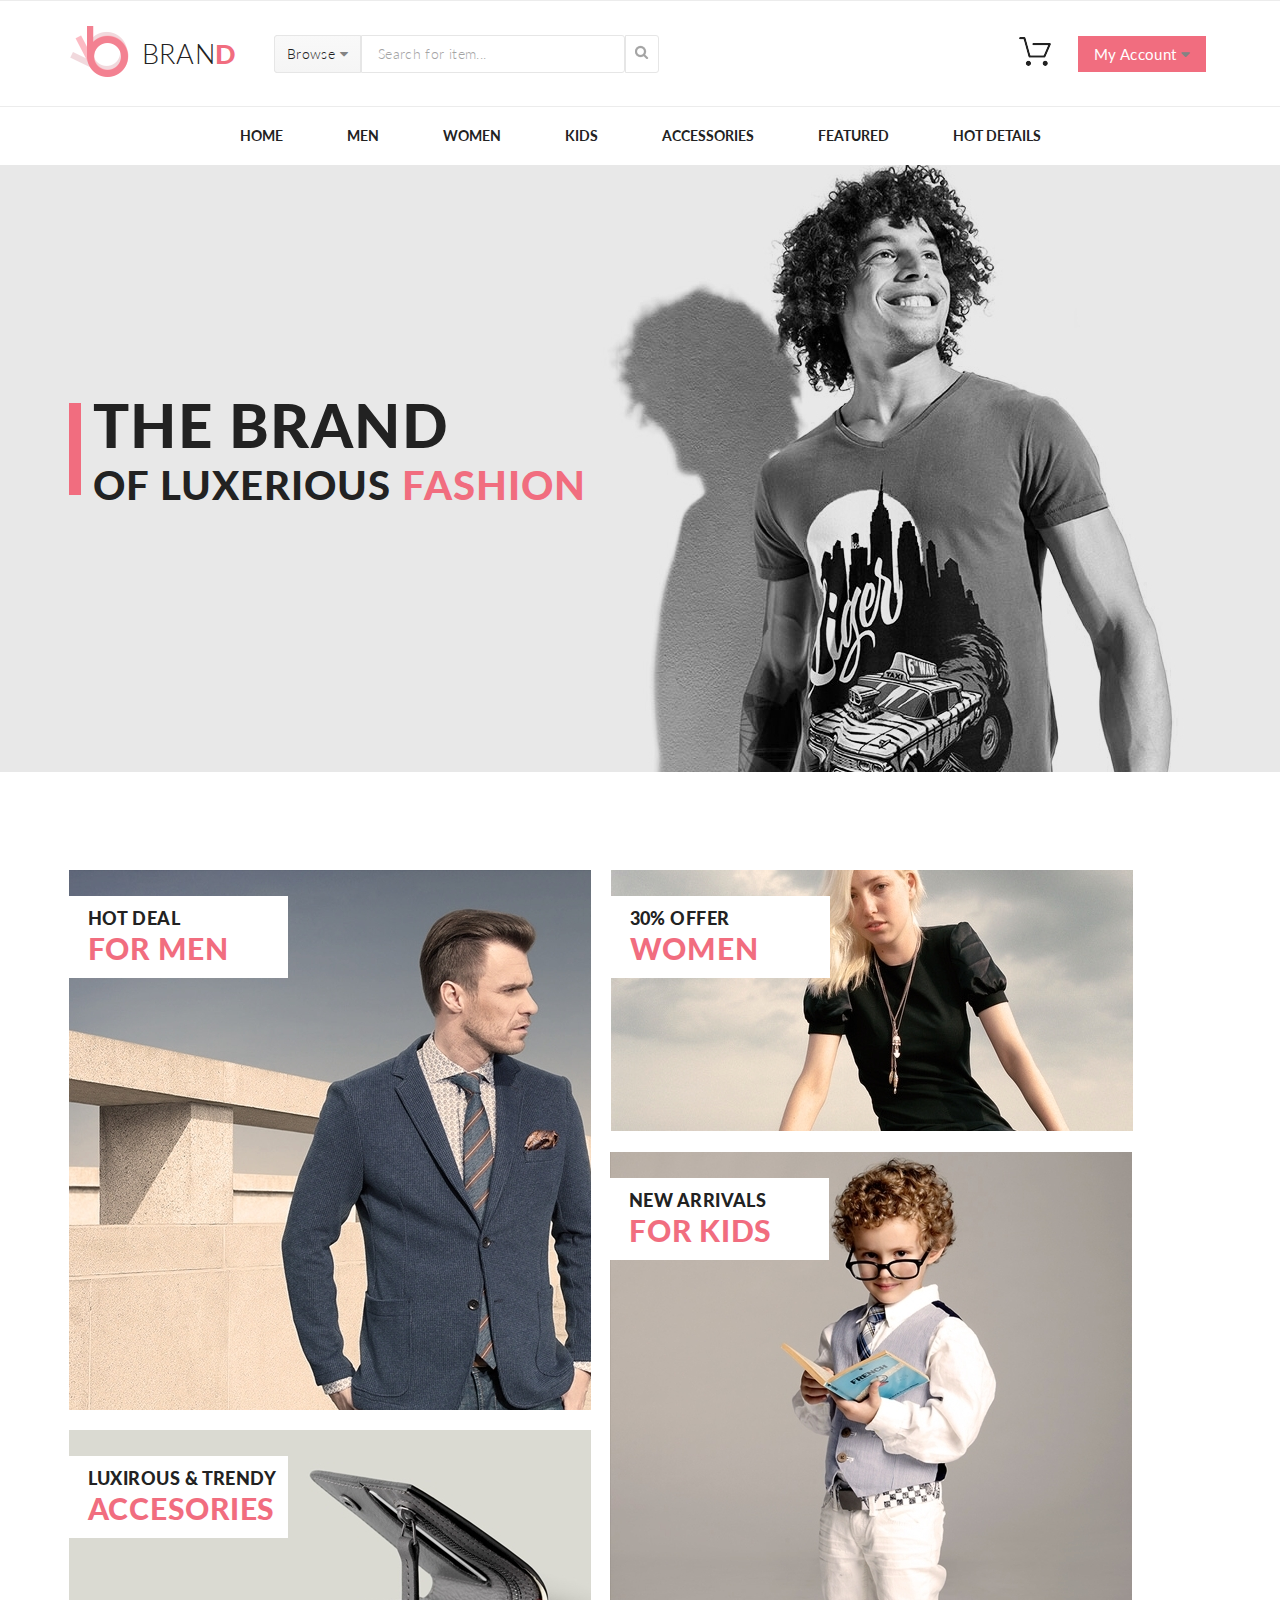
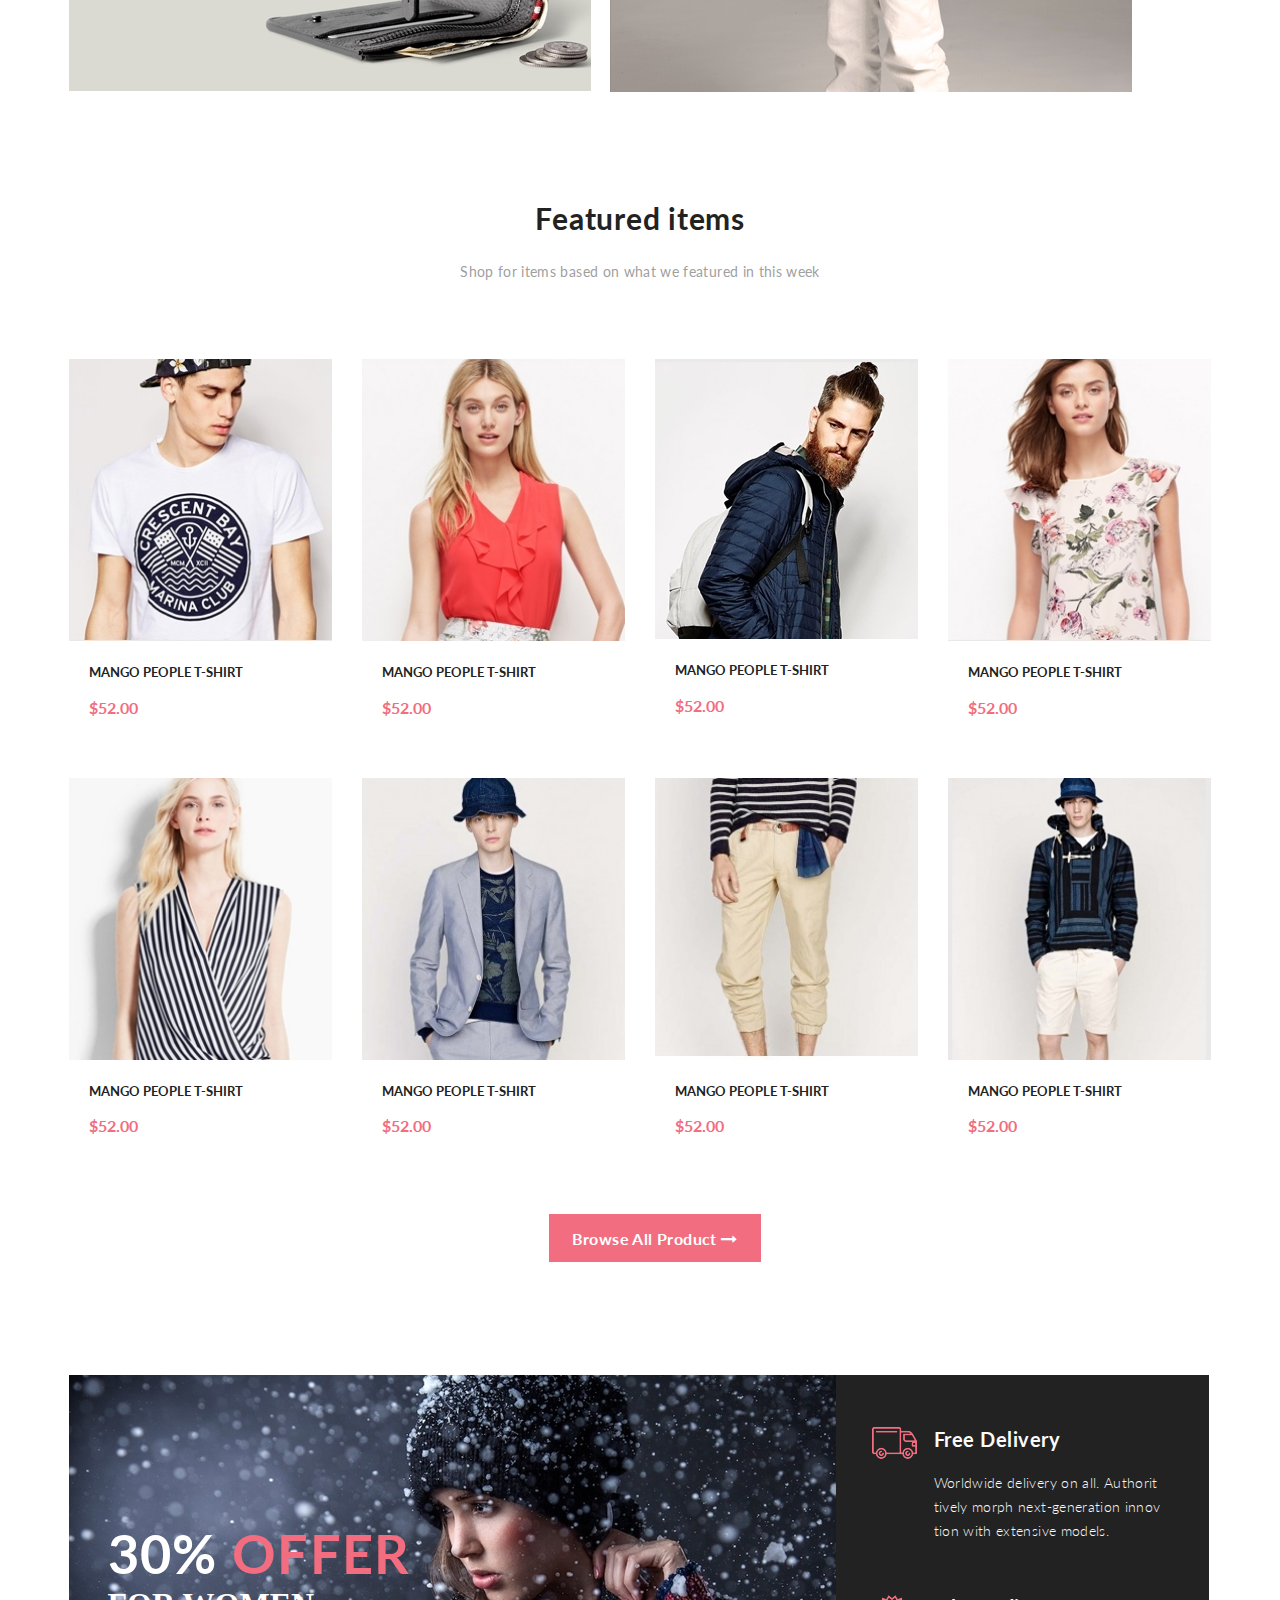
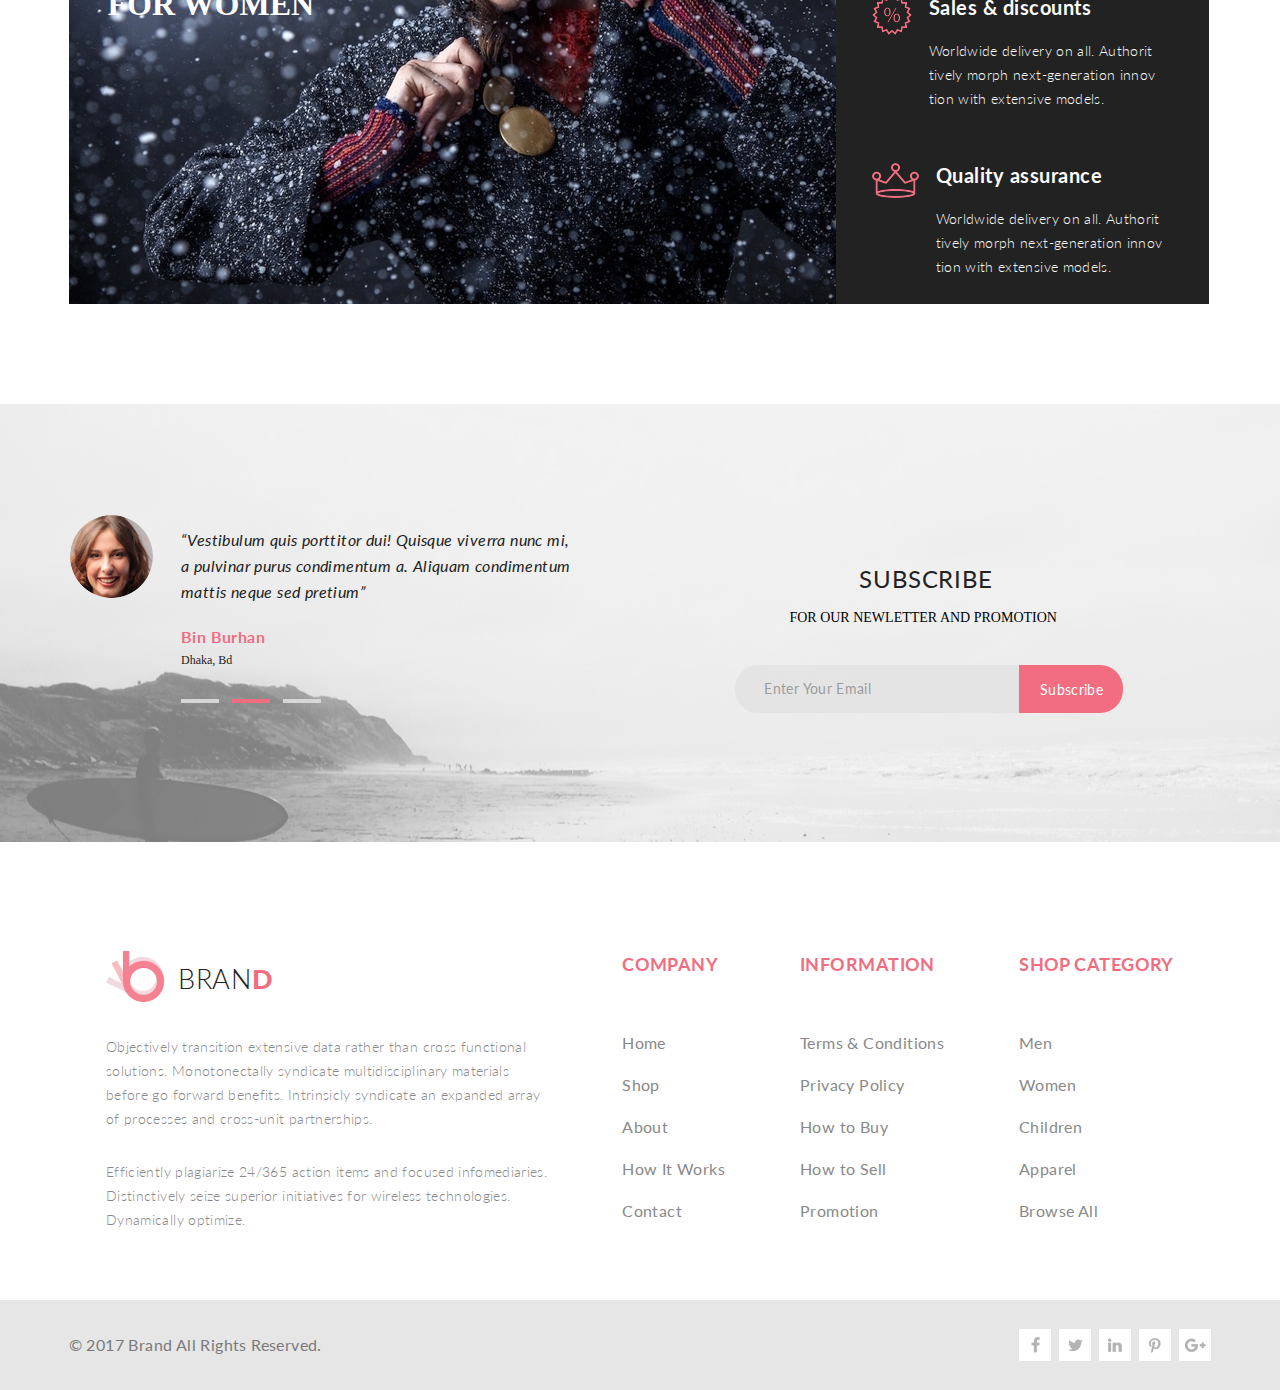
<file: index.html>
<!DOCTYPE html>
<html lang="en">

<head>
    <meta charset="UTF-8">
    <meta http-equiv="X-UA-Compatible" content="IE=edge">
    <meta name="viewport" content="width=device-width, initial-scale=1.0">
    <title>BRAND Main</title>
    <link rel="stylesheet" href="style.css">
    <link rel="preconnect" href="https://fonts.googleapis.com">
    <link rel="preconnect" href="https://fonts.gstatic.com" crossorigin>
    <link
        href="https://fonts.googleapis.com/css2?family=Lato:ital,wght@0,100;0,300;0,400;0,700;0,900;1,100;1,300;1,400;1,700;1,900&display=swap"
        rel="stylesheet">
    <link rel="stylesheet" href="https://maxcdn.bootstrapcdn.com/font-awesome/4.5.0/css/font-awesome.min.css">
</head>

<body>
    <header class="header container center">
        <a href="index.html"><img src="img/header_logo.png" alt="logo"></a>
        <span class="header__title">BRAN<span class="header__titleColored">D</span></span>
        <button class="header__browseButton header__browseButtonText">Browse <i class="fa fa-caret-down"></i>
            <div class="browseBox">
                <div class="mega-item">
                    <h3 class="mega-title">WOMEN</h3>
                    <a href="#" class="mega-link">Dresses</a>
                    <a href="#" class="mega-link">Tops</a>
                    <a href="#" class="mega-link">Sweaters/Knits</a>
                    <a href="#" class="mega-link">Jackets/Coats</a>
                    <a href="#" class="mega-link">Blazers</a>
                    <a href="#" class="mega-link">Denim</a>
                    <a href="#" class="mega-link">Leggins/Pants</a>
                    <a href="#" class="mega-link">Skirts/Shorts</a>
                    <a href="#" class="mega-link">Accessories</a>
                    <h3 class="mega-title mega-title_middlePadding">MEN</h3>
                    <a href="#" class="mega-link">Tees/Tank tops</a>
                    <a href="#" class="mega-link">Shirts/Polos</a>
                    <a href="#" class="mega-link">Sweaters</a>
                    <a href="#" class="mega-link">Sweatshirts/Hoodies</a>
                    <a href="#" class="mega-link">Blazers</a>
                    <a href="#" class="mega-link">Jackets/Vests</a>
                </div>
            </div>
        </button>

        <input class="header__inputField" type="search" value="Search for item...">
        <a href="#">
            <div class="header__lupaBG"><img src="img/loupe.png" alt="lupa"></div>
        </a>
        <div class="header__cartPointAtMe"><a href="#"><a href="shopping_cart.html"><img src="img/header_cart.png"
                        alt=""></a>
                <div class="cartBox">
                    <div class="mega-item">
                        <div class="cartBox__product">
                            <div class="cartBox__productImg"><img src="img/cartProduct1.png" alt=""></div>
                            <div class="cartBox__productDescription">
                                <h3 class="cartBox__itemName">REBOX ZANE</h3>
                                <img src="img/cartStars.png" alt="">
                                <span class="cartBox__itemPrice">1 <span class="products__itemPrice_x">x</span>
                                    $250</span>
                            </div>
                        </div>
                        <div class="cartBox__product">
                            <div class="cartBox__productImg"><img src="img/cartProduct2.png" alt=""></div>
                            <div class="cartBox__productDescription">
                                <h3 class="cartBox__itemName">REBOX ZANE</h3>
                                <img src="img/cartStars.png" alt="">
                                <span class="cartBox__itemPrice">1 <span class="products__itemPrice_x">x</span>
                                    $250</span>
                            </div>
                        </div>
                        <div class="cartBox__totalSumFlex">
                            <span class="cartBox__totalSum">Total</span>
                            <span class="cartBox__totalSum">$500.00</span>
                        </div>
                        <div class="cartBox__buttonsFlex">
                            <a href="checkout.html"><button class="cartBox__button">Checkout</button></a>
                            <a href="shopping_cart.html"><button class="cartBox__button">Go to cart</button></a>
                        </div>
                    </div>
                </div>
            </a>
        </div>
        <button class="header__button">My Account <i class="fa fa-caret-down"></i></button>
    </header>

    <section class="slider container">
        <nav class="nav navcenter">
            <li class="menu-list"><a class="nav__element nav__link" href="index.html">Home</a></li>
            <li class="menu-list"><a class="nav__element nav__link" href="#">Men</a>
                <div class="mega-box">
                    <div class="mega-item">
                        <h3 class="mega-title">MEN</h3>
                        <a href="#" class="mega-link">Dresses</a>
                        <a href="#" class="mega-link">Tops</a>
                        <a href="#" class="mega-link">Sweaters/Knits</a>
                        <a href="#" class="mega-link">Jackets/Coats</a>
                        <a href="#" class="mega-link">Blazers</a>
                        <a href="#" class="mega-link">Denim</a>
                        <a href="#" class="mega-link">Leggins/Pants</a>
                        <a href="#" class="mega-link">Skirts/Shorts</a>
                        <a href="#" class="mega-link">Accessories</a>
                    </div>
                    <div class="mega-item">
                        <h3 class="mega-title">MEN</h3>
                        <a href="#" class="mega-link">Dresses</a>
                        <a href="#" class="mega-link">Tops</a>
                        <a href="#" class="mega-link">Sweaters/Knits</a>
                        <a href="#" class="mega-link">Jackets/Coats</a>
                        <h3 class="mega-title mega-title_middlePadding">MEN</h3>
                        <a href="#" class="mega-link">Dresses</a>
                        <a href="#" class="mega-link">Tops</a>
                        <a href="#" class="mega-link">Sweaters/Knits</a>
                    </div>
                    <div class="mega-item">
                        <h3 class="mega-title">MEN</h3>
                        <a href="#" class="mega-link">Dresses</a>
                        <a href="#" class="mega-link">Tops</a>
                        <a href="#" class="mega-link">Sweaters/Knits</a>
                        <a href="#" class="mega-link">Jackets/Coats</a>
                        <div class="mega-picture mega-inscription-flex"><span class="mega-inscription">Super</span><span
                                class="mega-inscription mega-inscription_last">sale!</span></div>
                    </div>
                </div>
            </li>
            <li class="menu-list"><a class="nav__element nav__link" href="#">Women</a>
                <div class="mega-box">
                    <div class="mega-item">
                        <h3 class="mega-title">WOMEN</h3>
                        <a href="#" class="mega-link">Dresses</a>
                        <a href="#" class="mega-link">Tops</a>
                        <a href="#" class="mega-link">Sweaters/Knits</a>
                        <a href="#" class="mega-link">Jackets/Coats</a>
                        <a href="#" class="mega-link">Blazers</a>
                        <a href="#" class="mega-link">Denim</a>
                        <a href="#" class="mega-link">Leggins/Pants</a>
                        <a href="#" class="mega-link">Skirts/Shorts</a>
                        <a href="#" class="mega-link">Accessories</a>
                    </div>
                    <div class="mega-item">
                        <h3 class="mega-title">WOMEN</h3>
                        <a href="#" class="mega-link">Dresses</a>
                        <a href="#" class="mega-link">Tops</a>
                        <a href="#" class="mega-link">Sweaters/Knits</a>
                        <a href="#" class="mega-link">Jackets/Coats</a>
                        <h3 class="mega-title mega-title_middlePadding">WOMEN</h3>
                        <a href="#" class="mega-link">Dresses</a>
                        <a href="#" class="mega-link">Tops</a>
                        <a href="#" class="mega-link">Sweaters/Knits</a>
                    </div>
                    <div class="mega-item">
                        <h3 class="mega-title">WOMEN</h3>
                        <a href="#" class="mega-link">Dresses</a>
                        <a href="#" class="mega-link">Tops</a>
                        <a href="#" class="mega-link">Sweaters/Knits</a>
                        <a href="#" class="mega-link">Jackets/Coats</a>
                        <div class="mega-picture mega-inscription-flex"><span class="mega-inscription">Super</span><span
                                class="mega-inscription mega-inscription_last">sale!</span></div>
                    </div>
                </div>
            </li>

            <li class="menu-list"><a class="nav__element nav__link" href="#">Kids</a>
                <div class="mega-box">
                    <div class="mega-item">
                        <h3 class="mega-title">KIDS</h3>
                        <a href="#" class="mega-link">Dresses</a>
                        <a href="#" class="mega-link">Tops</a>
                        <a href="#" class="mega-link">Sweaters/Knits</a>
                        <a href="#" class="mega-link">Jackets/Coats</a>
                        <a href="#" class="mega-link">Blazers</a>
                        <a href="#" class="mega-link">Denim</a>
                        <a href="#" class="mega-link">Leggins/Pants</a>
                        <a href="#" class="mega-link">Skirts/Shorts</a>
                        <a href="#" class="mega-link">Accessories</a>
                    </div>
                    <div class="mega-item">
                        <h3 class="mega-title">KIDS</h3>
                        <a href="#" class="mega-link">Dresses</a>
                        <a href="#" class="mega-link">Tops</a>
                        <a href="#" class="mega-link">Sweaters/Knits</a>
                        <a href="#" class="mega-link">Jackets/Coats</a>
                        <h3 class="mega-title mega-title_middlePadding">KIDS</h3>
                        <a href="#" class="mega-link">Dresses</a>
                        <a href="#" class="mega-link">Tops</a>
                        <a href="#" class="mega-link">Sweaters/Knits</a>
                    </div>
                    <div class="mega-item">
                        <h3 class="mega-title">KIDS</h3>
                        <a href="#" class="mega-link">Dresses</a>
                        <a href="#" class="mega-link">Tops</a>
                        <a href="#" class="mega-link">Sweaters/Knits</a>
                        <a href="#" class="mega-link">Jackets/Coats</a>
                        <div class="mega-picture mega-inscription-flex"><span class="mega-inscription">Super</span><span
                                class="mega-inscription mega-inscription_last">sale!</span></div>
                    </div>
                </div>
            </li>
            <li class="menu-list last"><a class="nav__element nav__link" href="#">Accessories</a>
                <div class="mega-box">
                    <div class="mega-item">
                        <h3 class="mega-title">ACCESSORIES</h3>
                        <a href="#" class="mega-link">Dresses</a>
                        <a href="#" class="mega-link">Tops</a>
                        <a href="#" class="mega-link">Sweaters/Knits</a>
                        <a href="#" class="mega-link">Jackets/Coats</a>
                        <a href="#" class="mega-link">Blazers</a>
                        <a href="#" class="mega-link">Denim</a>
                        <a href="#" class="mega-link">Leggins/Pants</a>
                        <a href="#" class="mega-link">Skirts/Shorts</a>
                        <a href="#" class="mega-link">Accessories</a>
                    </div>
                    <div class="mega-item">
                        <h3 class="mega-title ">ACCESSORIES</h3>
                        <a href="#" class="mega-link">Dresses</a>
                        <a href="#" class="mega-link">Tops</a>
                        <a href="#" class="mega-link">Sweaters/Knits</a>
                        <a href="#" class="mega-link">Jackets/Coats</a>
                        <h3 class="mega-title mega-title_middlePadding">ACCESSORIES</h3>
                        <a href="#" class="mega-link">Dresses</a>
                        <a href="#" class="mega-link">Tops</a>
                        <a href="#" class="mega-link">Sweaters/Knits</a>
                    </div>
                    <div class="mega-item">
                        <h3 class="mega-title">ACCESSORIES</h3>
                        <a href="#" class="mega-link">Dresses</a>
                        <a href="#" class="mega-link">Tops</a>
                        <a href="#" class="mega-link">Sweaters/Knits</a>
                        <a href="#" class="mega-link">Jackets/Coats</a>
                        <div class="mega-picture mega-inscription-flex"><span class="mega-inscription">Super</span><span
                                class="mega-inscription mega-inscription_last">sale!</span></div>
                    </div>
                </div>
            </li>
            <li class="menu-list last"><a class="nav__element nav__link" href="#">Featured</a>
                <div class="mega-box">
                    <div class="mega-item">
                        <h3 class="mega-title">FEATURED</h3>
                        <a href="#" class="mega-link">Dresses</a>
                        <a href="#" class="mega-link">Tops</a>
                        <a href="#" class="mega-link">Sweaters/Knits</a>
                        <a href="#" class="mega-link">Jackets/Coats</a>
                        <a href="#" class="mega-link">Blazers</a>
                        <a href="#" class="mega-link">Denim</a>
                        <a href="#" class="mega-link">Leggins/Pants</a>
                        <a href="#" class="mega-link">Skirts/Shorts</a>
                        <a href="#" class="mega-link">Accessories</a>
                    </div>
                    <div class="mega-item">
                        <h3 class="mega-title">FEATURED</h3>
                        <a href="#" class="mega-link">Dresses</a>
                        <a href="#" class="mega-link">Tops</a>
                        <a href="#" class="mega-link">Sweaters/Knits</a>
                        <a href="#" class="mega-link">Jackets/Coats</a>
                        <h3 class="mega-title mega-title_middlePadding">FEATURED</h3>
                        <a href="#" class="mega-link">Dresses</a>
                        <a href="#" class="mega-link">Tops</a>
                        <a href="#" class="mega-link">Sweaters/Knits</a>
                    </div>
                    <div class="mega-item">
                        <h3 class="mega-title">FEATURED</h3>
                        <a href="#" class="mega-link">Dresses</a>
                        <a href="#" class="mega-link">Tops</a>
                        <a href="#" class="mega-link">Sweaters/Knits</a>
                        <a href="#" class="mega-link">Jackets/Coats</a>
                        <div class="mega-picture mega-inscription-flex"><span class="mega-inscription">Super</span><span
                                class="mega-inscription mega-inscription_last">sale!</span></div>
                    </div>
                </div>
            </li>
            <li class="menu-list last"><a class="nav__element nav__link" href="#">Hot Details</a>
                <div class="mega-box">
                    <div class="mega-item">
                        <h3 class="mega-title">HOT DEALS</h3>
                        <a href="#" class="mega-link">Dresses</a>
                        <a href="#" class="mega-link">Tops</a>
                        <a href="#" class="mega-link">Sweaters/Knits</a>
                        <a href="#" class="mega-link">Jackets/Coats</a>
                        <a href="#" class="mega-link">Blazers</a>
                        <a href="#" class="mega-link">Denim</a>
                        <a href="#" class="mega-link">Leggins/Pants</a>
                        <a href="#" class="mega-link">Skirts/Shorts</a>
                        <a href="#" class="mega-link">Accessories</a>
                    </div>
                    <div class="mega-item">
                        <h3 class="mega-title">HOT DEALS</h3>
                        <a href="#" class="mega-link">Dresses</a>
                        <a href="#" class="mega-link">Tops</a>
                        <a href="#" class="mega-link">Sweaters/Knits</a>
                        <a href="#" class="mega-link">Jackets/Coats</a>
                        <h3 class="mega-title mega-title_middlePadding">HOT DEALS</h3>
                        <a href="#" class="mega-link">Dresses</a>
                        <a href="#" class="mega-link">Tops</a>
                        <a href="#" class="mega-link">Sweaters/Knits</a>
                    </div>
                    <div class="mega-item">
                        <h3 class="mega-title">HOT DEALS</h3>
                        <a href="#" class="mega-link">Dresses</a>
                        <a href="#" class="mega-link">Tops</a>
                        <a href="#" class="mega-link">Sweaters/Knits</a>
                        <a href="#" class="mega-link">Jackets/Coats</a>
                        <div class="mega-picture mega-inscription-flex"><span class="mega-inscription">Super</span><span
                                class="mega-inscription mega-inscription_last">sale!</span></div>
                    </div>
                </div>
            </li>
        </nav>
        <div class="slider__flex center">
            <div class="slider__coloredLine"></div>
            <div class="slider__inscriptions"><span class="slider__upperInscription">THE BRAND</span><br><span
                    class="slider__inscriptionSmaller">OF LUXERIOUS <span
                        class="slider__inscriptionSmallerColored">FASHION</span></span>
            </div>
        </div>
    </section>

    <section class="categories container center">
        <a href="#" class="categories__category1Box">
            <div class="categories__inscriptionsBG">
                <span class="categories__upperInscription">hot deal</span>
                <span class="categories__lowerInscription">for men</span>
            </div>
        </a>
        <a href="#" class="categories__category2Box">
            <div class="categories__inscriptionsBG">
                <span class="categories__upperInscription">30% offer</span>
                <span class="categories__lowerInscription">women</span>
            </div>
        </a>
        <a href="#" class="categories__category3Box">
            <div class="categories__inscriptionsBG">
                <span class="categories__upperInscription">LUXIROUS & trendy</span>
                <span class="categories__lowerInscription">ACCESORIES</span>
            </div>
        </a>
        <a href="#" class="categories__category4Box">
            <div class="categories__inscriptionsBG">
                <span class="categories__upperInscription">new arrivals</span>
                <span class="categories__lowerInscription">FOR kids</span>
            </div>
        </a>
    </section>

    <section class="products container center">
        <h1 class="products__title">Featured items</h1>
        <p class="products__description">Shop for items based on what we featured in this week</p>
        <div class="products__box">
            <div class="products__item">
                <a class="products__item__link" href="#">
                    <img class="products__item__image" src="img/product1.jpg" alt="товар1">
                    <div class="products__item__textbox">
                        <h3 class="products__item__name">Mango People T-shirt</h3>
                        <span class="products__item__price">$52.00</span>
                    </div>
                </a>
                <div class="products__add__box">
                    <a class="products__add__flex" href="#">
                        <img class="products__add__image" src="img/addCart.png" alt="корзина">
                        <p class="products__add__text">Add to Cart</p>
                    </a>
                </div>
            </div>
            <div class="products__item">
                <a class="products__item__link" href="#">
                    <img class="products__item__image" src="img/product2.jpg" alt="товар2">
                    <div class="products__item__textbox">
                        <h3 class="products__item__name">Mango People T-shirt</h3>
                        <span class="products__item__price">$52.00</span>
                    </div>
                </a>
                <div class="products__add__box">
                    <a class="products__add__flex" href="#">
                        <img class="products__add__image" src="img/addCart.png" alt="корзина">
                        <p class="products__add__text">Add to Cart</p>
                    </a>
                </div>
            </div>
            <div class="products__item">
                <a class="products__item__link" href="#">
                    <img class="products__item__image" src="img/product3.jpg" alt="товар3">
                    <div class="products__item__textbox">
                        <h3 class="products__item__name">Mango People T-shirt</h3>
                        <span class="products__item__price">$52.00</span>
                    </div>
                </a>
                <div class="products__add__box">
                    <a class="products__add__flex" href="#">
                        <img class="products__add__image" src="img/addCart.png" alt="корзина">
                        <p class="products__add__text">Add to Cart</p>
                    </a>
                </div>
            </div>
            <div class="products__item">
                <a class="products__item__link" href="#">
                    <img class="products__item__image" src="img/product4.jpg" alt="товар4">
                    <div class="products__item__textbox">
                        <h3 class="products__item__name">Mango People T-shirt</h3>
                        <span class="products__item__price">$52.00</span>
                    </div>
                </a>
                <div class="products__add__box">
                    <a class="products__add__flex" href="#">
                        <img class="products__add__image" src="img/addCart.png" alt="корзина">
                        <p class="products__add__text">Add to Cart</p>
                    </a>
                </div>
            </div>
            <div class="products__item">
                <a class="products__item__link" href="#">
                    <img class="products__item__image" src="img/product5.jpg" alt="товар5">
                    <div class="products__item__textbox">
                        <h3 class="products__item__name">Mango People T-shirt</h3>
                        <span class="products__item__price">$52.00</span>
                    </div>
                </a>
                <div class="products__add__box">
                    <a class="products__add__flex" href="#">
                        <img class="products__add__image" src="img/addCart.png" alt="корзина">
                        <p class="products__add__text">Add to Cart</p>
                    </a>
                </div>
            </div>
            <div class="products__item">
                <a class="products__item__link" href="#">
                    <img class="products__item__image" src="img/product6.jpg" alt="товар6">
                    <div class="products__item__textbox">
                        <h3 class="products__item__name">Mango People T-shirt</h3>
                        <span class="products__item__price">$52.00</span>
                    </div>
                </a>
                <div class="products__add__box">
                    <a class="products__add__flex" href="#">
                        <img class="products__add__image" src="img/addCart.png" alt="корзина">
                        <p class="products__add__text">Add to Cart</p>
                    </a>
                </div>
            </div>
            <div class="products__item">
                <a class="products__item__link" href="#">
                    <img class="products__item__image" src="img/product7.jpg" alt="товар7">
                    <div class="products__item__textbox">
                        <h3 class="products__item__name">Mango People T-shirt</h3>
                        <span class="products__item__price">$52.00</span>
                    </div>
                </a>
                <div class="products__add__box">
                    <a class="products__add__flex" href="#">
                        <img class="products__add__image" src="img/addCart.png" alt="корзина">
                        <p class="products__add__text">Add to Cart</p>
                    </a>
                </div>
            </div>
            <div class="products__item">
                <a class="products__item__link" href="#">
                    <img class="products__item__image" src="img/product8.jpg" alt="товар8">
                    <div class="products__item__textbox">
                        <h3 class="products__item__name">Mango People T-shirt</h3>
                        <span class="products__item__price">$52.00</span>
                    </div>
                </a>
                <div class="products__add__box">
                    <a class="products__add__flex" href="#">
                        <img class="products__add__image" src="img/addCart.png" alt="корзина">
                        <p class="products__add__text">Add to Cart</p>
                    </a>
                </div>
            </div>
        </div>
        <button class="products__button">Browse All Product <i class="fa fa-long-arrow-right"></i></button>
    </section>

    <section class="feature container center">
        <div class="feature__gridLeft">
            <div class="feature__flex">
                <h1 class="feature__title">30% <span class="feature__titleColored">OFFER</span></h1>
                <h2 class="feature__titleLower">FOR WOMEN</h2>
            </div>
        </div>
        <div class="feature__gridRight">
            <article class="feature__article">
                <img class="feature__logo" src="img/featureIcon1.png" alt="feature1">
                <div class="feature__articleText">
                    <h2 class="feature__articleTitle">Free Delivery</h2>
                    <p class="feature__articleDescription">Worldwide delivery on all. Authorit tively morph
                        next-generation
                        innov tion with extensive models.</p>
                </div>
            </article>
            <article class="feature__article">
                <img class="feature__logo" src="img/featureIcon2.png" alt="feature1">
                <div class="feature__articleText">
                    <h2 class="feature__articleTitle">Sales & discounts</h2>
                    <p class="feature__articleDescription">Worldwide delivery on all. Authorit tively morph
                        next-generation innov tion with extensive models.</p>
                </div>
            </article>
            <article class="feature__article">
                <img class="feature__logo" src="img/featureIcon3.png" alt="feature1">
                <div class="feature__articleText">
                    <h2 class="feature__articleTitle">Quality assurance</h2>
                    <p class="feature__articleDescription">Worldwide delivery on all. Authorit tively morph
                        next-generation innov tion with extensive models.</p>
                </div>
            </article>
        </div>
    </section>

    <section class="subscribe container">
        <div class="subscribe__background">
            <div class="subscribe__left">
                <img class="subscribe__portrait" src="img/subscribePortrait.png" alt="woman">
                <div class="subscribe__Info">
                    <p class="subscribe__quote">“Vestibulum quis porttitor dui! Quisque viverra nunc mi,<br>
                        a pulvinar purus condimentum a. Aliquam condimentum<br> mattis neque sed pretium”</p>
                    <span class="subscribe__name">Bin Burhan<br></span>
                    <span class="subscribe__location">Dhaka, Bd</span>
                    <div class="subscribe__rectangle-flex">
                        <div class="subscribe__rectangle"></div>
                        <div class="subscribe__rectangle_colored"></div>
                        <div class="subscribe__rectangle"></div>
                    </div>
                </div>
            </div>
            <div class="subscrive__right">
                <h2 class="subscribe__title">Subscribe</h2>
                <span class="subscribe__smallerTitle">FOR OUR NEWLETTER AND
                    PROMOTION <br></span>
                <form class="subscribe__emailForm" action="#">
                    <input class="subscribe__field" type="email" placeholder="Enter Your Email">
                    <button class="subscribe__button">Subscribe</button>
                </form>
            </div>
        </div>
    </section>

    <footer class="footer container center">
        <div class="footer__brand">
            <div class="footer__column">
                <div class="footer__logoAndTitle"><a href="index.html"><img src="img/header_logo.png" alt="logo"></a>
                    <span class="header__title">BRAN<span class="header__titleColored">D</span></span>
                </div>
                <p class="footer__paragraph">Objectively transition extensive data rather than cross functional<br>
                    solutions. Monotonectally syndicate multidisciplinary materials<br> before go forward benefits.
                    Intrinsicly syndicate an expanded array<br> of processes and cross-unit partnerships.</p>
                <p class="footer__paragraph">Efficiently plagiarize 24/365 action items and focused infomediaries.<br>
                    Distinctively seize superior initiatives for wireless technologies.<br> Dynamically optimize.</p>
            </div>
            <div class="footer__column">
                <span class="footer__coloredSection">COMPANY</span>
                <a href="index.html" class="footer__uncoloredSection footer__link">Home</a>
                <a href="#" class="footer__uncoloredSection footer__link">Shop</a>
                <a href="#" class="footer__uncoloredSection footer__link">About</a>
                <a href="#" class="footer__uncoloredSection footer__link">How It Works</a>
                <a href="#" class="footer__uncoloredSection footer__link">Contact</a>
            </div>
            <div class="footer__column">
                <span class="footer__coloredSection">INFORMATION</span>
                <a href="#" class="footer__uncoloredSection footer__link">Terms & Conditions</a>
                <a href="#" class="footer__uncoloredSection footer__link">Privacy Policy</a>
                <a href="#" class="footer__uncoloredSection footer__link">How to Buy</a>
                <a href="#" class="footer__uncoloredSection footer__link">How to Sell</a>
                <a href="#" class="footer__uncoloredSection footer__link">Promotion</a>
            </div>
            <div class="footer__column">
                <span class="footer__coloredSection">SHOP CATEGORY</span>
                <a href="#" class="footer__uncoloredSection footer__link">Men</a>
                <a href="#" class="footer__uncoloredSection footer__link">Women</a>
                <a href="#" class="footer__uncoloredSection footer__link">Children</a>
                <a href="#" class="footer__uncoloredSection footer__link">Apparel</a>
                <a href="#" class="footer__uncoloredSection footer__link">Browse All</a>
            </div>
        </div>
    </footer>

    <div class="footer__copyright container center">
        <span class="footer__copyright__description">© 2017 Brand All Rights Reserved.</span>
        <div class="footer__socialMedia">
            <a href="#">
                <div class="footer__socialMediaBox">
                    <img src="img/facebook.png" alt="">
                </div>
            </a>
            <a href="#">
                <div class="footer__socialMediaBox">
                    <img src="img/twitter.png" alt="">
                </div>
            </a>
            <a href="#">
                <div class="footer__socialMediaBox">
                    <img src="img/linkedin.png" alt="">
                </div>
            </a>
            <a href="#">
                <div class="footer__socialMediaBox">
                    <img src="img/pinterest.png" alt="">
                </div>
            </a>
            <a href="#">
                <div class="footer__socialMediaBox">
                    <img src="img/googleplus.png" alt="">
                </div>
            </a>
        </div>
    </div>

</body>

</html>
</file>
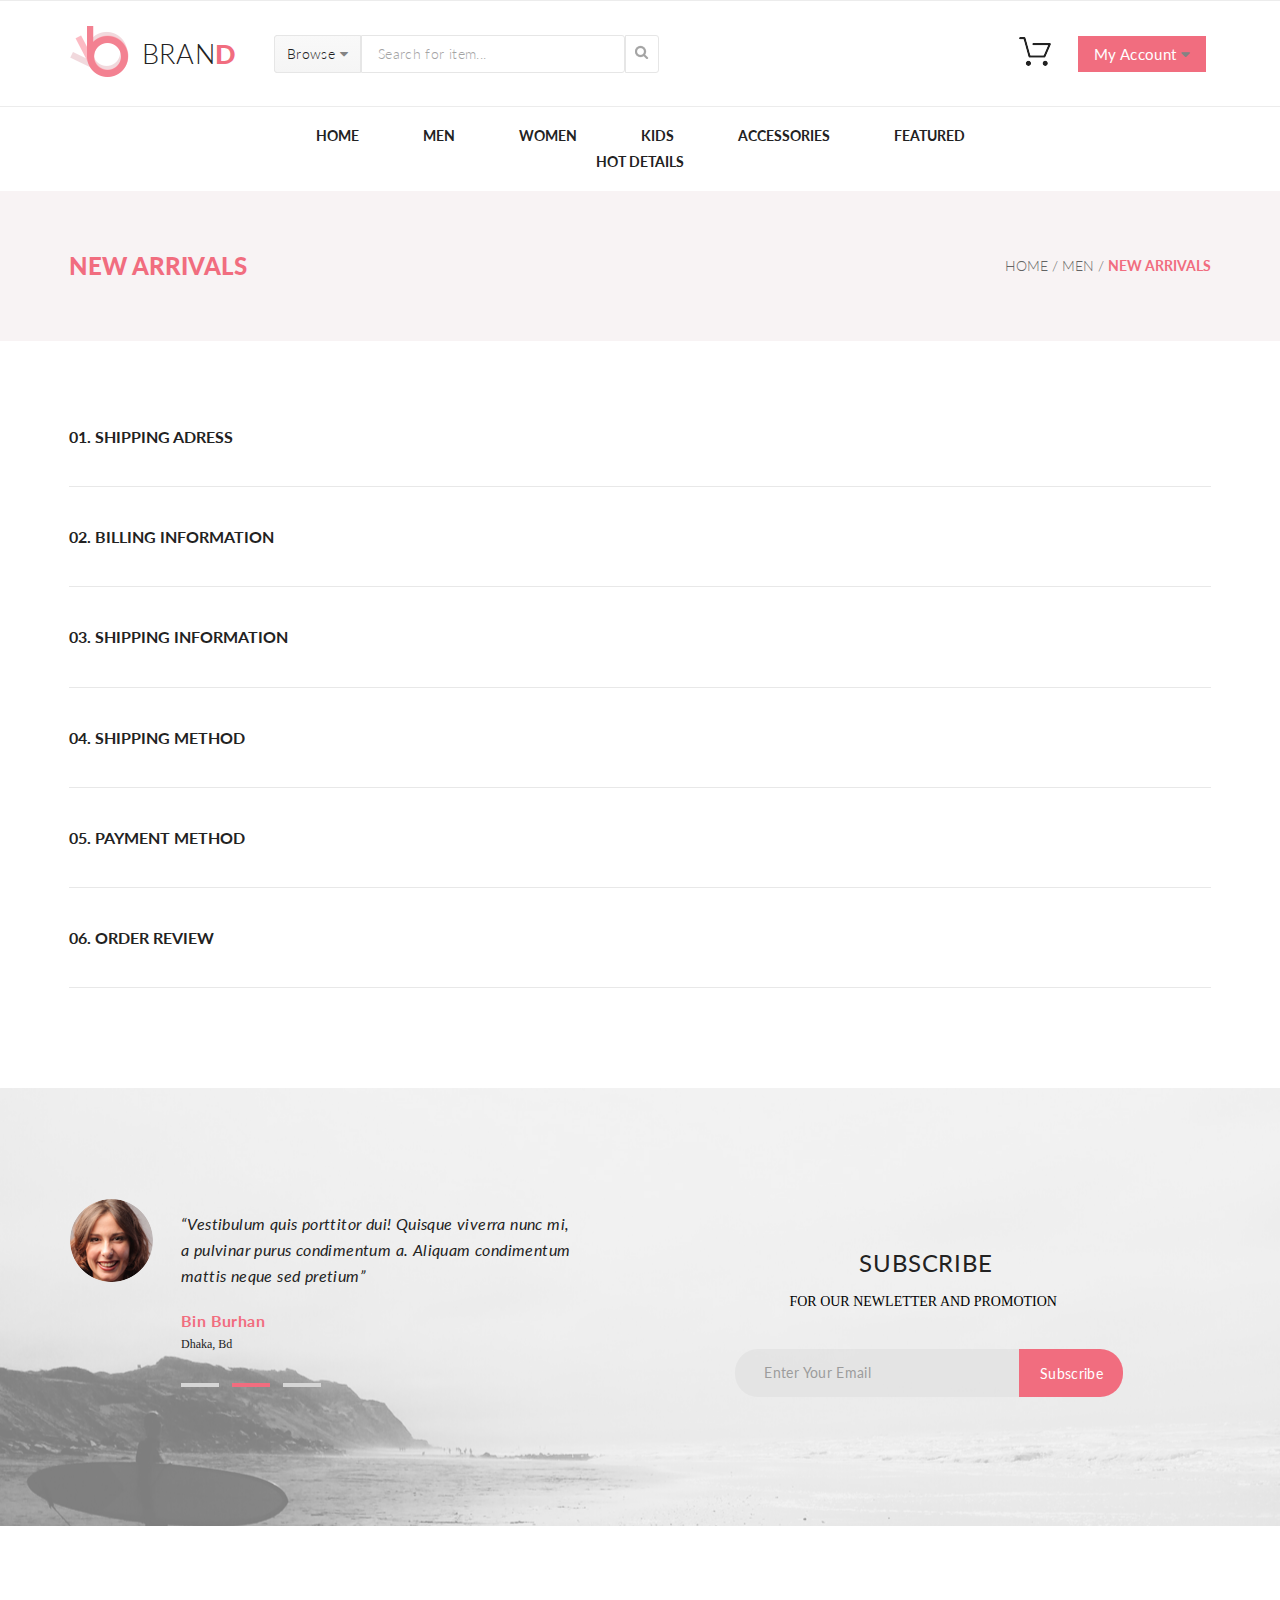
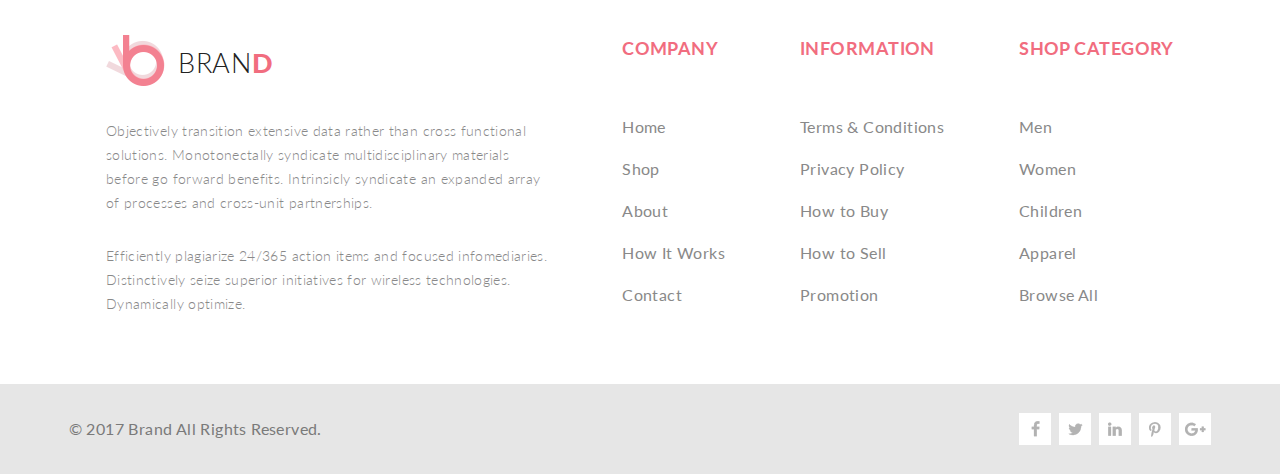
<file: checkout.html>
<!DOCTYPE html>
<html lang="en">

<head>
    <meta charset="UTF-8">
    <meta http-equiv="X-UA-Compatible" content="IE=edge">
    <meta name="viewport" content="width=device-width, initial-scale=1.0">
    <title>BRAND Checkout</title>
    <link rel="stylesheet" href="style.css">
    <link rel="preconnect" href="https://fonts.googleapis.com">
    <link rel="preconnect" href="https://fonts.gstatic.com" crossorigin>
    <link
        href="https://fonts.googleapis.com/css2?family=Lato:ital,wght@0,100;0,300;0,400;0,700;0,900;1,100;1,300;1,400;1,700;1,900&display=swap"
        rel="stylesheet">
    <link rel="stylesheet" href="https://maxcdn.bootstrapcdn.com/font-awesome/4.5.0/css/font-awesome.min.css">
</head>

<body>

    <header class="header container center">
        <a href="index.html"><img src="img/header_logo.png" alt="logo"></a>
        <span class="header__title">BRAN<span class="header__titleColored">D</span></span>
        <button class="header__browseButton header__browseButtonText">Browse <i class="fa fa-caret-down"></i>
            <div class="browseBox">
                <div class="mega-item">
                    <h3 class="mega-title">WOMEN</h3>
                    <a href="#" class="mega-link">Dresses</a>
                    <a href="#" class="mega-link">Tops</a>
                    <a href="#" class="mega-link">Sweaters/Knits</a>
                    <a href="#" class="mega-link">Jackets/Coats</a>
                    <a href="#" class="mega-link">Blazers</a>
                    <a href="#" class="mega-link">Denim</a>
                    <a href="#" class="mega-link">Leggins/Pants</a>
                    <a href="#" class="mega-link">Skirts/Shorts</a>
                    <a href="#" class="mega-link">Accessories</a>
                    <h3 class="mega-title mega-title_middlePadding">MEN</h3>
                    <a href="#" class="mega-link">Tees/Tank tops</a>
                    <a href="#" class="mega-link">Shirts/Polos</a>
                    <a href="#" class="mega-link">Sweaters</a>
                    <a href="#" class="mega-link">Sweatshirts/Hoodies</a>
                    <a href="#" class="mega-link">Blazers</a>
                    <a href="#" class="mega-link">Jackets/Vests</a>
                </div>
            </div>
        </button>

        <input class="header__inputField" type="search" value="Search for item...">
        <a href="#">
            <div class="header__lupaBG"><img src="img/loupe.png" alt="lupa"></div>
        </a>
        <div class="header__cartPointAtMe"><a href="#"><a href="shopping_cart.html"><img src="img/header_cart.png"
                        alt=""></a>
                <div class="cartBox">
                    <div class="mega-item">
                        <div class="cartBox__product">
                            <div class="cartBox__productImg"><img src="img/cartProduct1.png" alt=""></div>
                            <div class="cartBox__productDescription">
                                <h3 class="cartBox__itemName">REBOX ZANE</h3>
                                <img src="img/cartStars.png" alt="">
                                <span class="cartBox__itemPrice">1 <span class="products__itemPrice_x">x</span>
                                    $250</span>
                            </div>
                        </div>
                        <div class="cartBox__product">
                            <div class="cartBox__productImg"><img src="img/cartProduct2.png" alt=""></div>
                            <div class="cartBox__productDescription">
                                <h3 class="cartBox__itemName">REBOX ZANE</h3>
                                <img src="img/cartStars.png" alt="">
                                <span class="cartBox__itemPrice">1 <span class="products__itemPrice_x">x</span>
                                    $250</span>
                            </div>
                        </div>
                        <div class="cartBox__totalSumFlex">
                            <span class="cartBox__totalSum">Total</span>
                            <span class="cartBox__totalSum">$500.00</span>
                        </div>
                        <div class="cartBox__buttonsFlex">
                            <a href="checkout.html"><button class="cartBox__button">Checkout</button></a>
                            <a href="shopping_cart.html"><button class="cartBox__button">Go to cart</button></a>
                        </div>
                    </div>
                </div>
            </a>
        </div>
        <button class="header__button">My Account <i class="fa fa-caret-down"></i></button>
    </header>
    <nav class="nav navcenter">
        <li class="menu-list"><a class="nav__element nav__link" href="index.html">Home</a></li>
        <li class="menu-list"><a class="nav__element nav__link" href="#">Men</a>
            <div class="mega-box">
                <div class="mega-item">
                    <h3 class="mega-title">MEN</h3>
                    <a href="#" class="mega-link">Dresses</a>
                    <a href="#" class="mega-link">Tops</a>
                    <a href="#" class="mega-link">Sweaters/Knits</a>
                    <a href="#" class="mega-link">Jackets/Coats</a>
                    <a href="#" class="mega-link">Blazers</a>
                    <a href="#" class="mega-link">Denim</a>
                    <a href="#" class="mega-link">Leggins/Pants</a>
                    <a href="#" class="mega-link">Skirts/Shorts</a>
                    <a href="#" class="mega-link">Accessories</a>
                </div>
                <div class="mega-item">
                    <h3 class="mega-title">MEN</h3>
                    <a href="#" class="mega-link">Dresses</a>
                    <a href="#" class="mega-link">Tops</a>
                    <a href="#" class="mega-link">Sweaters/Knits</a>
                    <a href="#" class="mega-link">Jackets/Coats</a>
                    <h3 class="mega-title mega-title_middlePadding">MEN</h3>
                    <a href="#" class="mega-link">Dresses</a>
                    <a href="#" class="mega-link">Tops</a>
                    <a href="#" class="mega-link">Sweaters/Knits</a>
                </div>
                <div class="mega-item">
                    <h3 class="mega-title">MEN</h3>
                    <a href="#" class="mega-link">Dresses</a>
                    <a href="#" class="mega-link">Tops</a>
                    <a href="#" class="mega-link">Sweaters/Knits</a>
                    <a href="#" class="mega-link">Jackets/Coats</a>
                    <div class="mega-picture mega-inscription-flex"><span class="mega-inscription">Super</span><span
                            class="mega-inscription mega-inscription_last">sale!</span></div>
                </div>
            </div>
        </li>
        <li class="menu-list"><a class="nav__element nav__link" href="#">Women</a>
            <div class="mega-box">
                <div class="mega-item">
                    <h3 class="mega-title">WOMEN</h3>
                    <a href="#" class="mega-link">Dresses</a>
                    <a href="#" class="mega-link">Tops</a>
                    <a href="#" class="mega-link">Sweaters/Knits</a>
                    <a href="#" class="mega-link">Jackets/Coats</a>
                    <a href="#" class="mega-link">Blazers</a>
                    <a href="#" class="mega-link">Denim</a>
                    <a href="#" class="mega-link">Leggins/Pants</a>
                    <a href="#" class="mega-link">Skirts/Shorts</a>
                    <a href="#" class="mega-link">Accessories</a>
                </div>
                <div class="mega-item">
                    <h3 class="mega-title">WOMEN</h3>
                    <a href="#" class="mega-link">Dresses</a>
                    <a href="#" class="mega-link">Tops</a>
                    <a href="#" class="mega-link">Sweaters/Knits</a>
                    <a href="#" class="mega-link">Jackets/Coats</a>
                    <h3 class="mega-title mega-title_middlePadding">WOMEN</h3>
                    <a href="#" class="mega-link">Dresses</a>
                    <a href="#" class="mega-link">Tops</a>
                    <a href="#" class="mega-link">Sweaters/Knits</a>
                </div>
                <div class="mega-item">
                    <h3 class="mega-title">WOMEN</h3>
                    <a href="#" class="mega-link">Dresses</a>
                    <a href="#" class="mega-link">Tops</a>
                    <a href="#" class="mega-link">Sweaters/Knits</a>
                    <a href="#" class="mega-link">Jackets/Coats</a>
                    <div class="mega-picture mega-inscription-flex"><span class="mega-inscription">Super</span><span
                            class="mega-inscription mega-inscription_last">sale!</span></div>
                </div>
            </div>
        </li>

        <li class="menu-list"><a class="nav__element nav__link" href="#">Kids</a>
            <div class="mega-box">
                <div class="mega-item">
                    <h3 class="mega-title">KIDS</h3>
                    <a href="#" class="mega-link">Dresses</a>
                    <a href="#" class="mega-link">Tops</a>
                    <a href="#" class="mega-link">Sweaters/Knits</a>
                    <a href="#" class="mega-link">Jackets/Coats</a>
                    <a href="#" class="mega-link">Blazers</a>
                    <a href="#" class="mega-link">Denim</a>
                    <a href="#" class="mega-link">Leggins/Pants</a>
                    <a href="#" class="mega-link">Skirts/Shorts</a>
                    <a href="#" class="mega-link">Accessories</a>
                </div>
                <div class="mega-item">
                    <h3 class="mega-title">KIDS</h3>
                    <a href="#" class="mega-link">Dresses</a>
                    <a href="#" class="mega-link">Tops</a>
                    <a href="#" class="mega-link">Sweaters/Knits</a>
                    <a href="#" class="mega-link">Jackets/Coats</a>
                    <h3 class="mega-title mega-title_middlePadding">KIDS</h3>
                    <a href="#" class="mega-link">Dresses</a>
                    <a href="#" class="mega-link">Tops</a>
                    <a href="#" class="mega-link">Sweaters/Knits</a>
                </div>
                <div class="mega-item">
                    <h3 class="mega-title">KIDS</h3>
                    <a href="#" class="mega-link">Dresses</a>
                    <a href="#" class="mega-link">Tops</a>
                    <a href="#" class="mega-link">Sweaters/Knits</a>
                    <a href="#" class="mega-link">Jackets/Coats</a>
                    <div class="mega-picture mega-inscription-flex"><span class="mega-inscription">Super</span><span
                            class="mega-inscription mega-inscription_last">sale!</span></div>
                </div>
            </div>
        </li>
        <li class="menu-list last"><a class="nav__element nav__link" href="#">Accessories</a>
            <div class="mega-box">
                <div class="mega-item">
                    <h3 class="mega-title">ACCESSORIES</h3>
                    <a href="#" class="mega-link">Dresses</a>
                    <a href="#" class="mega-link">Tops</a>
                    <a href="#" class="mega-link">Sweaters/Knits</a>
                    <a href="#" class="mega-link">Jackets/Coats</a>
                    <a href="#" class="mega-link">Blazers</a>
                    <a href="#" class="mega-link">Denim</a>
                    <a href="#" class="mega-link">Leggins/Pants</a>
                    <a href="#" class="mega-link">Skirts/Shorts</a>
                    <a href="#" class="mega-link">Accessories</a>
                </div>
                <div class="mega-item">
                    <h3 class="mega-title ">ACCESSORIES</h3>
                    <a href="#" class="mega-link">Dresses</a>
                    <a href="#" class="mega-link">Tops</a>
                    <a href="#" class="mega-link">Sweaters/Knits</a>
                    <a href="#" class="mega-link">Jackets/Coats</a>
                    <h3 class="mega-title mega-title_middlePadding">ACCESSORIES</h3>
                    <a href="#" class="mega-link">Dresses</a>
                    <a href="#" class="mega-link">Tops</a>
                    <a href="#" class="mega-link">Sweaters/Knits</a>
                </div>
                <div class="mega-item">
                    <h3 class="mega-title">ACCESSORIES</h3>
                    <a href="#" class="mega-link">Dresses</a>
                    <a href="#" class="mega-link">Tops</a>
                    <a href="#" class="mega-link">Sweaters/Knits</a>
                    <a href="#" class="mega-link">Jackets/Coats</a>
                    <div class="mega-picture mega-inscription-flex"><span class="mega-inscription">Super</span><span
                            class="mega-inscription mega-inscription_last">sale!</span></div>
                </div>
            </div>
        </li>
        <li class="menu-list last"><a class="nav__element nav__link" href="#">Featured</a>
            <div class="mega-box">
                <div class="mega-item">
                    <h3 class="mega-title">FEATURED</h3>
                    <a href="#" class="mega-link">Dresses</a>
                    <a href="#" class="mega-link">Tops</a>
                    <a href="#" class="mega-link">Sweaters/Knits</a>
                    <a href="#" class="mega-link">Jackets/Coats</a>
                    <a href="#" class="mega-link">Blazers</a>
                    <a href="#" class="mega-link">Denim</a>
                    <a href="#" class="mega-link">Leggins/Pants</a>
                    <a href="#" class="mega-link">Skirts/Shorts</a>
                    <a href="#" class="mega-link">Accessories</a>
                </div>
                <div class="mega-item">
                    <h3 class="mega-title">FEATURED</h3>
                    <a href="#" class="mega-link">Dresses</a>
                    <a href="#" class="mega-link">Tops</a>
                    <a href="#" class="mega-link">Sweaters/Knits</a>
                    <a href="#" class="mega-link">Jackets/Coats</a>
                    <h3 class="mega-title mega-title_middlePadding">FEATURED</h3>
                    <a href="#" class="mega-link">Dresses</a>
                    <a href="#" class="mega-link">Tops</a>
                    <a href="#" class="mega-link">Sweaters/Knits</a>
                </div>
                <div class="mega-item">
                    <h3 class="mega-title">FEATURED</h3>
                    <a href="#" class="mega-link">Dresses</a>
                    <a href="#" class="mega-link">Tops</a>
                    <a href="#" class="mega-link">Sweaters/Knits</a>
                    <a href="#" class="mega-link">Jackets/Coats</a>
                    <div class="mega-picture mega-inscription-flex"><span class="mega-inscription">Super</span><span
                            class="mega-inscription mega-inscription_last">sale!</span></div>
                </div>
            </div>
        </li>
        <li class="menu-list last"><a class="nav__element nav__link" href="#">Hot Details</a>
            <div class="mega-box">
                <div class="mega-item">
                    <h3 class="mega-title">HOT DEALS</h3>
                    <a href="#" class="mega-link">Dresses</a>
                    <a href="#" class="mega-link">Tops</a>
                    <a href="#" class="mega-link">Sweaters/Knits</a>
                    <a href="#" class="mega-link">Jackets/Coats</a>
                    <a href="#" class="mega-link">Blazers</a>
                    <a href="#" class="mega-link">Denim</a>
                    <a href="#" class="mega-link">Leggins/Pants</a>
                    <a href="#" class="mega-link">Skirts/Shorts</a>
                    <a href="#" class="mega-link">Accessories</a>
                </div>
                <div class="mega-item">
                    <h3 class="mega-title">HOT DEALS</h3>
                    <a href="#" class="mega-link">Dresses</a>
                    <a href="#" class="mega-link">Tops</a>
                    <a href="#" class="mega-link">Sweaters/Knits</a>
                    <a href="#" class="mega-link">Jackets/Coats</a>
                    <h3 class="mega-title mega-title_middlePadding">HOT DEALS</h3>
                    <a href="#" class="mega-link">Dresses</a>
                    <a href="#" class="mega-link">Tops</a>
                    <a href="#" class="mega-link">Sweaters/Knits</a>
                </div>
                <div class="mega-item">
                    <h3 class="mega-title">HOT DEALS</h3>
                    <a href="#" class="mega-link">Dresses</a>
                    <a href="#" class="mega-link">Tops</a>
                    <a href="#" class="mega-link">Sweaters/Knits</a>
                    <a href="#" class="mega-link">Jackets/Coats</a>
                    <div class="mega-picture mega-inscription-flex"><span class="mega-inscription">Super</span><span
                            class="mega-inscription mega-inscription_last">sale!</span></div>
                </div>
            </div>
        </li>
    </nav>

    <section class="catalogue__main container">
        <div class="catalogue__nav">
            <div class="catalogue__nav__info center">
                <h1 class="catalogue__nav__title">New Arrivals</h1>
                <h2 class="catalogue__nav__breadcrumbs">Home / Men / <span
                        class="catalogue__nav__breadcrumbs__current">New
                        Arrivals</span></h2>
            </div>
        </div>
    </section>

    <section class="checkout container center">
        <div class="checkout__flexline">
            <details class="checkout__details">
                <summary class="checkout__summary">01. Shipping Adress</summary>
                <div class="checkout__ship-adr__flex">
                    <div class="checkout__ship-adr__flex-left">
                        <p class="checkout__text">Check as a guest or register</p>
                        <p class="checkout__instructions">Register with us for future convenience</p>
                        <div class="checkout__radio-flex">
                            <label class="checkout__radio" for=""><input type="radio" name="radAnswer" id="1"><span
                                    class="checkour__radio-text">CHECK AS
                                    A GUEST</span></label>
                            <label class="checkout__radio" for=""><input type="radio" name="radAnswer"
                                    id="1"><span>REGISTER</span></label>
                        </div>
                        <p class="checkout__text">register and save time!</p>
                        <p class="checkout__instructions">Register with us for future convenience</p>

                        <p class="checkout__fa-instructions"><i class="fa fa-angle-double-right"></i> Fast and easy
                            checkout
                        </p>
                        <p class="checkout__fa-instructions"><i class="fa fa-angle-double-right"></i> Easy access to
                            your
                            order history and status</p>

                        <button class="checkout__button">Continue</button>
                    </div>

                    <div class="checkout__ship-adr__flex-right">
                        <p class="checkout__text">Already registed?</p>
                        <p class="checkout__instructions">Please log in below</p>
                        <p class="checkout__text">EMAIL ADDRESS<span class="checkout__requiredText">*</span></p>
                        <input class="checkout__input" type="email" value="">
                        <p class="checkout__text">PASSWORD<span class="checkout__requiredText">*</span></p>
                        <input class="checkout__input" type="password" value="">
                        <p class="checkout__requiredText">* Required fields</p>
                        <div class="checkout__login-forgot">
                            <button class="checkout__button">log in</button>
                            <a href="#">
                                <p class="checkout__forgotlink">Forgot Password?</p>
                            </a>
                        </div>

                    </div>
                </div>
            </details>
        </div>
        <div class="checkout__flexline">
            <details class="checkout__details">
                <summary class="checkout__summary">02. BILLING INFORMATION</summary>
                <p class="checkout__instructions">Information to be updated in this section...</p>
            </details>
        </div>
        <div class="checkout__flexline">
            <details class="checkout__details">
                <summary class="checkout__summary">03. Shipping information</summary>
                <p class="checkout__instructions">Information to be updated in this section...</p>
            </details>
        </div>
        <div class="checkout__flexline">
            <details class="checkout__details">
                <summary class="checkout__summary">04. Shipping Method</summary>
                <p class="checkout__instructions">Information to be updated in this section...</p>
            </details>
        </div>
        <div class="checkout__flexline">
            <details class="checkout__details">
                <summary class="checkout__summary">05. Payment method</summary>
                <p class="checkout__instructions">Information to be updated in this section...</p>
            </details>
        </div>
        <div class="checkout__flexline">
            <details class="checkout__details">
                <summary class="checkout__summary">06. Order review</summary>
                <p class="checkout__instructions">Information to be updated in this section...</p>
            </details>
        </div>
    </section>

    <section class="subscribe container">
        <div class="subscribe__background">
            <div class="subscribe__left">
                <img class="subscribe__portrait" src="img/subscribePortrait.png" alt="woman">
                <div class="subscribe__Info">
                    <p class="subscribe__quote">“Vestibulum quis porttitor dui! Quisque viverra nunc mi,<br>
                        a pulvinar purus condimentum a. Aliquam condimentum<br> mattis neque sed pretium”</p>
                    <span class="subscribe__name">Bin Burhan<br></span>
                    <span class="subscribe__location">Dhaka, Bd</span>
                    <div class="subscribe__rectangle-flex">
                        <div class="subscribe__rectangle"></div>
                        <div class="subscribe__rectangle_colored"></div>
                        <div class="subscribe__rectangle"></div>
                    </div>
                </div>
            </div>
            <div class="subscrive__right">
                <h2 class="subscribe__title">Subscribe</h2>
                <span class="subscribe__smallerTitle">FOR OUR NEWLETTER AND
                    PROMOTION <br></span>
                <form class="subscribe__emailForm" action="#">
                    <input class="subscribe__field" type="email" placeholder="Enter Your Email">
                    <button class="subscribe__button">Subscribe</button>
                </form>
            </div>
        </div>
    </section>

    <footer class="footer container center">
        <div class="footer__brand">
            <div class="footer__column">
                <div class="footer__logoAndTitle"><a href="index.html"><img src="img/header_logo.png" alt="logo"></a>
                    <span class="header__title">BRAN<span class="header__titleColored">D</span></span>
                </div>
                <p class="footer__paragraph">Objectively transition extensive data rather than cross functional<br>
                    solutions. Monotonectally syndicate multidisciplinary materials<br> before go forward benefits.
                    Intrinsicly syndicate an expanded array<br> of processes and cross-unit partnerships.</p>
                <p class="footer__paragraph">Efficiently plagiarize 24/365 action items and focused infomediaries.<br>
                    Distinctively seize superior initiatives for wireless technologies.<br> Dynamically optimize.</p>
            </div>
            <div class="footer__column">
                <span class="footer__coloredSection">COMPANY</span>
                <a href="index.html" class="footer__uncoloredSection footer__link">Home</a>
                <a href="#" class="footer__uncoloredSection footer__link">Shop</a>
                <a href="#" class="footer__uncoloredSection footer__link">About</a>
                <a href="#" class="footer__uncoloredSection footer__link">How It Works</a>
                <a href="#" class="footer__uncoloredSection footer__link">Contact</a>
            </div>
            <div class="footer__column">
                <span class="footer__coloredSection">INFORMATION</span>
                <a href="#" class="footer__uncoloredSection footer__link">Terms & Conditions</a>
                <a href="#" class="footer__uncoloredSection footer__link">Privacy Policy</a>
                <a href="#" class="footer__uncoloredSection footer__link">How to Buy</a>
                <a href="#" class="footer__uncoloredSection footer__link">How to Sell</a>
                <a href="#" class="footer__uncoloredSection footer__link">Promotion</a>
            </div>
            <div class="footer__column">
                <span class="footer__coloredSection">SHOP CATEGORY</span>
                <a href="#" class="footer__uncoloredSection footer__link">Men</a>
                <a href="#" class="footer__uncoloredSection footer__link">Women</a>
                <a href="#" class="footer__uncoloredSection footer__link">Children</a>
                <a href="#" class="footer__uncoloredSection footer__link">Apparel</a>
                <a href="#" class="footer__uncoloredSection footer__link">Browse All</a>
            </div>
        </div>
    </footer>

    <div class="footer__copyright container center">
        <span class="footer__copyright__description">© 2017 Brand All Rights Reserved.</span>
        <div class="footer__socialMedia">
            <a href="#">
                <div class="footer__socialMediaBox">
                    <img src="img/facebook.png" alt="">
                </div>
            </a>
            <a href="#">
                <div class="footer__socialMediaBox">
                    <img src="img/twitter.png" alt="">
                </div>
            </a>
            <a href="#">
                <div class="footer__socialMediaBox">
                    <img src="img/linkedin.png" alt="">
                </div>
            </a>
            <a href="#">
                <div class="footer__socialMediaBox">
                    <img src="img/pinterest.png" alt="">
                </div>
            </a>
            <a href="#">
                <div class="footer__socialMediaBox">
                    <img src="img/googleplus.png" alt="">
                </div>
            </a>
        </div>
    </div>

</body>

</html>
</file>
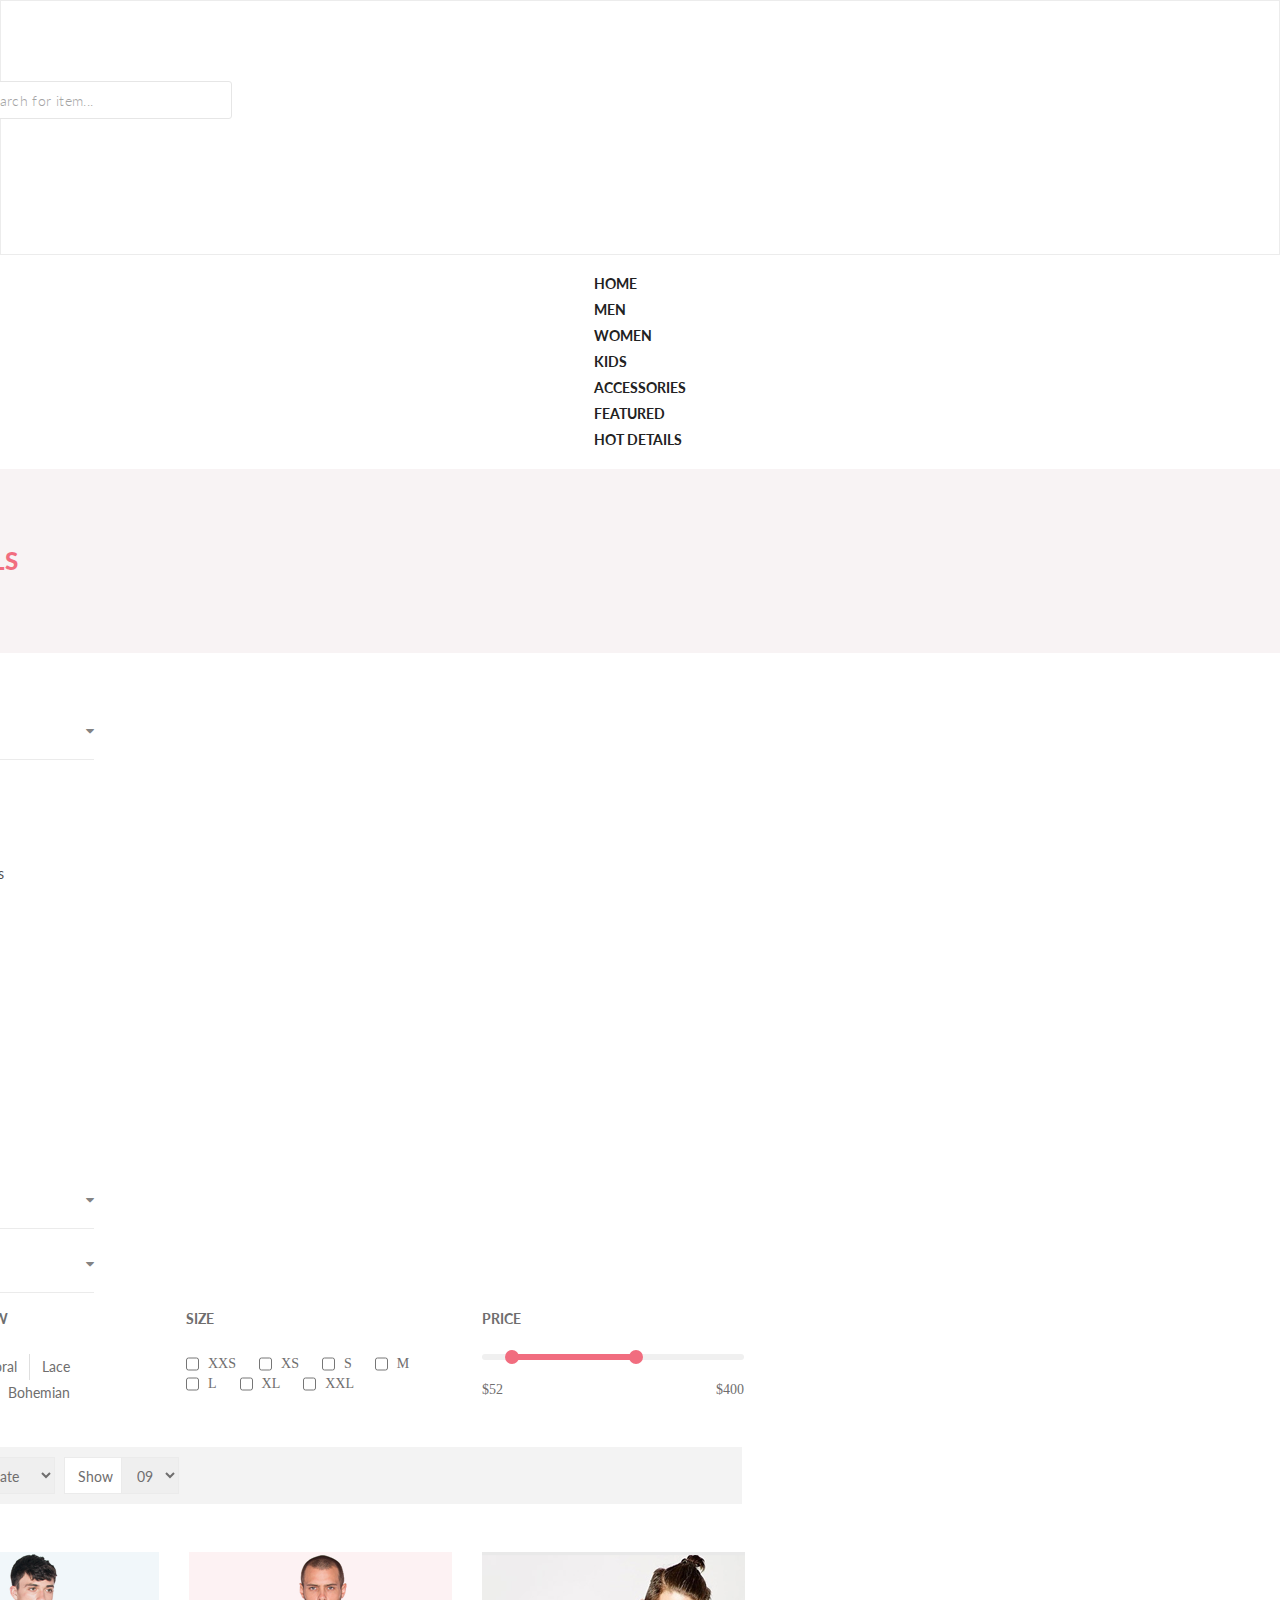
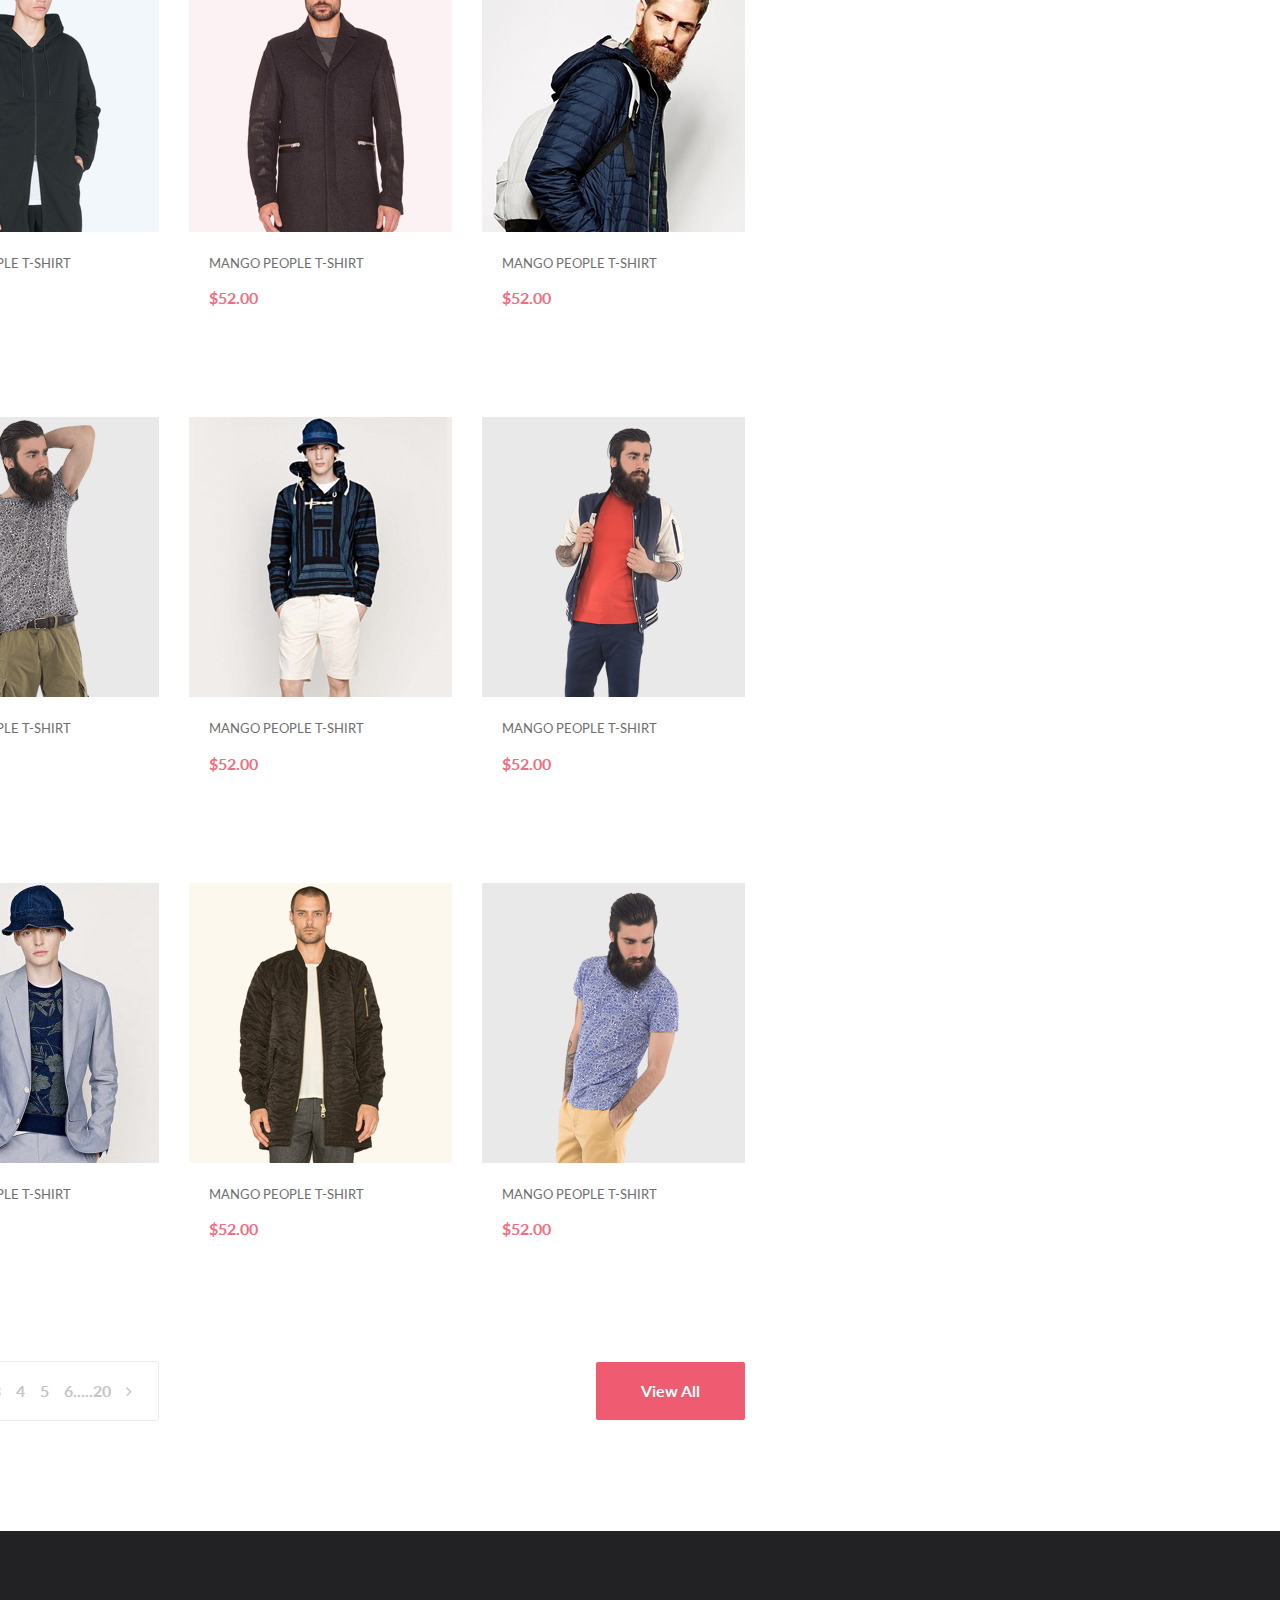
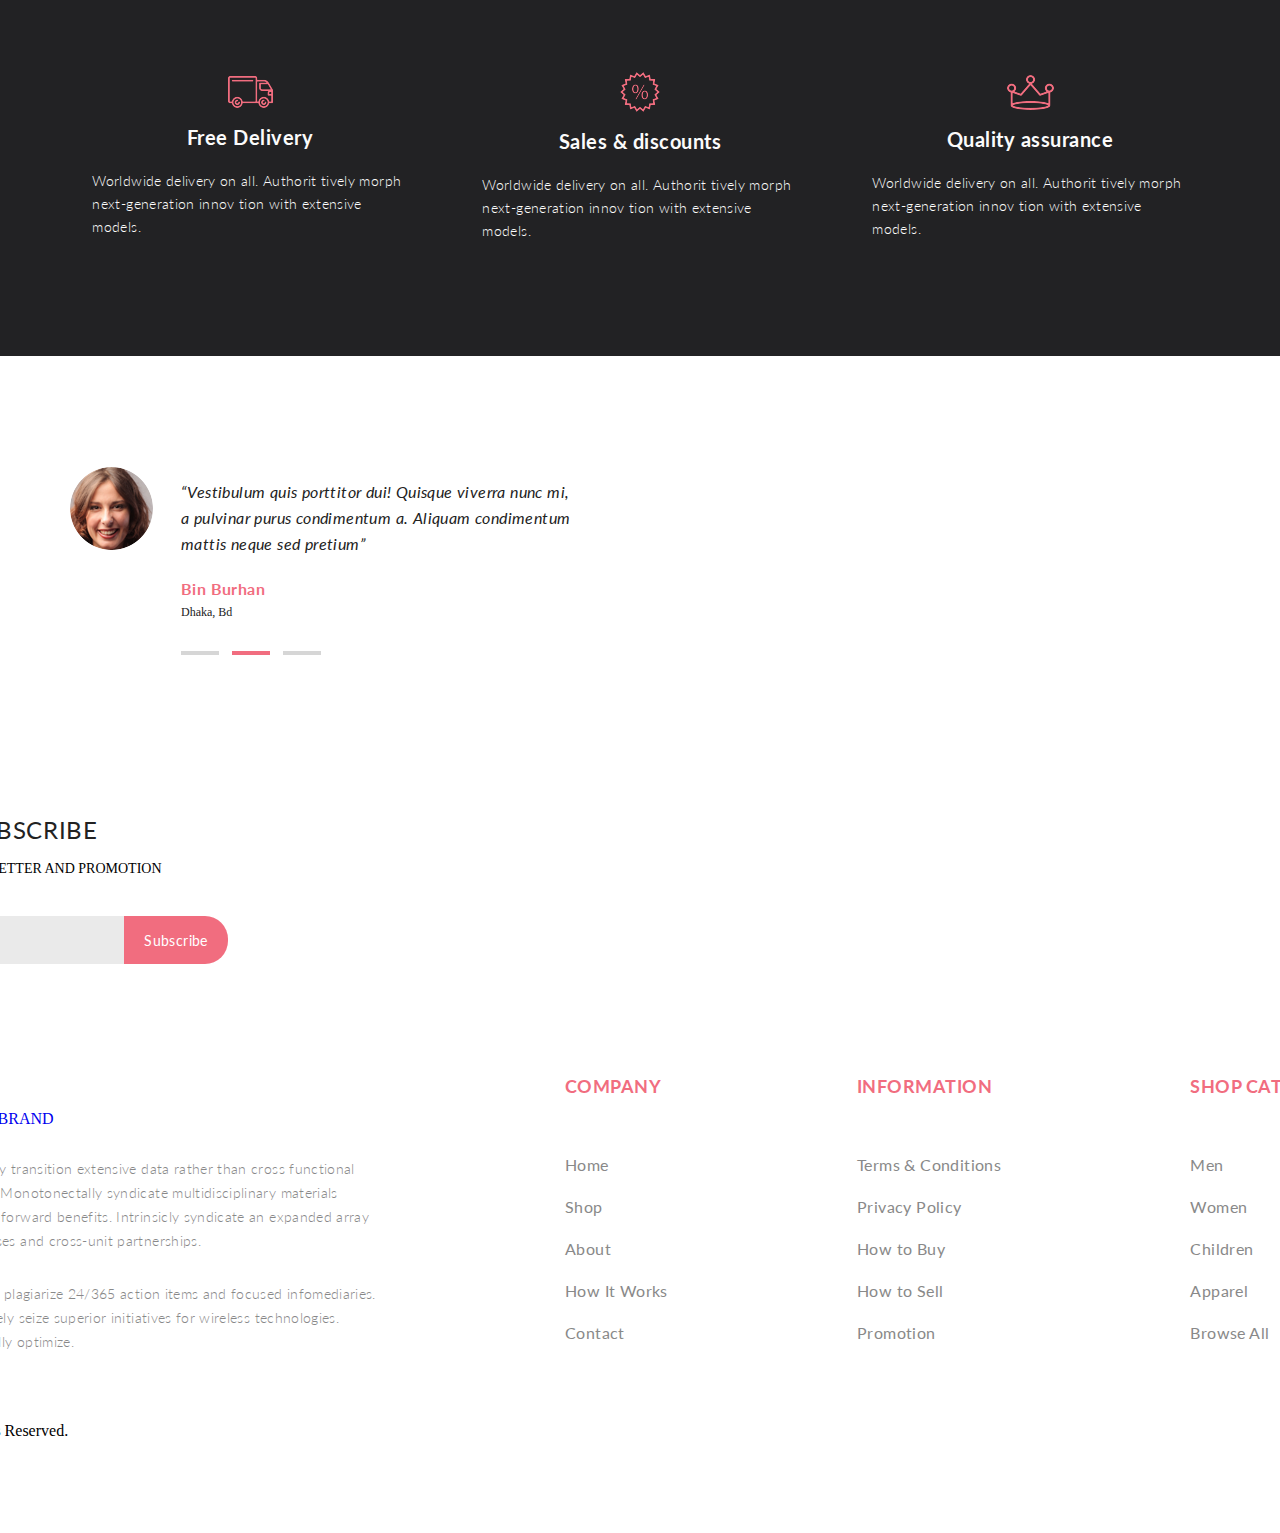
<file: product.html>
<!DOCTYPE html>
<html lang="en">

<head>
    <meta charset="UTF-8">
    <meta http-equiv="X-UA-Compatible" content="IE=edge">
    <meta name="viewport" content="width=device-width, initial-scale=1.0">
    <title>BRAND Product</title>
    <link rel="stylesheet" href="style.css">
    <link rel="preconnect" href="https://fonts.googleapis.com">
    <link rel="preconnect" href="https://fonts.gstatic.com" crossorigin>
    <link
        href="https://fonts.googleapis.com/css2?family=Lato:ital,wght@0,100;0,300;0,400;0,700;0,900;1,100;1,300;1,400;1,700;1,900&display=swap"
        rel="stylesheet">
    <link rel="stylesheet" href="https://maxcdn.bootstrapcdn.com/font-awesome/4.5.0/css/font-awesome.min.css">

</head>

<body>

    <header class="header">
        <div class="container">
            <div class="header__flex">
                <a href="index.html">
                    <div class="header__logo">
                        <img src="img/header_logo.png" alt="">
                        <span class="header__logo-inscription">BRAN<span
                                class="header__logo-inscription__colored">D</span></span>
                    </div>
                </a>
                <button class="header__browseButton header__browseButtonText"> <span> Browse <i
                            class="fa fa-caret-down"></i></span>
                    <div class="browseBox">
                        <div class="mega-item mega-item__browse">
                            <h3 class="mega-title">WOMEN</h3>
                            <a href="#" class="mega-link">Dresses</a>
                            <a href="#" class="mega-link">Tops</a>
                            <a href="#" class="mega-link">Sweaters/Knits</a>
                            <a href="#" class="mega-link">Jackets/Coats</a>
                            <a href="#" class="mega-link">Blazers</a>
                            <a href="#" class="mega-link">Denim</a>
                            <a href="#" class="mega-link">Leggins/Pants</a>
                            <a href="#" class="mega-link">Skirts/Shorts</a>
                            <a href="#" class="mega-link">Accessories</a>
                            <h3 class="mega-title mega-title_middlePadding">MEN</h3>
                            <a href="#" class="mega-link">Tees/Tank tops</a>
                            <a href="#" class="mega-link">Shirts/Polos</a>
                            <a href="#" class="mega-link">Sweaters</a>
                            <a href="#" class="mega-link">Sweatshirts/Hoodies</a>
                            <a href="#" class="mega-link">Blazers</a>
                            <a href="#" class="mega-link">Jackets/Vests</a>
                        </div>
                    </div>
                </button>
                <input class="header__inputField" type="search" value="Search for item...">
                <a href="#">
                    <div class="header__lupaBG"><img src="img/loupe.png" alt="lupa"></div>
                </a>
                <div class="header__cartPointAtMe"><a href="#"><a href="shopping_cart.html"><img
                                src="img/header_cart.png" alt=""></a>
                        <div class="cartBox">
                            <div class="mega-item">
                                <a class="cartBox__shiftToItem" href="single_page.html">
                                    <div class="cartBox__product">
                                        <div class="cartBox__productImg"><img src="img/cartProduct1.png" alt=""></div>
                                        <div class="cartBox__productDescription">
                                            <h3 class="cartBox__itemName">REBOX ZANE</h3>
                                            <img src="img/cartStars.png" alt="">
                                            <span class="cartBox__itemPrice">1 <span
                                                    class="products__itemPrice_x">x</span>
                                                $250</span>
                                        </div>
                                    </div>
                                </a>
                                <a class="cartBox__shiftToItem" href="single_page.html">
                                    <div class="cartBox__product">
                                        <div class="cartBox__productImg"><img src="img/cartProduct2.png" alt=""></div>
                                        <div class="cartBox__productDescription">
                                            <h3 class="cartBox__itemName">REBOX ZANE</h3>
                                            <img src="img/cartStars.png" alt="">
                                            <span class="cartBox__itemPrice">1 <span
                                                    class="products__itemPrice_x">x</span>
                                                $250</span>
                                        </div>
                                    </div>
                                </a>
                                <div class="cartBox__totalSumFlex">
                                    <span class="cartBox__totalSum">Total</span>
                                    <span class="cartBox__totalSum">$500.00</span>
                                </div>
                                <div class="cartBox__buttonsFlex">
                                    <a href="checkout.html"><button class="cartBox__button">Checkout</button></a>
                                    <a href="shopping_cart.html"><button class="cartBox__button">Go to cart</button></a>
                                </div>
                            </div>
                        </div>
                    </a>
                </div>
                <button class="header__button">My Account <i
                        class="fa fa-caret-down fa-caret-down__my-acc-header"></i></button>
            </div>
        </div>
    </header>

    <nav class="nav">
        <div class="container">
            <div class="nav__flex">
                <li class="menu-list"><a class="nav__element nav__link" href="index.html">Home</a></li>
                <li class="menu-list"><a class="nav__element nav__link" href="#">Men</a>
                    <div class="mega-box">
                        <div class="mega-item">
                            <h3 class="mega-title">MEN</h3>
                            <a href="#" class="mega-link">Dresses</a>
                            <a href="#" class="mega-link">Tops</a>
                            <a href="#" class="mega-link">Sweaters/Knits</a>
                            <a href="#" class="mega-link">Jackets/Coats</a>
                            <a href="#" class="mega-link">Blazers</a>
                            <a href="#" class="mega-link">Denim</a>
                            <a href="#" class="mega-link">Leggins/Pants</a>
                            <a href="#" class="mega-link">Skirts/Shorts</a>
                            <a href="#" class="mega-link">Accessories</a>
                        </div>
                        <div class="mega-item">
                            <h3 class="mega-title">MEN</h3>
                            <a href="#" class="mega-link">Dresses</a>
                            <a href="#" class="mega-link">Tops</a>
                            <a href="#" class="mega-link">Sweaters/Knits</a>
                            <a href="#" class="mega-link">Jackets/Coats</a>
                            <h3 class="mega-title mega-title_middlePadding">MEN</h3>
                            <a href="#" class="mega-link">Dresses</a>
                            <a href="#" class="mega-link">Tops</a>
                            <a href="#" class="mega-link">Sweaters/Knits</a>
                        </div>
                        <div class="mega-item">
                            <h3 class="mega-title">MEN</h3>
                            <a href="#" class="mega-link">Dresses</a>
                            <a href="#" class="mega-link">Tops</a>
                            <a href="#" class="mega-link">Sweaters/Knits</a>
                            <a href="#" class="mega-link">Jackets/Coats</a>
                            <div class="mega-picture mega-inscription-flex"><span
                                    class="mega-inscription">Super</span><span
                                    class="mega-inscription mega-inscription_last">sale!</span></div>
                        </div>
                    </div>
                </li>
                <li class="menu-list"><a class="nav__element nav__link" href="#">Women</a>
                    <div class="mega-box">
                        <div class="mega-item">
                            <h3 class="mega-title">WOMEN</h3>
                            <a href="#" class="mega-link">Dresses</a>
                            <a href="#" class="mega-link">Tops</a>
                            <a href="#" class="mega-link">Sweaters/Knits</a>
                            <a href="#" class="mega-link">Jackets/Coats</a>
                            <a href="#" class="mega-link">Blazers</a>
                            <a href="#" class="mega-link">Denim</a>
                            <a href="#" class="mega-link">Leggins/Pants</a>
                            <a href="#" class="mega-link">Skirts/Shorts</a>
                            <a href="#" class="mega-link">Accessories</a>
                        </div>
                        <div class="mega-item">
                            <h3 class="mega-title">WOMEN</h3>
                            <a href="#" class="mega-link">Dresses</a>
                            <a href="#" class="mega-link">Tops</a>
                            <a href="#" class="mega-link">Sweaters/Knits</a>
                            <a href="#" class="mega-link">Jackets/Coats</a>
                            <h3 class="mega-title mega-title_middlePadding">WOMEN</h3>
                            <a href="#" class="mega-link">Dresses</a>
                            <a href="#" class="mega-link">Tops</a>
                            <a href="#" class="mega-link">Sweaters/Knits</a>
                        </div>
                        <div class="mega-item">
                            <h3 class="mega-title">WOMEN</h3>
                            <a href="#" class="mega-link">Dresses</a>
                            <a href="#" class="mega-link">Tops</a>
                            <a href="#" class="mega-link">Sweaters/Knits</a>
                            <a href="#" class="mega-link">Jackets/Coats</a>
                            <div class="mega-picture mega-inscription-flex"><span
                                    class="mega-inscription">Super</span><span
                                    class="mega-inscription mega-inscription_last">sale!</span></div>
                        </div>
                    </div>
                </li>

                <li class="menu-list"><a class="nav__element nav__link" href="#">Kids</a>
                    <div class="mega-box">
                        <div class="mega-item">
                            <h3 class="mega-title">KIDS</h3>
                            <a href="#" class="mega-link">Dresses</a>
                            <a href="#" class="mega-link">Tops</a>
                            <a href="#" class="mega-link">Sweaters/Knits</a>
                            <a href="#" class="mega-link">Jackets/Coats</a>
                            <a href="#" class="mega-link">Blazers</a>
                            <a href="#" class="mega-link">Denim</a>
                            <a href="#" class="mega-link">Leggins/Pants</a>
                            <a href="#" class="mega-link">Skirts/Shorts</a>
                            <a href="#" class="mega-link">Accessories</a>
                        </div>
                        <div class="mega-item">
                            <h3 class="mega-title">KIDS</h3>
                            <a href="#" class="mega-link">Dresses</a>
                            <a href="#" class="mega-link">Tops</a>
                            <a href="#" class="mega-link">Sweaters/Knits</a>
                            <a href="#" class="mega-link">Jackets/Coats</a>
                            <h3 class="mega-title mega-title_middlePadding">KIDS</h3>
                            <a href="#" class="mega-link">Dresses</a>
                            <a href="#" class="mega-link">Tops</a>
                            <a href="#" class="mega-link">Sweaters/Knits</a>
                        </div>
                        <div class="mega-item">
                            <h3 class="mega-title">KIDS</h3>
                            <a href="#" class="mega-link">Dresses</a>
                            <a href="#" class="mega-link">Tops</a>
                            <a href="#" class="mega-link">Sweaters/Knits</a>
                            <a href="#" class="mega-link">Jackets/Coats</a>
                            <div class="mega-picture mega-inscription-flex"><span
                                    class="mega-inscription">Super</span><span
                                    class="mega-inscription mega-inscription_last">sale!</span></div>
                        </div>
                    </div>
                </li>
                <li class="menu-list last"><a class="nav__element nav__link" href="#">Accessories</a>
                    <div class="mega-box">
                        <div class="mega-item">
                            <h3 class="mega-title">ACCESSORIES</h3>
                            <a href="#" class="mega-link">Dresses</a>
                            <a href="#" class="mega-link">Tops</a>
                            <a href="#" class="mega-link">Sweaters/Knits</a>
                            <a href="#" class="mega-link">Jackets/Coats</a>
                            <a href="#" class="mega-link">Blazers</a>
                            <a href="#" class="mega-link">Denim</a>
                            <a href="#" class="mega-link">Leggins/Pants</a>
                            <a href="#" class="mega-link">Skirts/Shorts</a>
                            <a href="#" class="mega-link">Accessories</a>
                        </div>
                        <div class="mega-item">
                            <h3 class="mega-title ">ACCESSORIES</h3>
                            <a href="#" class="mega-link">Dresses</a>
                            <a href="#" class="mega-link">Tops</a>
                            <a href="#" class="mega-link">Sweaters/Knits</a>
                            <a href="#" class="mega-link">Jackets/Coats</a>
                            <h3 class="mega-title mega-title_middlePadding">ACCESSORIES</h3>
                            <a href="#" class="mega-link">Dresses</a>
                            <a href="#" class="mega-link">Tops</a>
                            <a href="#" class="mega-link">Sweaters/Knits</a>
                        </div>
                        <div class="mega-item">
                            <h3 class="mega-title">ACCESSORIES</h3>
                            <a href="#" class="mega-link">Dresses</a>
                            <a href="#" class="mega-link">Tops</a>
                            <a href="#" class="mega-link">Sweaters/Knits</a>
                            <a href="#" class="mega-link">Jackets/Coats</a>
                            <div class="mega-picture mega-inscription-flex"><span
                                    class="mega-inscription">Super</span><span
                                    class="mega-inscription mega-inscription_last">sale!</span></div>
                        </div>
                    </div>
                </li>
                <li class="menu-list last"><a class="nav__element nav__link" href="#">Featured</a>
                    <div class="mega-box">
                        <div class="mega-item">
                            <h3 class="mega-title">FEATURED</h3>
                            <a href="#" class="mega-link">Dresses</a>
                            <a href="#" class="mega-link">Tops</a>
                            <a href="#" class="mega-link">Sweaters/Knits</a>
                            <a href="#" class="mega-link">Jackets/Coats</a>
                            <a href="#" class="mega-link">Blazers</a>
                            <a href="#" class="mega-link">Denim</a>
                            <a href="#" class="mega-link">Leggins/Pants</a>
                            <a href="#" class="mega-link">Skirts/Shorts</a>
                            <a href="#" class="mega-link">Accessories</a>
                        </div>
                        <div class="mega-item">
                            <h3 class="mega-title">FEATURED</h3>
                            <a href="#" class="mega-link">Dresses</a>
                            <a href="#" class="mega-link">Tops</a>
                            <a href="#" class="mega-link">Sweaters/Knits</a>
                            <a href="#" class="mega-link">Jackets/Coats</a>
                            <h3 class="mega-title mega-title_middlePadding">FEATURED</h3>
                            <a href="#" class="mega-link">Dresses</a>
                            <a href="#" class="mega-link">Tops</a>
                            <a href="#" class="mega-link">Sweaters/Knits</a>
                        </div>
                        <div class="mega-item">
                            <h3 class="mega-title">FEATURED</h3>
                            <a href="#" class="mega-link">Dresses</a>
                            <a href="#" class="mega-link">Tops</a>
                            <a href="#" class="mega-link">Sweaters/Knits</a>
                            <a href="#" class="mega-link">Jackets/Coats</a>
                            <div class="mega-picture mega-inscription-flex"><span
                                    class="mega-inscription">Super</span><span
                                    class="mega-inscription mega-inscription_last">sale!</span></div>
                        </div>
                    </div>
                </li>
                <li class="menu-list last"><a class="nav__element nav__link" href="#">Hot Details</a>
                    <div class="mega-box">
                        <div class="mega-item">
                            <h3 class="mega-title">HOT DEALS</h3>
                            <a href="#" class="mega-link">Dresses</a>
                            <a href="#" class="mega-link">Tops</a>
                            <a href="#" class="mega-link">Sweaters/Knits</a>
                            <a href="#" class="mega-link">Jackets/Coats</a>
                            <a href="#" class="mega-link">Blazers</a>
                            <a href="#" class="mega-link">Denim</a>
                            <a href="#" class="mega-link">Leggins/Pants</a>
                            <a href="#" class="mega-link">Skirts/Shorts</a>
                            <a href="#" class="mega-link">Accessories</a>
                        </div>
                        <div class="mega-item">
                            <h3 class="mega-title">HOT DEALS</h3>
                            <a href="#" class="mega-link">Dresses</a>
                            <a href="#" class="mega-link">Tops</a>
                            <a href="#" class="mega-link">Sweaters/Knits</a>
                            <a href="#" class="mega-link">Jackets/Coats</a>
                            <h3 class="mega-title mega-title_middlePadding">HOT DEALS</h3>
                            <a href="#" class="mega-link">Dresses</a>
                            <a href="#" class="mega-link">Tops</a>
                            <a href="#" class="mega-link">Sweaters/Knits</a>
                        </div>
                        <div class="mega-item">
                            <h3 class="mega-title">HOT DEALS</h3>
                            <a href="#" class="mega-link">Dresses</a>
                            <a href="#" class="mega-link">Tops</a>
                            <a href="#" class="mega-link">Sweaters/Knits</a>
                            <a href="#" class="mega-link">Jackets/Coats</a>
                            <div class="mega-picture mega-inscription-flex"><span
                                    class="mega-inscription">Super</span><span
                                    class="mega-inscription mega-inscription_last">sale!</span></div>
                        </div>
                    </div>
                </li>
            </div>
        </div>
    </nav>

    <nav class="catalogue__nav">
        <div class="container">
            <div class="catalogue__nav__info">
                <h1 class="catalogue__nav__title">New Arrivals</h1>
                <ul class="catalogue__nav__breadcrumbs-ul">
                    <li class="catalogue__nav__breadcrumbs-li"><a class="catalogue__nav__breadcrumbs-link"
                            href="#">Home</a></li>
                    <li class="catalogue__nav__breadcrumbs-li"><a class="catalogue__nav__breadcrumbs-link"
                            href="#">Men</a></li>
                    <li class="catalogue__nav__breadcrumbs-li"><a class="catalogue__nav__breadcrumbs-link" href="#">New
                            arrivals</a></li>
                </ul>
            </div>
        </div>
    </nav>


    <section class="prod-catalogue">
        <div class="container">
            <div class="prod-catalogue__content">
                <div class="prod-catalogue__left">
                    <details class="prod-catalogue__details" open>
                        <summary class="prod-catalogue__summary mega-title">Category <i
                                class="fa fa-caret-down fa-caret-down__prod-catalogue"></i></summary>
                        <a href="#" class="mega-link prod-catalogue__mega-link">Accessories</a>
                        <a href="#" class="mega-link prod-catalogue__mega-link">Bags</a>
                        <a href="#" class="mega-link prod-catalogue__mega-link">Denim</a>
                        <a href="#" class="mega-link prod-catalogue__mega-link">Hoodies & Sweatshirts</a>
                        <a href="#" class="mega-link prod-catalogue__mega-link">Jackets & Coats</a>
                        <a href="#" class="mega-link prod-catalogue__mega-link">Pants</a>
                        <a href="#" class="mega-link prod-catalogue__mega-link">Polos</a>
                        <a href="#" class="mega-link prod-catalogue__mega-link">Shirts</a>
                        <a href="#" class="mega-link prod-catalogue__mega-link">Shoes</a>
                        <a href="#" class="mega-link prod-catalogue__mega-link">Shorts</a>
                        <a href="#" class="mega-link prod-catalogue__mega-link">Sweaters & Knits</a>
                        <a href="#" class="mega-link prod-catalogue__mega-link">T-Shirts</a>
                        <a href="#" class="mega-link prod-catalogue__mega-link">Tanks</a>
                    </details>
                    <details class="prod-catalogue__details">
                        <summary class="prod-catalogue__summary mega-title">Brand<i
                                class="fa fa-caret-down fa-caret-down__prod-catalogue"></i></summary>
                        <a href="#" class="mega-link prod-catalogue__mega-link">Accessories</a>
                        <a href="#" class="mega-link prod-catalogue__mega-link">Bags</a>
                        <a href="#" class="mega-link prod-catalogue__mega-link">Denim</a>
                        <a href="#" class="mega-link prod-catalogue__mega-link">Hoodies & Sweatshirts</a>
                        <a href="#" class="mega-link prod-catalogue__mega-link">Jackets & Coats</a>
                        <a href="#" class="mega-link prod-catalogue__mega-link">Pants</a>
                        <a href="#" class="mega-link prod-catalogue__mega-link">Polos</a>
                        <a href="#" class="mega-link prod-catalogue__mega-link">Shirts</a>
                        <a href="#" class="mega-link prod-catalogue__mega-link">Shoes</a>
                        <a href="#" class="mega-link prod-catalogue__mega-link">Shorts</a>
                        <a href="#" class="mega-link prod-catalogue__mega-link">Sweaters & Knits</a>
                        <a href="#" class="mega-link prod-catalogue__mega-link">T-Shirts</a>
                        <a href="#" class="mega-link prod-catalogue__mega-link">Tanks</a>
                    </details>
                    <details class="prod-catalogue__details">
                        <summary class="prod-catalogue__summary mega-title">Designer<i
                                class="fa fa-caret-down fa-caret-down__prod-catalogue"></i></summary>
                        <a href="#" class="mega-link prod-catalogue__mega-link">Accessories</a>
                        <a href="#" class="mega-link prod-catalogue__mega-link">Bags</a>
                        <a href="#" class="mega-link prod-catalogue__mega-link">Denim</a>
                        <a href="#" class="mega-link prod-catalogue__mega-link">Hoodies & Sweatshirts</a>
                        <a href="#" class="mega-link prod-catalogue__mega-link">Jackets & Coats</a>
                        <a href="#" class="mega-link prod-catalogue__mega-link">Pants</a>
                        <a href="#" class="mega-link prod-catalogue__mega-link">Polos</a>
                        <a href="#" class="mega-link prod-catalogue__mega-link">Shirts</a>
                        <a href="#" class="mega-link prod-catalogue__mega-link">Shoes</a>
                        <a href="#" class="mega-link prod-catalogue__mega-link">Shorts</a>
                        <a href="#" class="mega-link prod-catalogue__mega-link">Sweaters & Knits</a>
                        <a href="#" class="mega-link prod-catalogue__mega-link">T-Shirts</a>
                        <a href="#" class="mega-link prod-catalogue__mega-link">Tanks</a>
                    </details>
                </div>
                <div class="prod-catalogue__right">
                    <div class="prod-catalogue__parameters">
                        <div class="prod-catalogue__trending">
                            <h2 class="prod-catalogue__heading">Trending now</h2>
                            <div class="prod-catalogue__text-flex">
                                <a href="#" class="prod-catalogue__text prod-catalogue__text-link">Bohemian</a>
                                <a href="#" class="prod-catalogue__text prod-catalogue__text-link">Floral</a>
                                <a href="#" class="prod-catalogue__text prod-catalogue__text-link">Lace</a>
                                <a href="#" class="prod-catalogue__text prod-catalogue__text-link">Floral</a>
                                <a href="#" class="prod-catalogue__text prod-catalogue__text-link">Lace</a>
                                <a href="#" class="prod-catalogue__text prod-catalogue__text-link">Bohemian</a>
                            </div>
                        </div>
                        <div class="prod-catalogue__size">
                            <h2 class="prod-catalogue__heading">Size</h2>
                            <div class="prod-catalogue__size-flex">
                                <div class="prod-catalogue__checkbox-flex">
                                    <input name="Size" type="checkbox">
                                    <label for="Size" class="prod-catalogue__checkbox">XXS</label>
                                </div>
                                <div class="prod-catalogue__checkbox-flex">
                                    <input name="Size" type="checkbox">
                                    <label for="Size" class="prod-catalogue__checkbox">XS</label>
                                </div>
                                <div class="prod-catalogue__checkbox-flex">
                                    <input name="Size" type="checkbox">
                                    <label for="Size" class="prod-catalogue__checkbox">S</label>
                                </div>
                                <div class="prod-catalogue__checkbox-flex">
                                    <input name="Size" type="checkbox">
                                    <label for="Size" class="prod-catalogue__checkbox">M</label>
                                </div>
                                <div class="prod-catalogue__checkbox-flex">
                                    <input name="Size" type="checkbox">
                                    <label for="Size" class="prod-catalogue__checkbox">L</label>
                                </div>
                                <div class="prod-catalogue__checkbox-flex">
                                    <input name="Size" type="checkbox">
                                    <label for="Size" class="prod-catalogue__checkbox">XL</label>
                                </div>
                                <div class="prod-catalogue__checkbox-flex">
                                    <input name="Size" type="checkbox">
                                    <label for="Size" class="prod-catalogue__checkbox">XXL</label>
                                </div>
                            </div>
                        </div>
                        <div class="prod-catalogue__price">
                            <h2 class="prod-catalogue__heading">Price</h2>
                            <div class="prod-catalogue__range">
                                <div class="prod-catalogue__range-circle"></div>
                                <div class="prod-catalogue__range-between"></div>
                                <div class="prod-catalogue__range-circle"></div>
                            </div>
                            <div class="prod-catalogue__prices"><span>$52</span>
                                <span>$400</span>
                            </div>


                        </div>
                    </div>
                    <div class="prod-catalogue__under-params">
                        <div class="prod-catalogue__sort">
                            <div><span class="prod-catalogue__select-text">Sort By</span>
                                <select class="prod-catalogue__select" name="" id="">
                                    <option selected="selected">Name</option>
                                    <option selected="selected">Size</option>
                                    <option selected="selected">Price</option>
                                    <option selected="selected">Rating</option>
                                    <option selected="selected">Date</option>
                                </select>
                            </div>
                        </div>
                        <div class="prod-catalogue__sort">
                            <div><span class="prod-catalogue__select-text">Show</span>
                                <select class="prod-catalogue__select" name="" id="">
                                    <option selected="selected">09</option>
                                </select>
                            </div>
                        </div>
                    </div>
                    <div class="prod-catalogue__items-box">
                        <div class="products__item">
                            <a class="products__item__link" href="single_page.html">
                                <img class="products__item__image" src="img/prod_catalog_item1.png" alt="товар1">
                                <div class="products__item__textbox">
                                    <h3 class="products__item__name prod-catalogue__products__item__name">Mango People
                                        T-shirt
                                    </h3>
                                    <span class="products__item__price">$52.00</span>
                                </div>
                            </a>
                            <div class="products__add__box">
                                <a class="products__add__flex" href="shopping_cart.html">
                                    <img class="products__add__image" src="img/addCart.png" alt="корзина">
                                    <p class="products__add__text">Add to Cart</p>
                                </a>
                            </div>
                            <div class="products__add__box-lower">
                                <div class="products__add__horizontal-flex">
                                    <a class="products__add__renew-arrows" href="#">
                                        <img class="products__add__image-arrows" src="img/renew_arrows.png"
                                            alt="стрелочки обновить">
                                    </a>
                                    <a class="products__add__like" href="#">
                                        <img class="products__add__image-like" src="img/like_heart.png"
                                            alt="добавить в избранное сердечко">
                                    </a>
                                </div>
                            </div>
                        </div>
                        <div class="products__item">
                            <a class="products__item__link" href="single_page.html">
                                <img class="products__item__image" src="img/prod_catalog_item2.png" alt="товар2">
                                <div class="products__item__textbox">
                                    <h3 class="products__item__name prod-catalogue__products__item__name">Mango People
                                        T-shirt
                                    </h3>
                                    <span class="products__item__price">$52.00</span>
                                </div>
                            </a>
                            <div class="products__add__box">
                                <a class="products__add__flex" href="shopping_cart.html">
                                    <img class="products__add__image" src="img/addCart.png" alt="корзина">
                                    <p class="products__add__text">Add to Cart</p>
                                </a>
                            </div>
                            <div class="products__add__box-lower">
                                <div class="products__add__horizontal-flex">
                                    <a class="products__add__renew-arrows" href="#">
                                        <img class="products__add__image-arrows" src="img/renew_arrows.png"
                                            alt="стрелочки обновить">
                                    </a>
                                    <a class="products__add__like" href="#">
                                        <img class="products__add__image-like" src="img/like_heart.png"
                                            alt="добавить в избранное сердечко">
                                    </a>
                                </div>
                            </div>
                        </div>
                        <div class="products__item">
                            <a class="products__item__link" href="single_page.html">
                                <img class="products__item__image" src="img/prod_catalog_item3.png" alt="товар2">
                                <div class="products__item__textbox">
                                    <h3 class="products__item__name prod-catalogue__products__item__name">Mango People
                                        T-shirt
                                    </h3>
                                    <span class="products__item__price">$52.00</span>
                                </div>
                            </a>
                            <div class="products__add__box">
                                <a class="products__add__flex" href="shopping_cart.html">
                                    <img class="products__add__image" src="img/addCart.png" alt="корзина">
                                    <p class="products__add__text">Add to Cart</p>
                                </a>
                            </div>
                            <div class="products__add__box-lower">
                                <div class="products__add__horizontal-flex">
                                    <a class="products__add__renew-arrows" href="#">
                                        <img class="products__add__image-arrows" src="img/renew_arrows.png"
                                            alt="стрелочки обновить">
                                    </a>
                                    <a class="products__add__like" href="#">
                                        <img class="products__add__image-like" src="img/like_heart.png"
                                            alt="добавить в избранное сердечко">
                                    </a>
                                </div>
                            </div>
                        </div>
                        <div class="products__item">
                            <a class="products__item__link" href="single_page.html">
                                <img class="products__item__image" src="img/prod_catalog_item4.png" alt="товар2">
                                <div class="products__item__textbox">
                                    <h3 class="products__item__name prod-catalogue__products__item__name">Mango People
                                        T-shirt
                                    </h3>
                                    <span class="products__item__price">$52.00</span>
                                </div>
                            </a>
                            <div class="products__add__box">
                                <a class="products__add__flex" href="shopping_cart.html">
                                    <img class="products__add__image" src="img/addCart.png" alt="корзина">
                                    <p class="products__add__text">Add to Cart</p>
                                </a>
                            </div>
                            <div class="products__add__box-lower">
                                <div class="products__add__horizontal-flex">
                                    <a class="products__add__renew-arrows" href="#">
                                        <img class="products__add__image-arrows" src="img/renew_arrows.png"
                                            alt="стрелочки обновить">
                                    </a>
                                    <a class="products__add__like" href="#">
                                        <img class="products__add__image-like" src="img/like_heart.png"
                                            alt="добавить в избранное сердечко">
                                    </a>
                                </div>
                            </div>
                        </div>
                        <div class="products__item">
                            <a class="products__item__link" href="single_page.html">
                                <img class="products__item__image" src="img/prod_catalog_item5.png" alt="товар2">
                                <div class="products__item__textbox">
                                    <h3 class="products__item__name prod-catalogue__products__item__name">Mango People
                                        T-shirt
                                    </h3>
                                    <span class="products__item__price">$52.00</span>
                                </div>
                            </a>
                            <div class="products__add__box">
                                <a class="products__add__flex" href="shopping_cart.html">
                                    <img class="products__add__image" src="img/addCart.png" alt="корзина">
                                    <p class="products__add__text">Add to Cart</p>
                                </a>
                            </div>
                            <div class="products__add__box-lower">
                                <div class="products__add__horizontal-flex">
                                    <a class="products__add__renew-arrows" href="#">
                                        <img class="products__add__image-arrows" src="img/renew_arrows.png"
                                            alt="стрелочки обновить">
                                    </a>
                                    <a class="products__add__like" href="#">
                                        <img class="products__add__image-like" src="img/like_heart.png"
                                            alt="добавить в избранное сердечко">
                                    </a>
                                </div>
                            </div>
                        </div>
                        <div class="products__item">
                            <a class="products__item__link" href="single_page.html">
                                <img class="products__item__image" src="img/prod_catalog_item6.png" alt="товар2">
                                <div class="products__item__textbox">
                                    <h3 class="products__item__name prod-catalogue__products__item__name">Mango People
                                        T-shirt
                                    </h3>
                                    <span class="products__item__price">$52.00</span>
                                </div>
                            </a>
                            <div class="products__add__box">
                                <a class="products__add__flex" href="shopping_cart.html">
                                    <img class="products__add__image" src="img/addCart.png" alt="корзина">
                                    <p class="products__add__text">Add to Cart</p>
                                </a>
                            </div>
                            <div class="products__add__box-lower">
                                <div class="products__add__horizontal-flex">
                                    <a class="products__add__renew-arrows" href="#">
                                        <img class="products__add__image-arrows" src="img/renew_arrows.png"
                                            alt="стрелочки обновить">
                                    </a>
                                    <a class="products__add__like" href="#">
                                        <img class="products__add__image-like" src="img/like_heart.png"
                                            alt="добавить в избранное сердечко">
                                    </a>
                                </div>
                            </div>
                        </div>
                        <div class="products__item">
                            <a class="products__item__link" href="single_page.html">
                                <img class="products__item__image" src="img/prod_catalog_item7.png" alt="товар2">
                                <div class="products__item__textbox">
                                    <h3 class="products__item__name prod-catalogue__products__item__name">Mango People
                                        T-shirt
                                    </h3>
                                    <span class="products__item__price">$52.00</span>
                                </div>
                            </a>
                            <div class="products__add__box">
                                <a class="products__add__flex" href="shopping_cart.html">
                                    <img class="products__add__image" src="img/addCart.png" alt="корзина">
                                    <p class="products__add__text">Add to Cart</p>
                                </a>
                            </div>
                            <div class="products__add__box-lower">
                                <div class="products__add__horizontal-flex">
                                    <a class="products__add__renew-arrows" href="#">
                                        <img class="products__add__image-arrows" src="img/renew_arrows.png"
                                            alt="стрелочки обновить">
                                    </a>
                                    <a class="products__add__like" href="#">
                                        <img class="products__add__image-like" src="img/like_heart.png"
                                            alt="добавить в избранное сердечко">
                                    </a>
                                </div>
                            </div>
                        </div>
                        <div class="products__item">
                            <a class="products__item__link" href="single_page.html">
                                <img class="products__item__image" src="img/prod_catalog_item8.png" alt="товар2">
                                <div class="products__item__textbox">
                                    <h3 class="products__item__name prod-catalogue__products__item__name">Mango People
                                        T-shirt
                                    </h3>
                                    <span class="products__item__price">$52.00</span>
                                </div>
                            </a>
                            <div class="products__add__box">
                                <a class="products__add__flex" href="shopping_cart.html">
                                    <img class="products__add__image" src="img/addCart.png" alt="корзина">
                                    <p class="products__add__text">Add to Cart</p>
                                </a>
                            </div>
                            <div class="products__add__box-lower">
                                <div class="products__add__horizontal-flex">
                                    <a class="products__add__renew-arrows" href="#">
                                        <img class="products__add__image-arrows" src="img/renew_arrows.png"
                                            alt="стрелочки обновить">
                                    </a>
                                    <a class="products__add__like" href="#">
                                        <img class="products__add__image-like" src="img/like_heart.png"
                                            alt="добавить в избранное сердечко">
                                    </a>
                                </div>
                            </div>
                        </div>
                        <div class="products__item">
                            <a class="products__item__link" href="single_page.html">
                                <img class="products__item__image" src="img/prod_catalog_item9.png" alt="товар2">
                                <div class="products__item__textbox">
                                    <h3 class="products__item__name prod-catalogue__products__item__name">Mango People
                                        T-shirt
                                    </h3>
                                    <span class="products__item__price">$52.00</span>
                                </div>
                            </a>
                            <div class="products__add__box">
                                <a class="products__add__flex" href="shopping_cart.html">
                                    <img class="products__add__image" src="img/addCart.png" alt="корзина">
                                    <p class="products__add__text">Add to Cart</p>
                                </a>
                            </div>
                            <div class="products__add__box-lower">
                                <div class="products__add__horizontal-flex">
                                    <a class="products__add__renew-arrows" href="#">
                                        <img class="products__add__image-arrows" src="img/renew_arrows.png"
                                            alt="стрелочки обновить">
                                    </a>
                                    <a class="products__add__like" href="#">
                                        <img class="products__add__image-like" src="img/like_heart.png"
                                            alt="добавить в избранное сердечко">
                                    </a>
                                </div>
                            </div>
                        </div>
                    </div>
                    <nav class="prod-catalogue__under-items">
                        <div class="prod-catalogue__pages-select">
                            <a href="#" class="prod-catalogue__pages-select__link"><i class="fa fa-angle-left"></i></a>
                            <a href="#" class="prod-catalogue__pages-select__link">1</a>
                            <a href="#" class="prod-catalogue__pages-select__link">2</a>
                            <a href="#" class="prod-catalogue__pages-select__link">3</a>
                            <a href="#" class="prod-catalogue__pages-select__link">4</a>
                            <a href="#" class="prod-catalogue__pages-select__link">5</a>
                            <a href="#" class="prod-catalogue__pages-select__link">6.....20</a>
                            <a href="#" class="prod-catalogue__pages-select__link"><i class="fa fa-angle-right"></i></a>
                        </div>
                        <button class="prod-catalogue__button">View All</button>
                    </nav>
                </div>
            </div>
        </div>
    </section>

    <section class="feature-prod-catalog">
        <div class="container">
            <div class="prod-catalogue__sales">
                <article class="feature__article  prod-catalogue__feature-article">
                    <img class="feature__logo" src="img/featureIcon1.png" alt="feature1">
                    <div class="feature__articleText prod-catalogue__feature-article-text">
                        <h2 class="feature__articleTitle">Free Delivery</h2>
                        <p class="feature__articleDescription feature__articleDescription__prod-cat-pos">Worldwide
                            delivery
                            on
                            all. Authorit tively morph
                            next-generation
                            innov tion with extensive models.</p>
                    </div>
                </article>
                <article class="feature__article  prod-catalogue__feature-article">
                    <img class="feature__logo" src="img/featureIcon2.png" alt="feature1">
                    <div class="feature__articleText prod-catalogue__feature-article-text">
                        <h2 class="feature__articleTitle">Sales & discounts</h2>
                        <p class="feature__articleDescription feature__articleDescription__prod-cat-pos">Worldwide
                            delivery
                            on
                            all. Authorit tively morph
                            next-generation innov tion with extensive models.</p>
                    </div>
                </article>
                <article class="feature__article prod-catalogue__feature-article">
                    <img class="feature__logo" src="img/featureIcon3.png" alt="feature1">
                    <div class="feature__articleText prod-catalogue__feature-article-text">
                        <h2 class="feature__articleTitle">Quality assurance</h2>
                        <p class="feature__articleDescription feature__articleDescription__prod-cat-pos">Worldwide
                            delivery
                            on
                            all. Authorit tively morph
                            next-generation innov tion with extensive models.</p>
                    </div>
                </article>
            </div>
        </div>
    </section>

    <section class="subscribe-prod-catalog">
        <div class="container">
            <div class="subscribe__flex">
                <figure class="subscribe__left">
                    <img class="subscribe__portrait" src="img/subscribePortrait.png" alt="woman">
                    <figcaption class="subscribe__figcaption">
                        <p class="subscribe__quote">“Vestibulum quis porttitor dui! Quisque viverra nunc mi,<br>
                            a pulvinar purus condimentum a. Aliquam condimentum<br> mattis neque sed pretium”</p>
                        <span class="subscribe__name">Bin Burhan<br></span>
                        <span class="subscribe__location">Dhaka, Bd</span>
                        <div class="subscribe__rectangle-flex">
                            <a href="#">
                                <div class="subscribe__rectangle"></div>
                            </a>
                            <a href="#">
                                <div class="subscribe__rectangle_colored"></div>
                            </a>
                            <a href="#">
                                <div class="subscribe__rectangle"></div>
                            </a>
                        </div>
                    </figcaption>
                </figure>
                <div class="subscribe__right">
                    <h2 class="subscribe__title">Subscribe</h2>
                    <span class="subscribe__smallerTitle">FOR OUR NEWLETTER AND
                        PROMOTION <br></span>
                    <form class="subscribe__emailForm" action="#">
                        <input class="subscribe__field" type="email" placeholder="Enter Your Email">
                        <button class="subscribe__button">Subscribe</button>
                    </form>
                </div>
            </div>
        </div>
    </section>

    <footer class="footer">
        <div class="container">
            <div class="footer__brand">
                <div class="footer__column">
                    <a href="index.html">
                        <div class="header__logo">
                            <img src="img/header_logo.png" alt="">
                            <span class="header__logo-inscription">BRAN<span
                                    class="header__logo-inscription__colored">D</span></span>
                        </div>
                    </a>
                    <p class="footer__paragraph">Objectively transition extensive data rather than cross functional<br>
                        solutions. Monotonectally syndicate multidisciplinary materials<br> before go forward benefits.
                        Intrinsicly syndicate an expanded array<br> of processes and cross-unit partnerships.</p>
                    <p class="footer__paragraph">Efficiently plagiarize 24/365 action items and focused
                        infomediaries.<br>
                        Distinctively seize superior initiatives for wireless technologies.<br> Dynamically optimize.
                    </p>
                </div>
                <div class="footer__column">
                    <span class="footer__coloredSection">COMPANY</span>
                    <a href="index.html" class="footer__uncoloredSection footer__link">Home</a>
                    <a href="#" class="footer__uncoloredSection footer__link">Shop</a>
                    <a href="#" class="footer__uncoloredSection footer__link">About</a>
                    <a href="#" class="footer__uncoloredSection footer__link">How It Works</a>
                    <a href="#" class="footer__uncoloredSection footer__link">Contact</a>
                </div>
                <div class="footer__column">
                    <span class="footer__coloredSection">INFORMATION</span>
                    <a href="#" class="footer__uncoloredSection footer__link">Terms & Conditions</a>
                    <a href="#" class="footer__uncoloredSection footer__link">Privacy Policy</a>
                    <a href="#" class="footer__uncoloredSection footer__link">How to Buy</a>
                    <a href="#" class="footer__uncoloredSection footer__link">How to Sell</a>
                    <a href="#" class="footer__uncoloredSection footer__link">Promotion</a>
                </div>
                <div class="footer__column">
                    <span class="footer__coloredSection">SHOP CATEGORY</span>
                    <a href="#" class="footer__uncoloredSection footer__link">Men</a>
                    <a href="#" class="footer__uncoloredSection footer__link">Women</a>
                    <a href="#" class="footer__uncoloredSection footer__link">Children</a>
                    <a href="#" class="footer__uncoloredSection footer__link">Apparel</a>
                    <a href="#" class="footer__uncoloredSection footer__link">Browse All</a>
                </div>
            </div>
        </div>
    </footer>

    <div class="copyright">
        <div class="container">
            <div class="copyright__content">
                <span class="copyright__content__description">© 2017 Brand All Rights Reserved.</span>
                <div class="copyright__socialMedia">
                    <a href="#">
                        <div class="copyright__socialMediaBox">
                            <img class="copyright__socialMediaImg" src="img/facebook.png" alt="">
                        </div>
                    </a>
                    <a href="#">
                        <div class="copyright__socialMediaBox">
                            <img class="copyright__socialMediaImg" src="img/twitter.png" alt="">
                        </div>
                    </a>
                    <a href="#">
                        <div class="copyright__socialMediaBox">
                            <img class="copyright__socialMediaImg" src="img/linkedin.png" alt="">
                        </div>
                    </a>
                    <a href="#">
                        <div class="copyright__socialMediaBox">
                            <img class="copyright__socialMediaImg" src="img/pinterest.png" alt="">
                        </div>
                    </a>
                    <a href="#">
                        <div class="copyright__socialMediaBox">
                            <img class="copyright__socialMediaImg" src="img/googleplus.png" alt="">
                        </div>
                    </a>
                </div>
            </div>
        </div>
    </div>
</body>

</html>
</file>
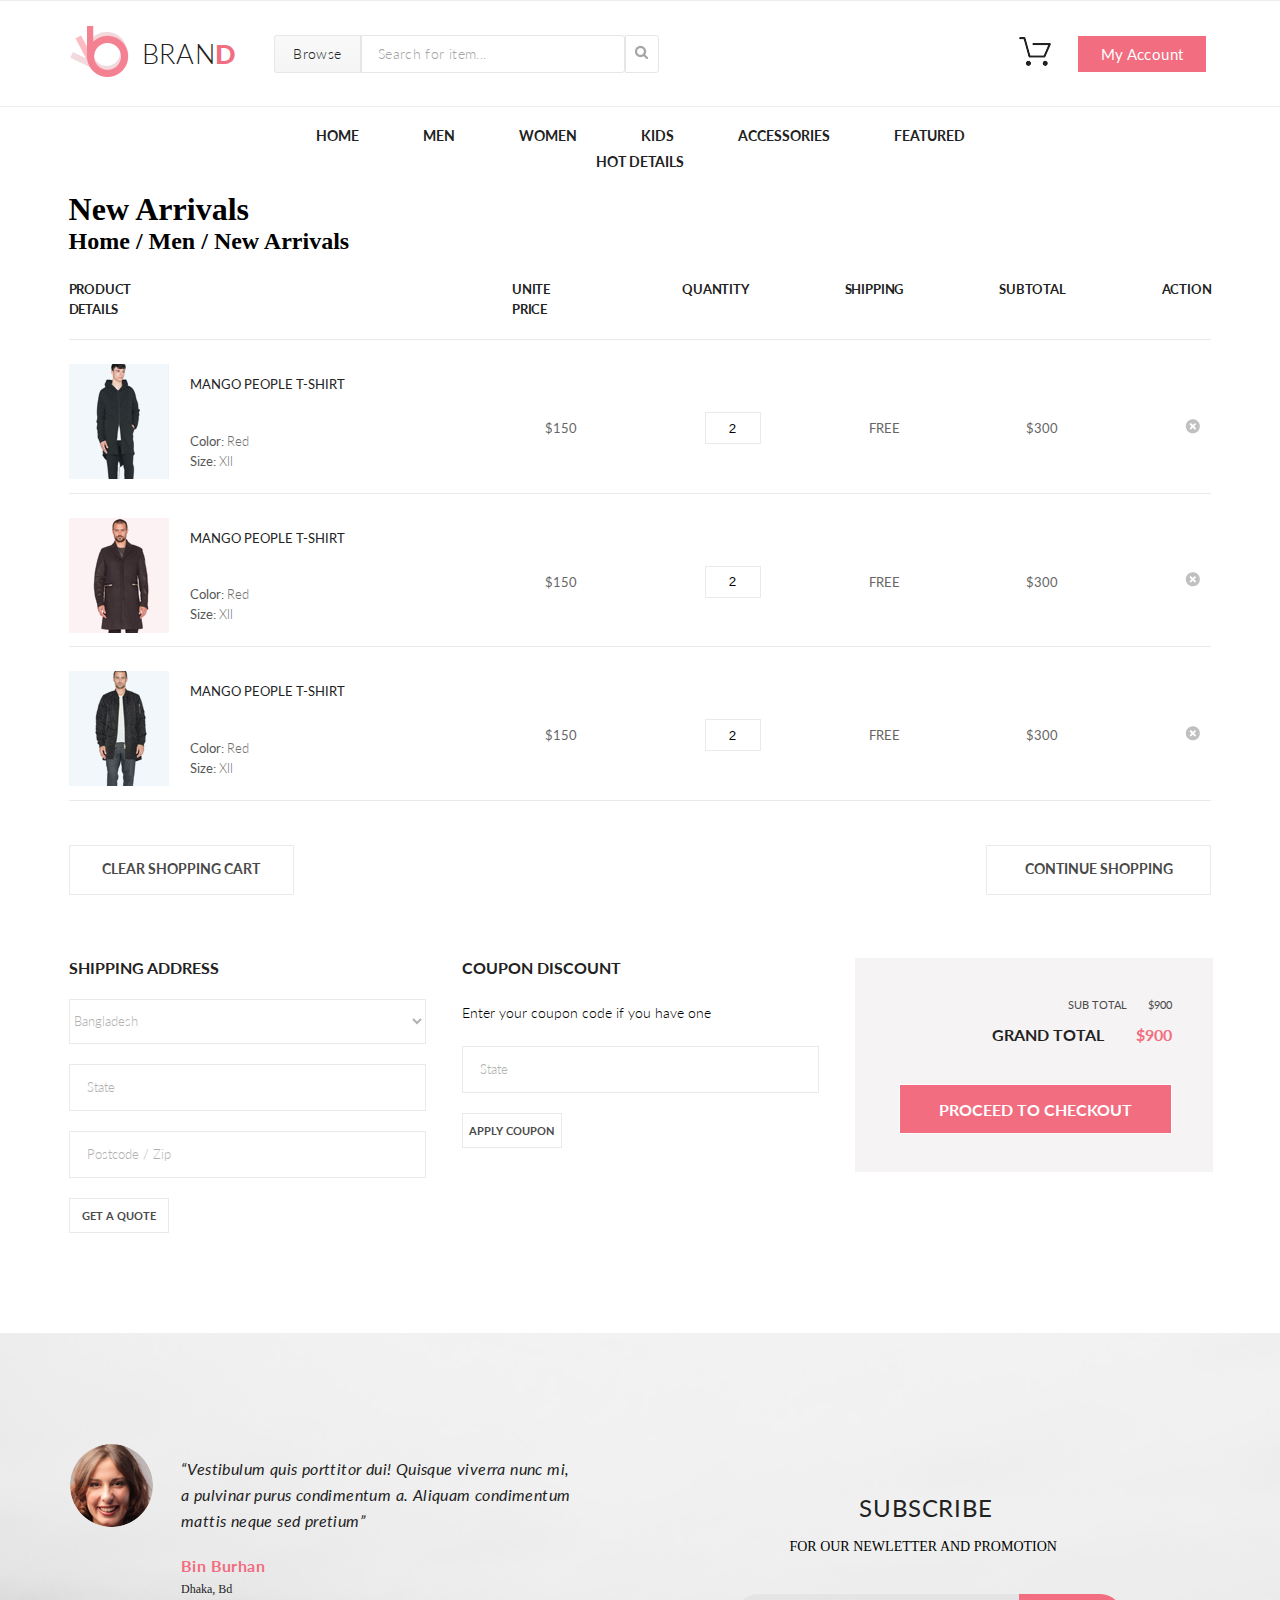
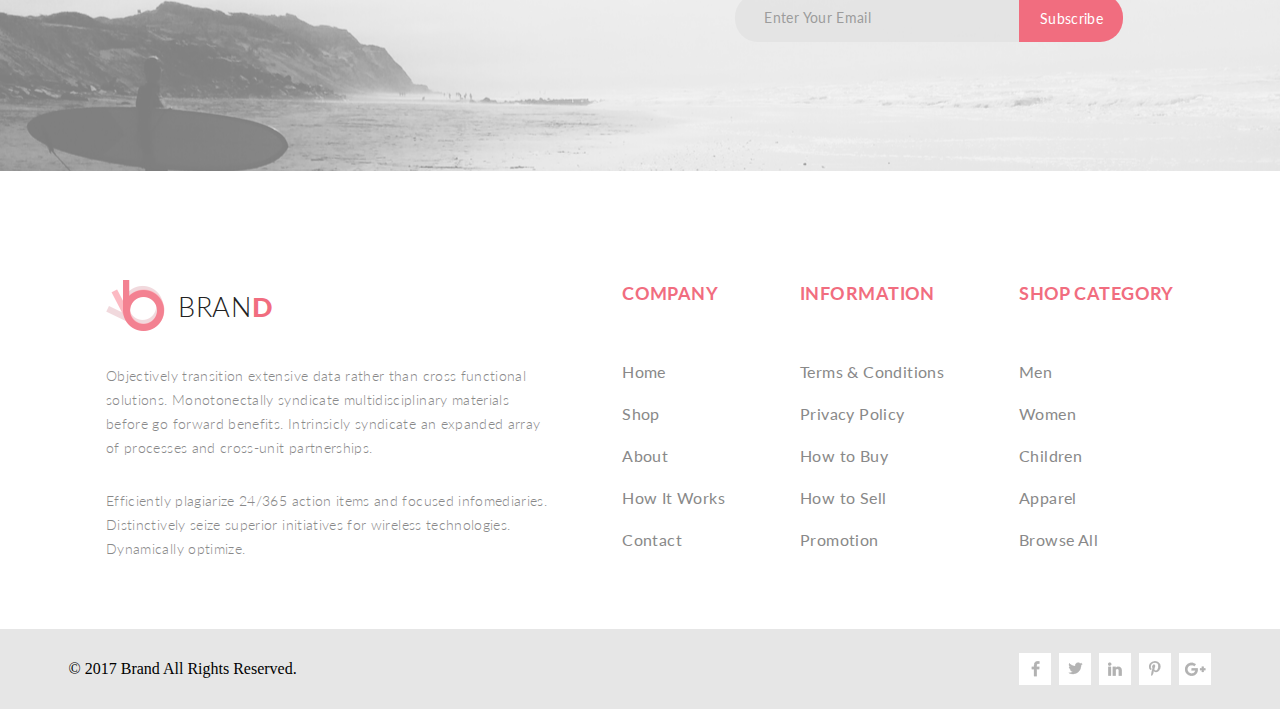
<file: shopping_cart.html>
<!DOCTYPE html>
<html lang="en">

<head>
    <meta charset="UTF-8">
    <meta http-equiv="X-UA-Compatible" content="IE=edge">
    <meta name="viewport" content="width=device-width, initial-scale=1.0">
    <title>BRAND Shopping Cart</title>
    <link rel="stylesheet" href="style.css">
    <link rel="preconnect" href="https://fonts.googleapis.com">
    <link rel="preconnect" href="https://fonts.gstatic.com" crossorigin>
    <link
        href="https://fonts.googleapis.com/css2?family=Lato:ital,wght@0,100;0,300;0,400;0,700;0,900;1,100;1,300;1,400;1,700;1,900&display=swap"
        rel="stylesheet">
</head>

<body>
    <header class="header container center">
        <a href="index.html"><img src="img/header_logo.png" alt="logo"></a>
        <span class="header__title">BRAN<span class="header__titleColored">D</span></span>
        <button class="header__browseButton header__browseButtonText">Browse
            <div class="browseBox">
                <div class="mega-item">
                    <h3 class="mega-title">WOMEN</h3>
                    <a href="#" class="mega-link">Dresses</a>
                    <a href="#" class="mega-link">Tops</a>
                    <a href="#" class="mega-link">Sweaters/Knits</a>
                    <a href="#" class="mega-link">Jackets/Coats</a>
                    <a href="#" class="mega-link">Blazers</a>
                    <a href="#" class="mega-link">Denim</a>
                    <a href="#" class="mega-link">Leggins/Pants</a>
                    <a href="#" class="mega-link">Skirts/Shorts</a>
                    <a href="#" class="mega-link">Accessories</a>
                    <h3 class="mega-title mega-title_middlePadding">MEN</h3>
                    <a href="#" class="mega-link">Tees/Tank tops</a>
                    <a href="#" class="mega-link">Shirts/Polos</a>
                    <a href="#" class="mega-link">Sweaters</a>
                    <a href="#" class="mega-link">Sweatshirts/Hoodies</a>
                    <a href="#" class="mega-link">Blazers</a>
                    <a href="#" class="mega-link">Jackets/Vests</a>
                </div>
            </div>
        </button>

        <input class="header__inputField" type="search" value="Search for item...">
        <a href="#">
            <div class="header__lupaBG"><img src="img/loupe.png" alt="lupa"></div>
        </a>
        <div class="header__cartPointAtMe"><a href="#"><a href="shopping_cart.html"><img src="img/header_cart.png"
                        alt=""></a>
                <div class="cartBox">
                    <div class="mega-item">
                        <div class="cartBox__product">
                            <div class="cartBox__productImg"><img src="img/cartProduct1.png" alt=""></div>
                            <div class="cartBox__productDescription">
                                <h3 class="cartBox__itemName">REBOX ZANE</h3>
                                <img src="img/cartStars.png" alt="">
                                <span class="cartBox__itemPrice">1 <span class="products__itemPrice_x">x</span>
                                    $250</span>
                            </div>
                        </div>
                        <div class="cartBox__product">
                            <div class="cartBox__productImg"><img src="img/cartProduct2.png" alt=""></div>
                            <div class="cartBox__productDescription">
                                <h3 class="cartBox__itemName">REBOX ZANE</h3>
                                <img src="img/cartStars.png" alt="">
                                <span class="cartBox__itemPrice">1 <span class="products__itemPrice_x">x</span>
                                    $250</span>
                            </div>
                        </div>
                        <div class="cartBox__totalSumFlex">
                            <span class="cartBox__totalSum">Total</span>
                            <span class="cartBox__totalSum">$500.00</span>
                        </div>
                        <div class="cartBox__buttonsFlex">
                            <a href="#"><button class="cartBox__button">Checkout</button></a>
                            <a href="shopping_cart.html"><button class="cartBox__button">Go to cart</button></a>
                        </div>
                    </div>
                </div>
            </a>
        </div>
        <button class="header__button">My Account</button>
    </header>
    <nav class="nav navcenter">
        <li class="menu-list"><a class="nav__element nav__link" href="#">Home</a></li>
        <li class="menu-list"><a class="nav__element nav__link" href="#">Men</a>
            <div class="mega-box">
                <div class="mega-item">
                    <h3 class="mega-title">MEN</h3>
                    <a href="#" class="mega-link">Dresses</a>
                    <a href="#" class="mega-link">Tops</a>
                    <a href="#" class="mega-link">Sweaters/Knits</a>
                    <a href="#" class="mega-link">Jackets/Coats</a>
                    <a href="#" class="mega-link">Blazers</a>
                    <a href="#" class="mega-link">Denim</a>
                    <a href="#" class="mega-link">Leggins/Pants</a>
                    <a href="#" class="mega-link">Skirts/Shorts</a>
                    <a href="#" class="mega-link">Accessories</a>
                </div>
                <div class="mega-item">
                    <h3 class="mega-title">MEN</h3>
                    <a href="#" class="mega-link">Dresses</a>
                    <a href="#" class="mega-link">Tops</a>
                    <a href="#" class="mega-link">Sweaters/Knits</a>
                    <a href="#" class="mega-link">Jackets/Coats</a>
                    <h3 class="mega-title mega-title_middlePadding">MEN</h3>
                    <a href="#" class="mega-link">Dresses</a>
                    <a href="#" class="mega-link">Tops</a>
                    <a href="#" class="mega-link">Sweaters/Knits</a>
                </div>
                <div class="mega-item">
                    <h3 class="mega-title">MEN</h3>
                    <a href="#" class="mega-link">Dresses</a>
                    <a href="#" class="mega-link">Tops</a>
                    <a href="#" class="mega-link">Sweaters/Knits</a>
                    <a href="#" class="mega-link">Jackets/Coats</a>
                    <div class="mega-picture mega-inscription-flex"><span class="mega-inscription">Super</span><span
                            class="mega-inscription mega-inscription_last">sale!</span></div>
                </div>
            </div>
        </li>
        <li class="menu-list"><a class="nav__element nav__link" href="#">Women</a>
            <div class="mega-box">
                <div class="mega-item">
                    <h3 class="mega-title">WOMEN</h3>
                    <a href="#" class="mega-link">Dresses</a>
                    <a href="#" class="mega-link">Tops</a>
                    <a href="#" class="mega-link">Sweaters/Knits</a>
                    <a href="#" class="mega-link">Jackets/Coats</a>
                    <a href="#" class="mega-link">Blazers</a>
                    <a href="#" class="mega-link">Denim</a>
                    <a href="#" class="mega-link">Leggins/Pants</a>
                    <a href="#" class="mega-link">Skirts/Shorts</a>
                    <a href="#" class="mega-link">Accessories</a>
                </div>
                <div class="mega-item">
                    <h3 class="mega-title">WOMEN</h3>
                    <a href="#" class="mega-link">Dresses</a>
                    <a href="#" class="mega-link">Tops</a>
                    <a href="#" class="mega-link">Sweaters/Knits</a>
                    <a href="#" class="mega-link">Jackets/Coats</a>
                    <h3 class="mega-title mega-title_middlePadding">WOMEN</h3>
                    <a href="#" class="mega-link">Dresses</a>
                    <a href="#" class="mega-link">Tops</a>
                    <a href="#" class="mega-link">Sweaters/Knits</a>
                </div>
                <div class="mega-item">
                    <h3 class="mega-title">WOMEN</h3>
                    <a href="#" class="mega-link">Dresses</a>
                    <a href="#" class="mega-link">Tops</a>
                    <a href="#" class="mega-link">Sweaters/Knits</a>
                    <a href="#" class="mega-link">Jackets/Coats</a>
                    <div class="mega-picture mega-inscription-flex"><span class="mega-inscription">Super</span><span
                            class="mega-inscription mega-inscription_last">sale!</span></div>
                </div>
            </div>
        </li>

        <li class="menu-list"><a class="nav__element nav__link" href="#">Kids</a>
            <div class="mega-box">
                <div class="mega-item">
                    <h3 class="mega-title">KIDS</h3>
                    <a href="#" class="mega-link">Dresses</a>
                    <a href="#" class="mega-link">Tops</a>
                    <a href="#" class="mega-link">Sweaters/Knits</a>
                    <a href="#" class="mega-link">Jackets/Coats</a>
                    <a href="#" class="mega-link">Blazers</a>
                    <a href="#" class="mega-link">Denim</a>
                    <a href="#" class="mega-link">Leggins/Pants</a>
                    <a href="#" class="mega-link">Skirts/Shorts</a>
                    <a href="#" class="mega-link">Accessories</a>
                </div>
                <div class="mega-item">
                    <h3 class="mega-title">KIDS</h3>
                    <a href="#" class="mega-link">Dresses</a>
                    <a href="#" class="mega-link">Tops</a>
                    <a href="#" class="mega-link">Sweaters/Knits</a>
                    <a href="#" class="mega-link">Jackets/Coats</a>
                    <h3 class="mega-title mega-title_middlePadding">KIDS</h3>
                    <a href="#" class="mega-link">Dresses</a>
                    <a href="#" class="mega-link">Tops</a>
                    <a href="#" class="mega-link">Sweaters/Knits</a>
                </div>
                <div class="mega-item">
                    <h3 class="mega-title">KIDS</h3>
                    <a href="#" class="mega-link">Dresses</a>
                    <a href="#" class="mega-link">Tops</a>
                    <a href="#" class="mega-link">Sweaters/Knits</a>
                    <a href="#" class="mega-link">Jackets/Coats</a>
                    <div class="mega-picture mega-inscription-flex"><span class="mega-inscription">Super</span><span
                            class="mega-inscription mega-inscription_last">sale!</span></div>
                </div>
            </div>
        </li>
        <li class="menu-list last"><a class="nav__element nav__link" href="#">Accessories</a>
            <div class="mega-box">
                <div class="mega-item">
                    <h3 class="mega-title">ACCESSORIES</h3>
                    <a href="#" class="mega-link">Dresses</a>
                    <a href="#" class="mega-link">Tops</a>
                    <a href="#" class="mega-link">Sweaters/Knits</a>
                    <a href="#" class="mega-link">Jackets/Coats</a>
                    <a href="#" class="mega-link">Blazers</a>
                    <a href="#" class="mega-link">Denim</a>
                    <a href="#" class="mega-link">Leggins/Pants</a>
                    <a href="#" class="mega-link">Skirts/Shorts</a>
                    <a href="#" class="mega-link">Accessories</a>
                </div>
                <div class="mega-item">
                    <h3 class="mega-title ">ACCESSORIES</h3>
                    <a href="#" class="mega-link">Dresses</a>
                    <a href="#" class="mega-link">Tops</a>
                    <a href="#" class="mega-link">Sweaters/Knits</a>
                    <a href="#" class="mega-link">Jackets/Coats</a>
                    <h3 class="mega-title mega-title_middlePadding">ACCESSORIES</h3>
                    <a href="#" class="mega-link">Dresses</a>
                    <a href="#" class="mega-link">Tops</a>
                    <a href="#" class="mega-link">Sweaters/Knits</a>
                </div>
                <div class="mega-item">
                    <h3 class="mega-title">ACCESSORIES</h3>
                    <a href="#" class="mega-link">Dresses</a>
                    <a href="#" class="mega-link">Tops</a>
                    <a href="#" class="mega-link">Sweaters/Knits</a>
                    <a href="#" class="mega-link">Jackets/Coats</a>
                    <div class="mega-picture mega-inscription-flex"><span class="mega-inscription">Super</span><span
                            class="mega-inscription mega-inscription_last">sale!</span></div>
                </div>
            </div>
        </li>
        <li class="menu-list last"><a class="nav__element nav__link" href="#">Featured</a>
            <div class="mega-box">
                <div class="mega-item">
                    <h3 class="mega-title">FEATURED</h3>
                    <a href="#" class="mega-link">Dresses</a>
                    <a href="#" class="mega-link">Tops</a>
                    <a href="#" class="mega-link">Sweaters/Knits</a>
                    <a href="#" class="mega-link">Jackets/Coats</a>
                    <a href="#" class="mega-link">Blazers</a>
                    <a href="#" class="mega-link">Denim</a>
                    <a href="#" class="mega-link">Leggins/Pants</a>
                    <a href="#" class="mega-link">Skirts/Shorts</a>
                    <a href="#" class="mega-link">Accessories</a>
                </div>
                <div class="mega-item">
                    <h3 class="mega-title">FEATURED</h3>
                    <a href="#" class="mega-link">Dresses</a>
                    <a href="#" class="mega-link">Tops</a>
                    <a href="#" class="mega-link">Sweaters/Knits</a>
                    <a href="#" class="mega-link">Jackets/Coats</a>
                    <h3 class="mega-title mega-title_middlePadding">FEATURED</h3>
                    <a href="#" class="mega-link">Dresses</a>
                    <a href="#" class="mega-link">Tops</a>
                    <a href="#" class="mega-link">Sweaters/Knits</a>
                </div>
                <div class="mega-item">
                    <h3 class="mega-title">FEATURED</h3>
                    <a href="#" class="mega-link">Dresses</a>
                    <a href="#" class="mega-link">Tops</a>
                    <a href="#" class="mega-link">Sweaters/Knits</a>
                    <a href="#" class="mega-link">Jackets/Coats</a>
                    <div class="mega-picture mega-inscription-flex"><span class="mega-inscription">Super</span><span
                            class="mega-inscription mega-inscription_last">sale!</span></div>
                </div>
            </div>
        </li>
        <li class="menu-list last"><a class="nav__element nav__link" href="#">Hot Details</a>
            <div class="mega-box">
                <div class="mega-item">
                    <h3 class="mega-title">HOT DEALS</h3>
                    <a href="#" class="mega-link">Dresses</a>
                    <a href="#" class="mega-link">Tops</a>
                    <a href="#" class="mega-link">Sweaters/Knits</a>
                    <a href="#" class="mega-link">Jackets/Coats</a>
                    <a href="#" class="mega-link">Blazers</a>
                    <a href="#" class="mega-link">Denim</a>
                    <a href="#" class="mega-link">Leggins/Pants</a>
                    <a href="#" class="mega-link">Skirts/Shorts</a>
                    <a href="#" class="mega-link">Accessories</a>
                </div>
                <div class="mega-item">
                    <h3 class="mega-title">HOT DEALS</h3>
                    <a href="#" class="mega-link">Dresses</a>
                    <a href="#" class="mega-link">Tops</a>
                    <a href="#" class="mega-link">Sweaters/Knits</a>
                    <a href="#" class="mega-link">Jackets/Coats</a>
                    <h3 class="mega-title mega-title_middlePadding">HOT DEALS</h3>
                    <a href="#" class="mega-link">Dresses</a>
                    <a href="#" class="mega-link">Tops</a>
                    <a href="#" class="mega-link">Sweaters/Knits</a>
                </div>
                <div class="mega-item">
                    <h3 class="mega-title">HOT DEALS</h3>
                    <a href="#" class="mega-link">Dresses</a>
                    <a href="#" class="mega-link">Tops</a>
                    <a href="#" class="mega-link">Sweaters/Knits</a>
                    <a href="#" class="mega-link">Jackets/Coats</a>
                    <div class="mega-picture mega-inscription-flex"><span class="mega-inscription">Super</span><span
                            class="mega-inscription mega-inscription_last">sale!</span></div>
                </div>
            </div>
        </li>
    </nav>

    <section class="sh__cart__main container">
        <div class="sh__cart__nav">
            <div class="sh__cart__nav__info center">
                <h1 class="sh__cart__nav__title">New Arrivals</h1>
                <h2 class="sh__cart__nav__breadcrumbs">Home / Men / <span
                        class="sh__cart__nav__breadcrumbs__current">New
                        Arrivals</span></h2>
            </div>
        </div>
        <div class="sh__cart__table center">
            <div class="sh__cart__table__collumnNames">
                <h2 class="sh__cart__table__collumnName sh__cart__table__collumnName__first">Product Details</h2>
                <h2 class="sh__cart__table__collumnName">Unite Price</h2>
                <h2 class="sh__cart__table__collumnName">Quantity</h2>
                <h2 class="sh__cart__table__collumnName">Shipping</h2>
                <h2 class="sh__cart__table__collumnName">Subtotal</h2>
                <h2 class="sh__cart__table__collumnName">Action</h2>
            </div>
            <div class="sh__cart__table__productLine">
                <div class="sh__cart__table__productDetails">
                    <a class="sh__cart__table__productImg" href="#"><img src="img/shoppingCartProduct1.png" alt=""></a>
                    <div class="sh__cart__table__productText">
                        <h3 class="sh__cart__table__productName">Mango People T-shirt</h3>
                        <span class="sh__cart__table__productColorSize">Color: <span
                                class="sh__cart__table__productColorSize__data">Red</span><br>
                            Size: <span class="sh__cart__table__productColorSize__data">Xll</span></span>
                    </div>
                </div>
                <span class="sh__cart__table__productPrice">$150</span>
                <input class="sh__cart__table__inputField" type="text" name="" id="" value="2">
                <span class="sh__cart__table__productShipping">FREE</span>
                <span class="sh__cart__table__productSubtotal">$300</span>
                <a class="sh__cart__table__productAction" href="#"><img src="img/remove_icon.png"
                        alt="крестик-удалить"></a>
            </div>
            <div class="sh__cart__table__productLine">
                <div class="sh__cart__table__productDetails">
                    <a class="sh__cart__table__productImg" href="#"><img src="img/shoppingCartProduct2.png" alt=""></a>
                    <div class="sh__cart__table__productText">
                        <h3 class="sh__cart__table__productName">Mango People T-shirt</h3>
                        <span class="sh__cart__table__productColorSize">Color: <span
                                class="sh__cart__table__productColorSize__data">Red</span><br>
                            Size: <span class="sh__cart__table__productColorSize__data">Xll</span></span>
                    </div>
                </div>
                <span class="sh__cart__table__productPrice">$150</span>
                <input class="sh__cart__table__inputField" type="text" name="" id="" value="2">
                <span class="sh__cart__table__productShipping">FREE</span>
                <span class="sh__cart__table__productSubtotal">$300</span>
                <a class="sh__cart__table__productAction" href="#"><img src="img/remove_icon.png"
                        alt="крестик-удалить"></a>
            </div>
            <div class="sh__cart__table__productLine">
                <div class="sh__cart__table__productDetails">
                    <a class="sh__cart__table__productImg" href="#"><img src="img/shoppingCartProduct3.png" alt=""></a>
                    <div class="sh__cart__table__productText">
                        <h3 class="sh__cart__table__productName">Mango People T-shirt</h3>
                        <span class="sh__cart__table__productColorSize">Color: <span
                                class="sh__cart__table__productColorSize__data">Red</span><br>
                            Size: <span class="sh__cart__table__productColorSize__data">Xll</span></span>
                    </div>
                </div>
                <span class="sh__cart__table__productPrice">$150</span>
                <input class="sh__cart__table__inputField" type="text" value="2">
                <span class="sh__cart__table__productShipping">FREE</span>
                <span class="sh__cart__table__productSubtotal">$300</span>
                <a class="sh__cart__table__productAction" href="#"><img src="img/remove_icon.png"
                        alt="крестик-удалить"></a>
            </div>
            <div class="sh__cart__table__buttons">
                <button class="sh__cart__table__button">cLEAR SHOPPING CART</button>
                <button class="sh__cart__table__button">cONTINUE sHOPPING</button>
            </div>
        </div>
        <div class="sh__cart__orderForm center">
            <div class="sh__cart__orderForm__column">
                <h2 class="sh__cart__orderForm__title">
                    Shipping Address</h2>
                <select class="sh__cart__orderForm__input_select" name="" id="">
                    <option selected="selected">Bangladesh</option>
                </select>
                <input class="sh__cart__orderForm__input" type="text" value="State">
                <input class="sh__cart__orderForm__input" type="int" value="Postcode / Zip">
                <button class="sh__cart__orderForm__button">Get a Quote</button>
            </div>
            <div class="sh__cart__orderForm__column">
                <h2 class="sh__cart__orderForm__title">
                    Coupon Discount</h2>
                <span class="sh__cart__orderForm__instruction">Enter your coupon code if you have one</span>
                <input class="sh__cart__orderForm__input" type="text" value="State">
                <button class="sh__cart__orderForm__button">Apply coupon</button>
            </div>
            <div class="sh__cart__orderForm__column_last">
                <span class="sh__cart__orderForm__price sh__cart__orderForm__price_little">Sub
                    total&nbsp;&nbsp;&nbsp;&nbsp;&nbsp;&nbsp;&nbsp;$900</span>
                <span class="sh__cart__orderForm__price sh__cart__orderForm__price_big">GRAND TOTAL
                    &nbsp;&nbsp;&nbsp;&nbsp;&nbsp;&nbsp;&nbsp;<span
                        class="sh__cart__orderForm__price_colored">$900</span>
                    <button class="sh__cart__orderForm__button sh__cart__orderForm__button_big">Proceed to
                        checkout</button>
            </div>
        </div>
    </section>

    <section class="subscribe container">
        <div class="subscribe__background">
            <div class="subscribe__left">
                <img class="subscribe__portrait" src="img/subscribePortrait.png" alt="woman">
                <div class="subscribe__Info">
                    <p class="subscribe__quote">“Vestibulum quis porttitor dui! Quisque viverra nunc mi,<br>
                        a pulvinar purus condimentum a. Aliquam condimentum<br> mattis neque sed pretium”</p>
                    <span class="subscribe__name">Bin Burhan<br></span>
                    <span class="subscribe__location">Dhaka, Bd</span>
                </div>
            </div>
            <div class="subscrive__right">
                <h2 class="subscribe__title">Subscribe</h2>
                <span class="subscribe__smallerTitle">FOR OUR NEWLETTER AND
                    PROMOTION <br></span>
                <form class="subscribe__emailForm" action="#">
                    <input class="subscribe__field" type="email" placeholder="Enter Your Email">
                    <button class="subscribe__button">Subscribe</button>
                </form>
            </div>
        </div>
    </section>

    <footer class="footer container center">
        <div class="footer__brand">
            <div class="footer__column">
                <div class="footer__logoAndTitle"><a href="index.html"><img src="img/header_logo.png" alt="logo"></a>
                    <span class="header__title">BRAN<span class="header__titleColored">D</span></span>
                </div>
                <p class="footer__paragraph">Objectively transition extensive data rather than cross functional<br>
                    solutions. Monotonectally syndicate multidisciplinary materials<br> before go forward benefits.
                    Intrinsicly syndicate an expanded array<br> of processes and cross-unit partnerships.</p>
                <p class="footer__paragraph">Efficiently plagiarize 24/365 action items and focused infomediaries.<br>
                    Distinctively seize superior initiatives for wireless technologies.<br> Dynamically optimize.</p>
            </div>
            <div class="footer__column">
                <span class="footer__coloredSection">COMPANY</span>
                <a href="#" class="footer__uncoloredSection footer__link">Home</a>
                <a href="#" class="footer__uncoloredSection footer__link">Shop</a>
                <a href="#" class="footer__uncoloredSection footer__link">About</a>
                <a href="#" class="footer__uncoloredSection footer__link">How It Works</a>
                <a href="#" class="footer__uncoloredSection footer__link">Contact</a>
            </div>
            <div class="footer__column">
                <span class="footer__coloredSection">INFORMATION</span>
                <a href="#" class="footer__uncoloredSection footer__link">Terms & Conditions</a>
                <a href="#" class="footer__uncoloredSection footer__link">Privacy Policy</a>
                <a href="#" class="footer__uncoloredSection footer__link">How to Buy</a>
                <a href="#" class="footer__uncoloredSection footer__link">How to Sell</a>
                <a href="#" class="footer__uncoloredSection footer__link">Promotion</a>
            </div>
            <div class="footer__column">
                <span class="footer__coloredSection">SHOP CATEGORY</span>
                <a href="#" class="footer__uncoloredSection footer__link">Men</a>
                <a href="#" class="footer__uncoloredSection footer__link">Women</a>
                <a href="#" class="footer__uncoloredSection footer__link">Children</a>
                <a href="#" class="footer__uncoloredSection footer__link">Apparel</a>
                <a href="#" class="footer__uncoloredSection footer__link">Browse All</a>
            </div>
        </div>
    </footer>

    <div class="footer__copyright container center">
        <span>© 2017 Brand All Rights Reserved.</span>
        <div class="footer__socialMedia">
            <a href="#">
                <div class="footer__socialMediaBox">
                    <img src="img/facebook.png" alt="">
                </div>
            </a>
            <a href="#">
                <div class="footer__socialMediaBox">
                    <img src="img/twitter.png" alt="">
                </div>
            </a>
            <a href="#">
                <div class="footer__socialMediaBox">
                    <img src="img/linkedin.png" alt="">
                </div>
            </a>
            <a href="#">
                <div class="footer__socialMediaBox">
                    <img src="img/pinterest.png" alt="">
                </div>
            </a>
            <a href="#">
                <div class="footer__socialMediaBox">
                    <img src="img/googleplus.png" alt="">
                </div>
            </a>
        </div>
    </div>

</body>

</html>

</body>

</html>
</file>
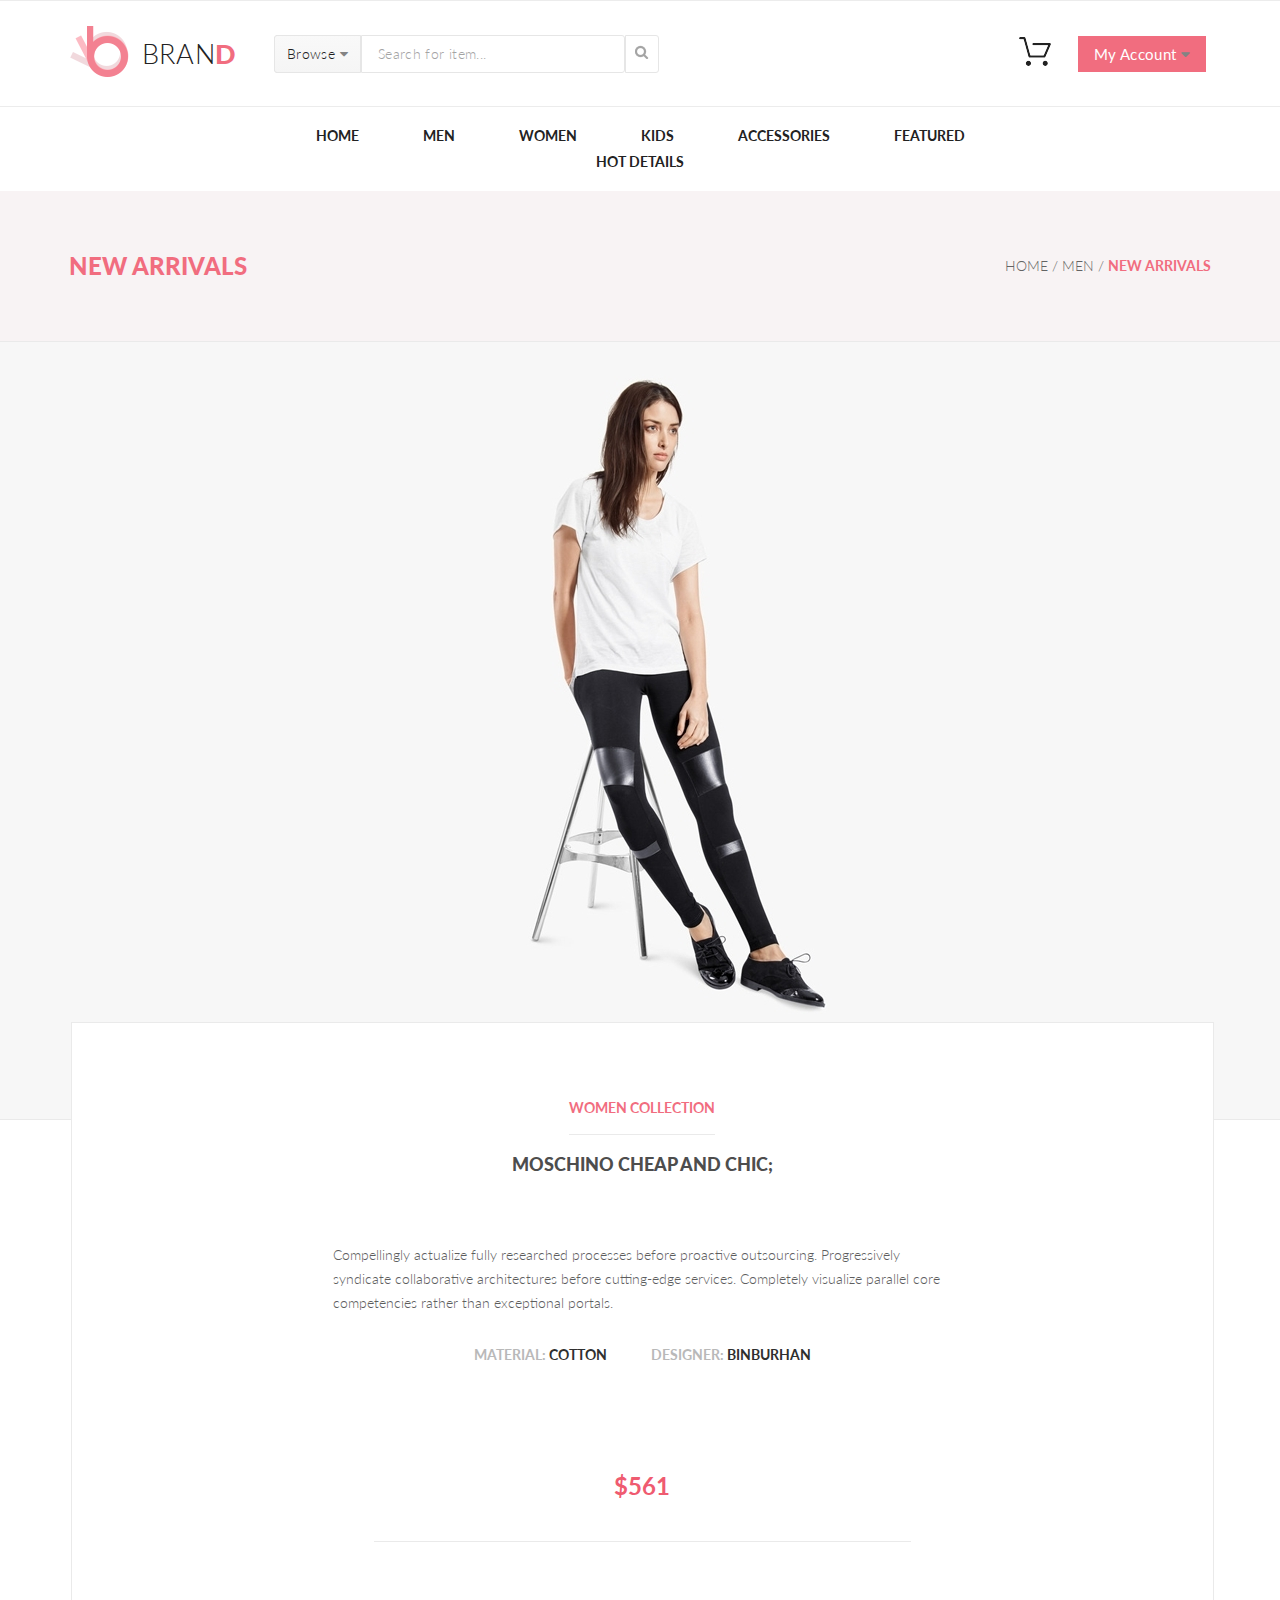
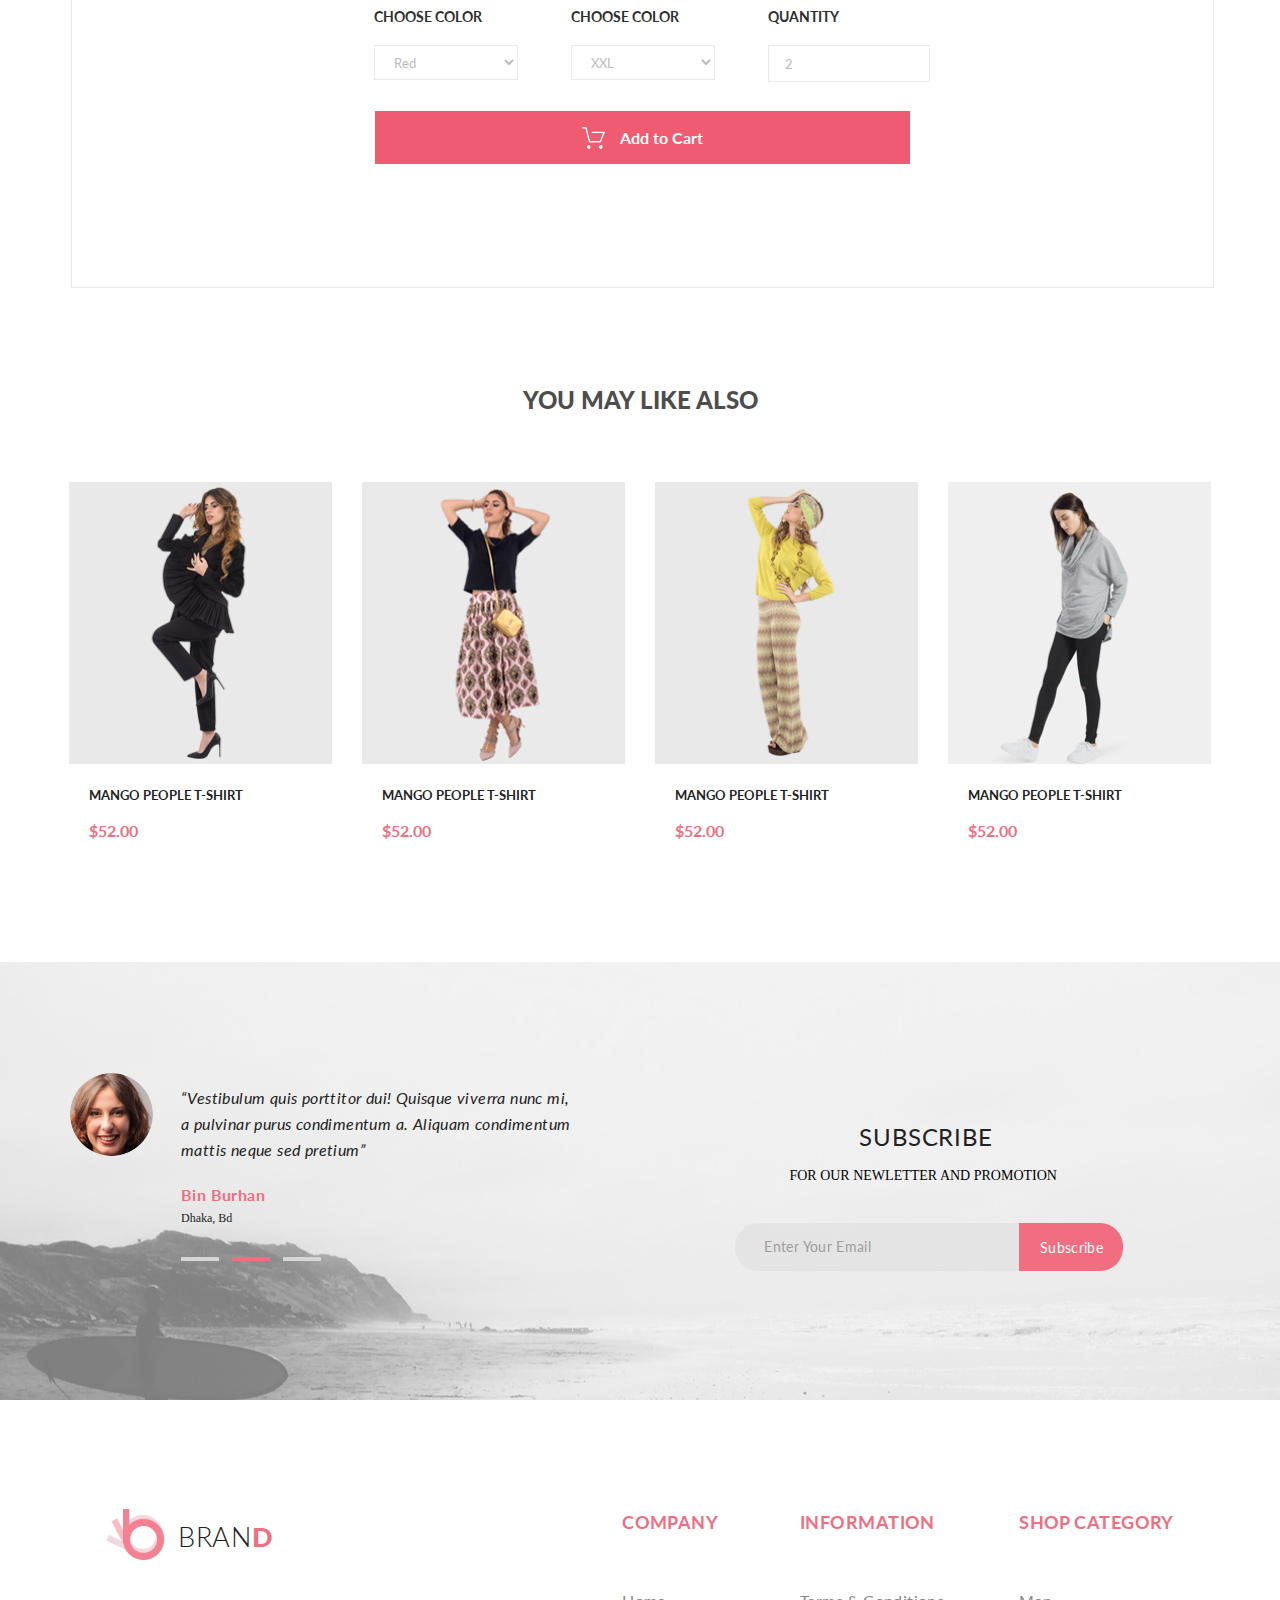
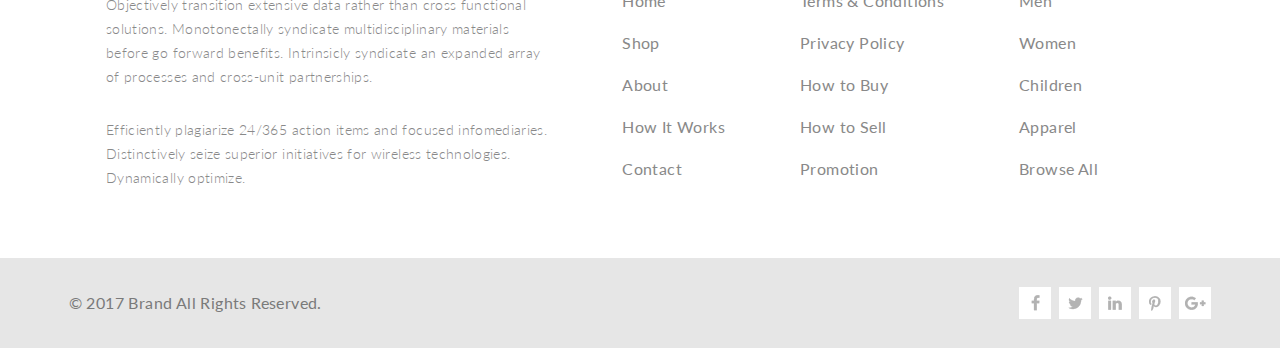
<file: single_page.html>
<!DOCTYPE html>
<html lang="en">

<head>
    <meta charset="UTF-8">
    <meta http-equiv="X-UA-Compatible" content="IE=edge">
    <meta name="viewport" content="width=device-width, initial-scale=1.0">
    <title>BRAND Single Page</title>
    <link rel="stylesheet" href="style.css">
    <link rel="preconnect" href="https://fonts.googleapis.com">
    <link rel="preconnect" href="https://fonts.gstatic.com" crossorigin>
    <link
        href="https://fonts.googleapis.com/css2?family=Lato:ital,wght@0,100;0,300;0,400;0,700;0,900;1,100;1,300;1,400;1,700;1,900&display=swap"
        rel="stylesheet">
    <link rel="stylesheet" href="https://maxcdn.bootstrapcdn.com/font-awesome/4.5.0/css/font-awesome.min.css">
</head>

<body>
    <header class="header container center">
        <a href="index.html"><img src="img/header_logo.png" alt="logo"></a>
        <span class="header__title">BRAN<span class="header__titleColored">D</span></span>
        <button class="header__browseButton header__browseButtonText">Browse <i class="fa fa-caret-down"></i>
            <div class="browseBox">
                <div class="mega-item">
                    <h3 class="mega-title">WOMEN</h3>
                    <a href="#" class="mega-link">Dresses</a>
                    <a href="#" class="mega-link">Tops</a>
                    <a href="#" class="mega-link">Sweaters/Knits</a>
                    <a href="#" class="mega-link">Jackets/Coats</a>
                    <a href="#" class="mega-link">Blazers</a>
                    <a href="#" class="mega-link">Denim</a>
                    <a href="#" class="mega-link">Leggins/Pants</a>
                    <a href="#" class="mega-link">Skirts/Shorts</a>
                    <a href="#" class="mega-link">Accessories</a>
                    <h3 class="mega-title mega-title_middlePadding">MEN</h3>
                    <a href="#" class="mega-link">Tees/Tank tops</a>
                    <a href="#" class="mega-link">Shirts/Polos</a>
                    <a href="#" class="mega-link">Sweaters</a>
                    <a href="#" class="mega-link">Sweatshirts/Hoodies</a>
                    <a href="#" class="mega-link">Blazers</a>
                    <a href="#" class="mega-link">Jackets/Vests</a>
                </div>
            </div>
        </button>

        <input class="header__inputField" type="search" value="Search for item...">
        <a href="#">
            <div class="header__lupaBG"><img src="img/loupe.png" alt="lupa"></div>
        </a>
        <div class="header__cartPointAtMe"><a href="#"><a href="shopping_cart.html"><img src="img/header_cart.png"
                        alt=""></a>
                <div class="cartBox">
                    <div class="mega-item">
                        <div class="cartBox__product">
                            <div class="cartBox__productImg"><img src="img/cartProduct1.png" alt=""></div>
                            <div class="cartBox__productDescription">
                                <h3 class="cartBox__itemName">REBOX ZANE</h3>
                                <img src="img/cartStars.png" alt="">
                                <span class="cartBox__itemPrice">1 <span class="products__itemPrice_x">x</span>
                                    $250</span>
                            </div>
                        </div>
                        <div class="cartBox__product">
                            <div class="cartBox__productImg"><img src="img/cartProduct2.png" alt=""></div>
                            <div class="cartBox__productDescription">
                                <h3 class="cartBox__itemName">REBOX ZANE</h3>
                                <img src="img/cartStars.png" alt="">
                                <span class="cartBox__itemPrice">1 <span class="products__itemPrice_x">x</span>
                                    $250</span>
                            </div>
                        </div>
                        <div class="cartBox__totalSumFlex">
                            <span class="cartBox__totalSum">Total</span>
                            <span class="cartBox__totalSum">$500.00</span>
                        </div>
                        <div class="cartBox__buttonsFlex">
                            <a href="checkout.html"><button class="cartBox__button">Checkout</button></a>
                            <a href="shopping_cart.html"><button class="cartBox__button">Go to cart</button></a>
                        </div>
                    </div>
                </div>
            </a>
        </div>
        <button class="header__button">My Account <i class="fa fa-caret-down"></i></button>
    </header>
    <nav class="nav navcenter">
        <li class="menu-list"><a class="nav__element nav__link" href="index.html">Home</a></li>
        <li class="menu-list"><a class="nav__element nav__link" href="#">Men</a>
            <div class="mega-box">
                <div class="mega-item">
                    <h3 class="mega-title">MEN</h3>
                    <a href="#" class="mega-link">Dresses</a>
                    <a href="#" class="mega-link">Tops</a>
                    <a href="#" class="mega-link">Sweaters/Knits</a>
                    <a href="#" class="mega-link">Jackets/Coats</a>
                    <a href="#" class="mega-link">Blazers</a>
                    <a href="#" class="mega-link">Denim</a>
                    <a href="#" class="mega-link">Leggins/Pants</a>
                    <a href="#" class="mega-link">Skirts/Shorts</a>
                    <a href="#" class="mega-link">Accessories</a>
                </div>
                <div class="mega-item">
                    <h3 class="mega-title">MEN</h3>
                    <a href="#" class="mega-link">Dresses</a>
                    <a href="#" class="mega-link">Tops</a>
                    <a href="#" class="mega-link">Sweaters/Knits</a>
                    <a href="#" class="mega-link">Jackets/Coats</a>
                    <h3 class="mega-title mega-title_middlePadding">MEN</h3>
                    <a href="#" class="mega-link">Dresses</a>
                    <a href="#" class="mega-link">Tops</a>
                    <a href="#" class="mega-link">Sweaters/Knits</a>
                </div>
                <div class="mega-item">
                    <h3 class="mega-title">MEN</h3>
                    <a href="#" class="mega-link">Dresses</a>
                    <a href="#" class="mega-link">Tops</a>
                    <a href="#" class="mega-link">Sweaters/Knits</a>
                    <a href="#" class="mega-link">Jackets/Coats</a>
                    <div class="mega-picture mega-inscription-flex"><span class="mega-inscription">Super</span><span
                            class="mega-inscription mega-inscription_last">sale!</span></div>
                </div>
            </div>
        </li>
        <li class="menu-list"><a class="nav__element nav__link" href="#">Women</a>
            <div class="mega-box">
                <div class="mega-item">
                    <h3 class="mega-title">WOMEN</h3>
                    <a href="#" class="mega-link">Dresses</a>
                    <a href="#" class="mega-link">Tops</a>
                    <a href="#" class="mega-link">Sweaters/Knits</a>
                    <a href="#" class="mega-link">Jackets/Coats</a>
                    <a href="#" class="mega-link">Blazers</a>
                    <a href="#" class="mega-link">Denim</a>
                    <a href="#" class="mega-link">Leggins/Pants</a>
                    <a href="#" class="mega-link">Skirts/Shorts</a>
                    <a href="#" class="mega-link">Accessories</a>
                </div>
                <div class="mega-item">
                    <h3 class="mega-title">WOMEN</h3>
                    <a href="#" class="mega-link">Dresses</a>
                    <a href="#" class="mega-link">Tops</a>
                    <a href="#" class="mega-link">Sweaters/Knits</a>
                    <a href="#" class="mega-link">Jackets/Coats</a>
                    <h3 class="mega-title mega-title_middlePadding">WOMEN</h3>
                    <a href="#" class="mega-link">Dresses</a>
                    <a href="#" class="mega-link">Tops</a>
                    <a href="#" class="mega-link">Sweaters/Knits</a>
                </div>
                <div class="mega-item">
                    <h3 class="mega-title">WOMEN</h3>
                    <a href="#" class="mega-link">Dresses</a>
                    <a href="#" class="mega-link">Tops</a>
                    <a href="#" class="mega-link">Sweaters/Knits</a>
                    <a href="#" class="mega-link">Jackets/Coats</a>
                    <div class="mega-picture mega-inscription-flex"><span class="mega-inscription">Super</span><span
                            class="mega-inscription mega-inscription_last">sale!</span></div>
                </div>
            </div>
        </li>

        <li class="menu-list"><a class="nav__element nav__link" href="#">Kids</a>
            <div class="mega-box">
                <div class="mega-item">
                    <h3 class="mega-title">KIDS</h3>
                    <a href="#" class="mega-link">Dresses</a>
                    <a href="#" class="mega-link">Tops</a>
                    <a href="#" class="mega-link">Sweaters/Knits</a>
                    <a href="#" class="mega-link">Jackets/Coats</a>
                    <a href="#" class="mega-link">Blazers</a>
                    <a href="#" class="mega-link">Denim</a>
                    <a href="#" class="mega-link">Leggins/Pants</a>
                    <a href="#" class="mega-link">Skirts/Shorts</a>
                    <a href="#" class="mega-link">Accessories</a>
                </div>
                <div class="mega-item">
                    <h3 class="mega-title">KIDS</h3>
                    <a href="#" class="mega-link">Dresses</a>
                    <a href="#" class="mega-link">Tops</a>
                    <a href="#" class="mega-link">Sweaters/Knits</a>
                    <a href="#" class="mega-link">Jackets/Coats</a>
                    <h3 class="mega-title mega-title_middlePadding">KIDS</h3>
                    <a href="#" class="mega-link">Dresses</a>
                    <a href="#" class="mega-link">Tops</a>
                    <a href="#" class="mega-link">Sweaters/Knits</a>
                </div>
                <div class="mega-item">
                    <h3 class="mega-title">KIDS</h3>
                    <a href="#" class="mega-link">Dresses</a>
                    <a href="#" class="mega-link">Tops</a>
                    <a href="#" class="mega-link">Sweaters/Knits</a>
                    <a href="#" class="mega-link">Jackets/Coats</a>
                    <div class="mega-picture mega-inscription-flex"><span class="mega-inscription">Super</span><span
                            class="mega-inscription mega-inscription_last">sale!</span></div>
                </div>
            </div>
        </li>
        <li class="menu-list last"><a class="nav__element nav__link" href="#">Accessories</a>
            <div class="mega-box">
                <div class="mega-item">
                    <h3 class="mega-title">ACCESSORIES</h3>
                    <a href="#" class="mega-link">Dresses</a>
                    <a href="#" class="mega-link">Tops</a>
                    <a href="#" class="mega-link">Sweaters/Knits</a>
                    <a href="#" class="mega-link">Jackets/Coats</a>
                    <a href="#" class="mega-link">Blazers</a>
                    <a href="#" class="mega-link">Denim</a>
                    <a href="#" class="mega-link">Leggins/Pants</a>
                    <a href="#" class="mega-link">Skirts/Shorts</a>
                    <a href="#" class="mega-link">Accessories</a>
                </div>
                <div class="mega-item">
                    <h3 class="mega-title ">ACCESSORIES</h3>
                    <a href="#" class="mega-link">Dresses</a>
                    <a href="#" class="mega-link">Tops</a>
                    <a href="#" class="mega-link">Sweaters/Knits</a>
                    <a href="#" class="mega-link">Jackets/Coats</a>
                    <h3 class="mega-title mega-title_middlePadding">ACCESSORIES</h3>
                    <a href="#" class="mega-link">Dresses</a>
                    <a href="#" class="mega-link">Tops</a>
                    <a href="#" class="mega-link">Sweaters/Knits</a>
                </div>
                <div class="mega-item">
                    <h3 class="mega-title">ACCESSORIES</h3>
                    <a href="#" class="mega-link">Dresses</a>
                    <a href="#" class="mega-link">Tops</a>
                    <a href="#" class="mega-link">Sweaters/Knits</a>
                    <a href="#" class="mega-link">Jackets/Coats</a>
                    <div class="mega-picture mega-inscription-flex"><span class="mega-inscription">Super</span><span
                            class="mega-inscription mega-inscription_last">sale!</span></div>
                </div>
            </div>
        </li>
        <li class="menu-list last"><a class="nav__element nav__link" href="#">Featured</a>
            <div class="mega-box">
                <div class="mega-item">
                    <h3 class="mega-title">FEATURED</h3>
                    <a href="#" class="mega-link">Dresses</a>
                    <a href="#" class="mega-link">Tops</a>
                    <a href="#" class="mega-link">Sweaters/Knits</a>
                    <a href="#" class="mega-link">Jackets/Coats</a>
                    <a href="#" class="mega-link">Blazers</a>
                    <a href="#" class="mega-link">Denim</a>
                    <a href="#" class="mega-link">Leggins/Pants</a>
                    <a href="#" class="mega-link">Skirts/Shorts</a>
                    <a href="#" class="mega-link">Accessories</a>
                </div>
                <div class="mega-item">
                    <h3 class="mega-title">FEATURED</h3>
                    <a href="#" class="mega-link">Dresses</a>
                    <a href="#" class="mega-link">Tops</a>
                    <a href="#" class="mega-link">Sweaters/Knits</a>
                    <a href="#" class="mega-link">Jackets/Coats</a>
                    <h3 class="mega-title mega-title_middlePadding">FEATURED</h3>
                    <a href="#" class="mega-link">Dresses</a>
                    <a href="#" class="mega-link">Tops</a>
                    <a href="#" class="mega-link">Sweaters/Knits</a>
                </div>
                <div class="mega-item">
                    <h3 class="mega-title">FEATURED</h3>
                    <a href="#" class="mega-link">Dresses</a>
                    <a href="#" class="mega-link">Tops</a>
                    <a href="#" class="mega-link">Sweaters/Knits</a>
                    <a href="#" class="mega-link">Jackets/Coats</a>
                    <div class="mega-picture mega-inscription-flex"><span class="mega-inscription">Super</span><span
                            class="mega-inscription mega-inscription_last">sale!</span></div>
                </div>
            </div>
        </li>
        <li class="menu-list last"><a class="nav__element nav__link" href="#">Hot Details</a>
            <div class="mega-box">
                <div class="mega-item">
                    <h3 class="mega-title">HOT DEALS</h3>
                    <a href="#" class="mega-link">Dresses</a>
                    <a href="#" class="mega-link">Tops</a>
                    <a href="#" class="mega-link">Sweaters/Knits</a>
                    <a href="#" class="mega-link">Jackets/Coats</a>
                    <a href="#" class="mega-link">Blazers</a>
                    <a href="#" class="mega-link">Denim</a>
                    <a href="#" class="mega-link">Leggins/Pants</a>
                    <a href="#" class="mega-link">Skirts/Shorts</a>
                    <a href="#" class="mega-link">Accessories</a>
                </div>
                <div class="mega-item">
                    <h3 class="mega-title">HOT DEALS</h3>
                    <a href="#" class="mega-link">Dresses</a>
                    <a href="#" class="mega-link">Tops</a>
                    <a href="#" class="mega-link">Sweaters/Knits</a>
                    <a href="#" class="mega-link">Jackets/Coats</a>
                    <h3 class="mega-title mega-title_middlePadding">HOT DEALS</h3>
                    <a href="#" class="mega-link">Dresses</a>
                    <a href="#" class="mega-link">Tops</a>
                    <a href="#" class="mega-link">Sweaters/Knits</a>
                </div>
                <div class="mega-item">
                    <h3 class="mega-title">HOT DEALS</h3>
                    <a href="#" class="mega-link">Dresses</a>
                    <a href="#" class="mega-link">Tops</a>
                    <a href="#" class="mega-link">Sweaters/Knits</a>
                    <a href="#" class="mega-link">Jackets/Coats</a>
                    <div class="mega-picture mega-inscription-flex"><span class="mega-inscription">Super</span><span
                            class="mega-inscription mega-inscription_last">sale!</span></div>
                </div>
            </div>
        </li>
    </nav>

    <section class="catalogue__main container">
        <div class="catalogue__nav">
            <div class="catalogue__nav__info center">
                <h1 class="catalogue__nav__title">New Arrivals</h1>
                <h2 class="catalogue__nav__breadcrumbs">Home / Men / <span
                        class="catalogue__nav__breadcrumbs__current">New
                        Arrivals</span></h2>
            </div>
        </div>
    </section>

    <section class="sing-page container">
        <div class="sing-page__box">
            <div class="sing-page__arrow"><img src="img/arrowLeft.png" alt="стрелка"></div>
            <img class="sing-page__image" src="img/single_page_woman.jpg" alt="">
            <div class="sing-page__arrow"><img src="img/arrowRight.png" alt="стрелка"></div>
        </div>
        <div class="sing-page__info">
            <h3 class="sing-page__info__collection-title">WOMEN COLLECTION</h3>
            <div class="ing-page__info__border-middle"></div>
            <h2 class="sing-page__info__title">Moschino Cheap And Chic;</h2>
            <p class="sing-page__info__description">Compellingly actualize fully researched processes before proactive
                outsourcing. Progressively syndicate
                collaborative architectures before cutting-edge services. Completely visualize parallel core
                competencies rather than exceptional portals.</p>
            <div class="sing-page__info__productionflex">
                <span class="sing-page__info__production-category">MATERIAL: <span
                        class="sing-page__info__production-category__value">COTTON</span></span>
                <span class="sing-page__info__production-category">DESIGNER: <span
                        class="sing-page__info__production-category__value">BINBURHAN</span></span>
            </div>
            <span class="sing-page__info__price">$561</span>
            <div class="sing-page__info__paramChoice">
                <div>
                    <h2 class="sing-page__info__production-category__value">CHOOSE COLOR</h2>
                    <select class="sing-page__info__input_select" name="" id="">
                        <option class="sing-page__info__input_select-value" selected="selected">
                            <span>Red</span>
                        </option>
                    </select>
                </div>
                <div>
                    <h2 class="sing-page__info__production-category__value">CHOOSE COLOR</h2>
                    <select class="sing-page__info__input_select" name="" id="">
                        <option class="sing-page__info__input_select-value" selected="selected">XXL</option>
                    </select>
                </div>
                <div>
                    <h2 class="sing-page__info__production-category__value">QUANTITY</h2>
                    <input class="sing-page__info__input" type="text" value="2">
                </div>
            </div>

            <button class="sing-page__info__button">
                <img class="sing-page__info__button_img" src="img/addCart.png" alt="">
                <span class="sing-page__info__button_add-inscription">Add to Cart</span></button>
        </div>

        <div class="sing-page__products_box container center">
            <div class="sing-page__items_title">you may like also</div>
            <div class="sing-page__items_box">
                <div class="products__item">
                    <a class="products__item__link" href="#">
                        <img class="products__item__image" src="img/singlePageProduct1.png" alt="товар1">
                        <div class="products__item__textbox">
                            <h3 class="products__item__name">Mango People T-shirt</h3>
                            <span class="products__item__price">$52.00</span>
                        </div>
                    </a>
                    <div class="products__add__box">
                        <a class="products__add__flex" href="#">
                            <img class="products__add__image" src="img/addCart.png" alt="корзина">
                            <p class="products__add__text">Add to Cart</p>
                        </a>
                    </div>
                </div>
                <div class="products__item">
                    <a class="products__item__link" href="#">
                        <img class="products__item__image" src="img/singlePageProduct2.png" alt="товар1">
                        <div class="products__item__textbox">
                            <h3 class="products__item__name">Mango People T-shirt</h3>
                            <span class="products__item__price">$52.00</span>
                        </div>
                    </a>
                    <div class="products__add__box">
                        <a class="products__add__flex" href="#">
                            <img class="products__add__image" src="img/addCart.png" alt="корзина">
                            <p class="products__add__text">Add to Cart</p>
                        </a>
                    </div>
                </div>
                <div class="products__item">
                    <a class="products__item__link" href="#">
                        <img class="products__item__image" src="img/singlePageProduct3.png" alt="товар1">
                        <div class="products__item__textbox">
                            <h3 class="products__item__name">Mango People T-shirt</h3>
                            <span class="products__item__price">$52.00</span>
                        </div>
                    </a>
                    <div class="products__add__box">
                        <a class="products__add__flex" href="#">
                            <img class="products__add__image" src="img/addCart.png" alt="корзина">
                            <p class="products__add__text">Add to Cart</p>
                        </a>
                    </div>
                </div>
                <div class="products__item">
                    <a class="products__item__link" href="#">
                        <img class="products__item__image" src="img/singlePageProduct4.png" alt="товар1">
                        <div class="products__item__textbox">
                            <h3 class="products__item__name">Mango People T-shirt</h3>
                            <span class="products__item__price">$52.00</span>
                        </div>
                    </a>
                    <div class="products__add__box">
                        <a class="products__add__flex" href="#">
                            <img class="products__add__image" src="img/addCart.png" alt="корзина">
                            <p class="products__add__text">Add to Cart</p>
                        </a>
                    </div>
                </div>
            </div>
        </div>

        <section class="subscribe__sing-page container">
            <section class="subscribe">
                <div class="subscribe__background">
                    <div class="subscribe__left">
                        <img class="subscribe__portrait" src="img/subscribePortrait.png" alt="woman">
                        <div class="subscribe__Info">
                            <p class="subscribe__quote">“Vestibulum quis porttitor dui! Quisque viverra nunc mi,<br>
                                a pulvinar purus condimentum a. Aliquam condimentum<br> mattis neque sed pretium”</p>
                            <span class="subscribe__name">Bin Burhan<br></span>
                            <span class="subscribe__location">Dhaka, Bd</span>
                            <div class="subscribe__rectangle-flex">
                                <div class="subscribe__rectangle"></div>
                                <div class="subscribe__rectangle_colored"></div>
                                <div class="subscribe__rectangle"></div>
                            </div>
                        </div>
                    </div>
                    <div class="subscrive__right">
                        <h2 class="subscribe__title">Subscribe</h2>
                        <span class="subscribe__smallerTitle">FOR OUR NEWLETTER AND
                            PROMOTION <br></span>
                        <form class="subscribe__emailForm" action="#">
                            <input class="subscribe__field" type="email" placeholder="Enter Your Email">
                            <button class="subscribe__button">Subscribe</button>
                        </form>
                    </div>
                </div>
            </section>

            <footer class="footer container center">
                <div class="footer__brand">
                    <div class="footer__column">
                        <div class="footer__logoAndTitle"><a href="index.html"><img src="img/header_logo.png"
                                    alt="logo"></a>
                            <span class="header__title">BRAN<span class="header__titleColored">D</span></span>
                        </div>
                        <p class="footer__paragraph">Objectively transition extensive data rather than cross
                            functional<br>
                            solutions. Monotonectally syndicate multidisciplinary materials<br> before go forward
                            benefits.
                            Intrinsicly syndicate an expanded array<br> of processes and cross-unit partnerships.</p>
                        <p class="footer__paragraph">Efficiently plagiarize 24/365 action items and focused
                            infomediaries.<br>
                            Distinctively seize superior initiatives for wireless technologies.<br> Dynamically
                            optimize.
                        </p>
                    </div>
                    <div class="footer__column">
                        <span class="footer__coloredSection">COMPANY</span>
                        <a href="index.html" class="footer__uncoloredSection footer__link">Home</a>
                        <a href="#" class="footer__uncoloredSection footer__link">Shop</a>
                        <a href="#" class="footer__uncoloredSection footer__link">About</a>
                        <a href="#" class="footer__uncoloredSection footer__link">How It Works</a>
                        <a href="#" class="footer__uncoloredSection footer__link">Contact</a>
                    </div>
                    <div class="footer__column">
                        <span class="footer__coloredSection">INFORMATION</span>
                        <a href="#" class="footer__uncoloredSection footer__link">Terms & Conditions</a>
                        <a href="#" class="footer__uncoloredSection footer__link">Privacy Policy</a>
                        <a href="#" class="footer__uncoloredSection footer__link">How to Buy</a>
                        <a href="#" class="footer__uncoloredSection footer__link">How to Sell</a>
                        <a href="#" class="footer__uncoloredSection footer__link">Promotion</a>
                    </div>
                    <div class="footer__column">
                        <span class="footer__coloredSection">SHOP CATEGORY</span>
                        <a href="#" class="footer__uncoloredSection footer__link">Men</a>
                        <a href="#" class="footer__uncoloredSection footer__link">Women</a>
                        <a href="#" class="footer__uncoloredSection footer__link">Children</a>
                        <a href="#" class="footer__uncoloredSection footer__link">Apparel</a>
                        <a href="#" class="footer__uncoloredSection footer__link">Browse All</a>
                    </div>
                </div>
            </footer>

            <div class="footer__copyright container center">
                <span class="footer__copyright__description">© 2017 Brand All Rights Reserved.</span>
                <div class="footer__socialMedia">
                    <a href="#">
                        <div class="footer__socialMediaBox">
                            <img src="img/facebook.png" alt="">
                        </div>
                    </a>
                    <a href="#">
                        <div class="footer__socialMediaBox">
                            <img src="img/twitter.png" alt="">
                        </div>
                    </a>
                    <a href="#">
                        <div class="footer__socialMediaBox">
                            <img src="img/linkedin.png" alt="">
                        </div>
                    </a>
                    <a href="#">
                        <div class="footer__socialMediaBox">
                            <img src="img/pinterest.png" alt="">
                        </div>
                    </a>
                    <a href="#">
                        <div class="footer__socialMediaBox">
                            <img src="img/googleplus.png" alt="">
                        </div>
                    </a>
                </div>
            </div>
        </section>
    </section>


</body>

</html>
</file>
<file: style.css>
* {
  padding: 0;
  margin: 0;
}

a {
  text-decoration: none;
}

.container {
  margin-left: calc(50% - 800px);
  margin-right: calc(50% - 800px);
}

.center {
  padding-left: 228.5714285714px;
  padding-right: 228.5714285714px;
}

.browseBox {
  display: none;
  background-color: #ffffff;
  border-radius: 5px;
  border: 1px solid #e8e8e8;
  position: absolute;
  top: 72px;
  max-width: 262px;
  z-index: 10;
}
.browseBox::before {
  content: "";
  display: block;
  width: 16px;
  height: 16px;
  background-color: white;
  border-top: 1px solid #e8e8e8;
  border-left: 1px solid #e8e8e8;
  position: absolute;
  top: -9px;
  transform: rotate(45deg);
  left: 68px;
}

.cartBox {
  display: none;
  width: 262px;
  height: 440px;
  background-color: #ffffff;
  border-radius: 5px;
  border: 1px solid #e8e8e8;
  position: absolute;
  top: 82px;
  z-index: 10;
}
.cartBox::before {
  content: "";
  display: block;
  width: 16px;
  height: 16px;
  background-color: white;
  border-top: 1px solid #e8e8e8;
  border-left: 1px solid #e8e8e8;
  position: absolute;
  top: -9px;
  transform: rotate(45deg);
  left: 8px;
}
.cartBox__product {
  display: flex;
  flex-direction: row;
  gap: 15px;
  border-bottom: 1px solid #e8e8e8;
  padding-bottom: 15px;
  margin-top: 16px;
}
.cartBox__productDescription {
  display: flex;
  flex-direction: column;
  gap: 12px;
}
.cartBox__itemName {
  font-family: Lato;
  font-size: 12px;
  line-height: 1.2;
  font-weight: 700;
  text-transform: uppercase;
  color: #222222;
}
.cartBox__itemPrice {
  font-family: Lato;
  font-size: 12px;
  line-height: 1.2;
  font-weight: 400;
  text-transform: uppercase;
  color: #f16d7f;
}
.cartBox__itemPrice_x {
  font-size: 10px;
}
.cartBox__totalSumFlex {
  margin-top: 19px;
  margin-bottom: 14px;
  display: flex;
  flex-direction: row;
  gap: 120px;
}
.cartBox__totalSum {
  font-family: Lato;
  font-size: 16px;
  line-height: 1.2;
  font-weight: 700;
  text-transform: uppercase;
  color: #222222;
}
.cartBox__buttonsFlex {
  display: flex;
  flex-direction: column;
  margin-top: 18px;
  gap: 11px;
}
.cartBox__button {
  font-family: Lato;
  font-size: 14px;
  line-height: 1.2;
  font-weight: 700;
  text-transform: uppercase;
  color: #4a4a4a;
  background-color: #ffffff;
  border: 1px solid #eaeaea;
  width: 225px;
  height: 50px;
}
.cartBox__button:hover {
  color: #f16d7f;
  border: 1px solid #f16d7f;
}

.header {
  position: static;
  background-color: #ffffff;
  border: 1px solid #ececec;
  box-shadow: 0px 0px 10px 0px rgba(0, 0, 0, 0.17);
  padding-top: 25px;
  padding-bottom: 25px;
  display: flex;
  flex-direction: row;
  align-items: center;
}
.header__title {
  padding-left: 13px;
  font-family: Lato;
  font-size: 27px;
  line-height: 32px;
  font-weight: 300;
  text-transform: uppercase;
  letter-spacing: 0.025em;
  color: #222222;
}
.header__titleColored {
  font-weight: 900;
  color: #f16d7f;
}
.header__browseButton {
  width: 87px;
  height: 38px;
  background-color: #cdcdcc;
  background-image: linear-gradient(180deg, #f9f9f9 0%, #f5f5f5 100%);
  border: 1px solid #e6e6e6;
  border-radius: 3px 0px 0px 3px;
}
.header__browseButton:hover {
  border: 1px solid #222222;
}
.header__browseButton:hover .browseBox {
  display: flex;
}
.header__browseButton:hover .mega-item {
  display: flex;
  flex-direction: column;
  justify-content: flex-start;
  align-items: flex-start;
  padding-left: 15px;
}
.header__browseButton:hover .mega-title {
  display: flex;
  flex-direction: column;
  justify-content: flex-start;
  align-items: flex-start;
}
.header__browseButton:hover .mega-link {
  padding-left: 5px;
}
.header__browseButtonText {
  margin-left: 37px;
  font-family: Lato;
  font-size: 14px;
  line-height: 32px;
  font-weight: 300;
  letter-spacing: 0.025em;
  color: #222222;
}
.header__inputField {
  padding-left: 16px;
  width: 264px;
  height: 38px;
  background-color: #ffffff;
  border: 1px solid #ffffff;
  border-radius: 0px 3px 3px 0px;
  font-family: Lato;
  font-size: 14px;
  line-height: 32px;
  font-weight: 300;
  letter-spacing: 0.025em;
  color: #a4a4a4;
  border: 1px solid #e6e6e6;
}
.header__inputField:hover {
  border: 1px solid #222222;
}
.header__lupaBG {
  margin-right: 360px;
  padding: 9px 9px;
  background-color: #ffffff;
  border: 1px solid #ffffff;
  border-radius: 0px 3px 3px 0px;
  border: 1px solid #e6e6e6;
}
.header__lupaBG:hover {
  border: 1px solid #222222;
}
.header__cartPointAtMe:hover .cartBox {
  display: flex;
}
.header__cartPointAtMe:hover .mega-item {
  display: flex;
  flex-direction: column;
  justify-content: flex-start;
  align-items: flex-start;
  padding-left: 15px;
}
.header__cartPointAtMe:hover .mega-title {
  display: flex;
  flex-direction: column;
  justify-content: flex-start;
  align-items: flex-start;
}
.header__cartPointAtMe:hover .mega-link {
  padding-left: 5px;
}
.header__button {
  margin-left: 26px;
  width: 130px;
  height: 38px;
  background-color: #f16d7f;
  font-family: Lato;
  font-size: 15px;
  line-height: 32px;
  font-weight: 400;
  letter-spacing: 0.025em;
  color: #ffffff;
  transition: all 0.5s ease;
  border: 1px solid #ffffff;
}
.header:hover .fa-caret-down__my-acc-header {
  color: #f16d7f;
}
.header__button:hover {
  background-color: #ffffff;
  color: #f16d7f;
  border: 1px solid #f16d7f;
}

.navcenter {
  padding-left: 228.5714285714px;
  padding-right: 228.5714285714px;
}

.nav {
  display: flex;
  flex-direction: row;
  justify-content: center;
  padding-top: 16px;
  padding-bottom: 16px;
  background-color: #ffffff;
  flex-wrap: wrap;
}
.nav__element {
  padding: 0px 32px;
  font-family: Lato;
  font-size: 14px;
  line-height: 26px;
  font-weight: 700;
  text-transform: uppercase;
  color: #222222;
}
.nav__link {
  transition: all 0.5s ease;
}
.nav__link:hover {
  color: #f16d7f;
}

.slider {
  height: 665px;
  background-image: url("img/slider.jpg");
  background-repeat: no-repeat;
  background-position: center;
}
.slider__coloredLine {
  position: relative;
  width: 12px;
  height: 92px;
  background-color: #f16d7f;
}
.slider__flex {
  padding-top: 224px;
  display: flex;
  align-items: center;
}
.slider__inscriptions {
  padding-left: 12px;
  position: relative;
}
.slider__upperInscription {
  font-family: Lato;
  font-size: 60px;
  line-height: 1.2;
  font-weight: 900;
  letter-spacing: 0.025em;
  color: #222222;
}
.slider__inscriptionSmaller {
  font-family: Lato;
  font-size: 40px;
  line-height: 1.2;
  font-weight: 900;
  letter-spacing: 0.025em;
  color: #222222;
}
.slider__inscriptionSmallerColored {
  font-size: 40px;
  font-family: Lato;
  line-height: 1.2;
  font-weight: 900;
  letter-spacing: 0.025em;
  color: #f16d7f;
}

@supports (display: grid) {
  .categories {
    padding-top: 98px;
    display: grid;
    grid-template-columns: 560px 560px;
    grid-template-rows: 261px 261px 261px;
    gap: 20px;
  }
  .categories__inscriptionsBG {
    margin-top: 26px;
    padding-left: 19px;
    min-width: 162px;
    max-width: 200px;
    height: 82px;
    background-color: #ffffff;
    display: flex;
    flex-direction: row;
    flex-wrap: wrap;
    justify-content: flex-start;
    align-items: center;
    align-content: center;
  }
  .categories__upperInscription {
    font-family: Lato;
    font-size: 18px;
    line-height: 1.2;
    font-weight: 900;
    text-transform: uppercase;
    letter-spacing: 0.025em;
    color: #222222;
  }
  .categories__lowerInscription {
    font-family: Lato;
    font-size: 30px;
    line-height: 1.2;
    font-weight: 900;
    text-transform: uppercase;
    letter-spacing: 0.025em;
    color: #f16d7f;
  }
  .categories__category1Box {
    -ms-grid-column: 1;
    -ms-grid-column-span: 1;
    grid-column: 1/2;
    -ms-grid-row: 1;
    -ms-grid-row-span: 2;
    grid-row: 1/3;
    background-image: url("img/category1.jpg");
    transition: all 0.5s ease;
  }
  .categories__category1Box:hover {
    box-shadow: 0px 0px 5px 5px #a4a4a4;
    transform: scale(1.05);
    transition: all 0.5s ease;
  }
  .categories__category2Box {
    -ms-grid-column: 2;
    -ms-grid-column-span: 1;
    grid-column: 2/3;
    -ms-grid-row: 1;
    -ms-grid-row-span: 1;
    grid-row: 1/2;
    background-image: url("img/category2.jpg");
    transition: all 0.5s ease;
  }
  .categories__category2Box:hover {
    box-shadow: 0px 0px 5px 5px #a4a4a4;
    transform: scale(1.05);
    transition: all 0.5s ease;
  }
  .categories__category3Box {
    -ms-grid-column: 1;
    -ms-grid-column-span: 1;
    grid-column: 1/2;
    -ms-grid-row: 3;
    -ms-grid-row-span: 1;
    grid-row: 3/4;
    background-image: url("img/category3.jpg");
    transition: all 0.5s ease;
  }
  .categories__category3Box:hover {
    box-shadow: 0px 0px 5px 5px #a4a4a4;
    transform: scale(1.05);
    transition: all 0.5s ease;
  }
  .categories__category4Box {
    -ms-grid-column: 2;
    -ms-grid-column-span: 1;
    grid-column: 2/3;
    -ms-grid-row: 2;
    -ms-grid-row-span: 2;
    grid-row: 2/4;
    background-image: url("img/category4.jpg");
    transition: all 0.5s ease;
  }
  .categories__category4Box:hover {
    box-shadow: 0px 0px 5px 5px #a4a4a4;
    transform: scale(1.05);
    transition: all 0.5s ease;
  }
}
@supports (display: flex) {
  .categories {
    padding-top: 98px;
    display: flex;
    flex-wrap: wrap;
    gap: 20px;
    position: relative;
  }
  .categories__inscriptionsBG {
    margin-top: 26px;
    padding-left: 19px;
    min-width: 162px;
    max-width: 200px;
    height: 82px;
    background-color: #ffffff;
    display: flex;
    flex-direction: row;
    flex-wrap: wrap;
    justify-content: flex-start;
    align-items: center;
    align-content: center;
  }
  .categories__upperInscription {
    font-family: Lato;
    font-size: 18px;
    line-height: 1.2;
    font-weight: 900;
    text-transform: uppercase;
    letter-spacing: 0.025em;
    color: #222222;
  }
  .categories__lowerInscription {
    font-family: Lato;
    font-size: 30px;
    line-height: 1.2;
    font-weight: 900;
    text-transform: uppercase;
    letter-spacing: 0.025em;
    color: #f16d7f;
  }
  .categories__category1Box {
    height: 540px;
    width: 522px;
    background-image: url("img/category1.jpg");
    transition: all 0.5s ease;
  }
  .categories__category1Box:hover {
    box-shadow: 0px 0px 5px 5px #a4a4a4;
    transform: scale(1.05);
    transition: all 0.5s ease;
  }
  .categories__category2Box {
    height: 261px;
    width: 522px;
    background-image: url("img/category2.jpg");
    transition: all 0.5s ease;
  }
  .categories__category2Box:hover {
    box-shadow: 0px 0px 5px 5px #a4a4a4;
    transform: scale(1.05);
    transition: all 0.5s ease;
  }
  .categories__category3Box {
    height: 261px;
    width: 522px;
    background-image: url("img/category3.jpg");
    transition: all 0.5s ease;
  }
  .categories__category3Box:hover {
    box-shadow: 0px 0px 5px 5px #a4a4a4;
    transform: scale(1.05);
    transition: all 0.5s ease;
  }
  .categories__category4Box {
    position: absolute;
    left: 770px;
    top: 380px;
    height: 540px;
    width: 522px;
    background-image: url("img/category4.jpg");
    transition: all 0.5s ease;
  }
  .categories__category4Box:hover {
    box-shadow: 0px 0px 5px 5px #a4a4a4;
    transform: scale(1.05);
    transition: all 0.5s ease;
  }
}
.products {
  padding-top: 100px;
}
.products__title {
  font-family: Lato;
  font-size: 30px;
  line-height: 54px;
  font-weight: 700;
  letter-spacing: 0.025em;
  color: #222222;
  text-align: center;
}
.products__description {
  font-family: Lato;
  font-size: 14px;
  line-height: 54px;
  font-weight: 400;
  letter-spacing: 0.025em;
  color: #9f9f9f;
  text-align: center;
  margin-bottom: 60px;
}
.products__box {
  display: flex;
  flex-wrap: wrap;
  justify-content: space-between;
}
.products__item {
  width: 263px;
  position: relative;
  margin-bottom: 40px;
}
.products__item:hover {
  box-shadow: 0px 5px 8px 0px rgba(0, 0, 0, 0.15);
}
.products__item:hover .products__item__image {
  filter: brightness(30%);
}
.products__item__link {
  display: block;
  width: 263px;
  text-decoration: none;
}
.products__item__image {
  width: 100%;
}
.products__item__textbox {
  padding: 20px;
}
.products__item__name {
  font-family: Lato;
  font-size: 13px;
  line-height: 1.2;
  font-weight: 700;
  text-transform: uppercase;
  color: #222222;
  margin-bottom: 17px;
}
.products__item__price {
  font-family: Lato;
  font-size: 16px;
  line-height: 1.2;
  font-weight: 700;
  text-transform: uppercase;
  color: #f16d7f;
}
.products__item:hover .products__add__box {
  display: flex;
}
.products__add__box {
  position: absolute;
  top: 98px;
  display: none;
  justify-content: center;
  width: 100%;
  pointer-events: none;
}
.products__add__flex {
  display: flex;
  padding: 10px;
  font-family: Lato;
  font-size: 13px;
  line-height: 1.2;
  font-weight: 700;
  color: #ffffff;
  border: 1px solid #fff;
  text-decoration: none;
  align-items: center;
  pointer-events: all;
}
.products__add__image {
  margin-right: 10px;
}
.products__add__box:hover .products__add__flex {
  color: #f16d7f;
  border-color: #f16d7f;
  box-shadow: 0 0 10px 0 #f16d7f;
}
.products__add__box:hover .products__add__image {
  filter: invert(57%) sepia(19%) saturate(2664%) hue-rotate(311deg) brightness(102%) contrast(89%);
}
.products__button {
  margin-top: 18px;
  margin-left: 42%;
  width: 212px;
  height: 48px;
  background-color: #f16d7f;
  font-family: Lato;
  font-size: 16px;
  line-height: 48px;
  font-weight: 700;
  letter-spacing: 0.025em;
  color: #ffffff;
  transition: all 0.5s ease;
  border: 1px solid transparent;
}
.products__button:hover .fa-long-arrow-right {
  filter: invert(57%) sepia(19%) saturate(2664%) hue-rotate(311deg) brightness(102%) contrast(89%);
}
.products__button:hover {
  background-color: #ffffff;
  color: #f16d7f;
  border: 1px solid #f16d7f;
}

.feature {
  padding-top: 113px;
  display: grid;
  grid-template-columns: 767px 373px;
  grid-template-rows: 529px;
}
.feature__gridLeft {
  -ms-grid-column: 1;
  -ms-grid-column-span: 1;
  grid-column: 1/2;
  -ms-grid-row: 1;
  -ms-grid-row-span: 1;
  grid-row: 1/2;
  background-image: url("img/feature.jpg");
}
.feature__flex {
  display: flex;
  flex-direction: column;
  justify-content: center;
  align-items: flex-start;
}
.feature__title {
  padding-top: 146px;
  padding-left: 39px;
  font-family: Lato;
  font-size: 53.7px;
  line-height: 1.2;
  font-weight: 700;
  letter-spacing: 0.025em;
  color: #ffffff;
}
.feature__flex {
  display: flex;
  align-items: flex-start;
}
.feature__titleLower {
  font-size: 32px;
  padding-left: 39px;
  color: #ffffff;
}
.feature__titleColored {
  color: #f16d7f;
}
.feature__gridRight {
  -ms-grid-column: 2;
  -ms-grid-column-span: 1;
  grid-column: 2/3;
  -ms-grid-row: 1;
  -ms-grid-row-span: 1;
  grid-row: 1/2;
  background-color: #222222;
}
.feature__article {
  padding-top: 52px;
  padding-left: 36px;
  padding-right: 36px;
  gap: 17px;
  display: flex;
  flex-direction: row;
  justify-content: center;
  align-items: flex-start;
  flex-wrap: nowrap;
}
.feature__articleText {
  display: flex;
  flex-direction: column;
  gap: 20px;
}
.feature__articleTitle {
  font-family: Lato;
  font-size: 20px;
  line-height: 1.2;
  font-weight: 700;
  letter-spacing: 0.025em;
  color: #fbfbfb;
}
.feature__articleDescription {
  font-family: Lato;
  font-size: 14px;
  line-height: 24px;
  font-weight: 300;
  letter-spacing: 0.025em;
  color: #fbfbfb;
}
.feature__articleDescription__prod-cat-pos {
  font-family: Lato;
  font-size: 14px;
  line-height: 23px;
  font-weight: 300;
  letter-spacing: 0.025em;
  color: #fbfbfb;
}

.feature > *:nth-child(1) {
  -ms-grid-row: 1;
  -ms-grid-column: 1;
}

.feature > *:nth-child(2) {
  -ms-grid-row: 1;
  -ms-grid-column: 3;
}

.subscribe {
  padding-top: 100px;
}
.subscribe__prod-catalogue-pos {
  padding-top: 0;
}
.subscribe__sing-page {
  top: 2120px;
  position: absolute;
}
.subscribe__background {
  width: 1600px;
  height: 438px;
  background-image: url("img/subscribeBG.png");
  box-shadow: inset 0 0 0 1000px rgba(242, 242, 242, 0.5019607843);
  background-position: 1% 20%;
  display: flex;
  gap: 165px;
}
.subscribe__left {
  padding-top: 111px;
  padding-left: 230px;
  display: flex;
  flex-direction: row;
  gap: 28px;
}
.subscribe__portrait {
  max-width: 83px;
  max-height: 83px;
}
.subscribe__quote {
  padding-top: 12px;
  padding-bottom: 19px;
  font-family: Lato;
  font-size: 16px;
  line-height: 26px;
  font-weight: 400;
  font-style: italic;
  letter-spacing: 0.025em;
  color: #222222;
}
.subscribe__name {
  font-family: Lato;
  font-size: 16px;
  line-height: 26px;
  font-weight: 700;
  letter-spacing: 0.025em;
  color: #f16d7f;
}
.subscribe__rectangle-flex {
  display: flex;
  flex-direction: row;
  gap: 13px;
  padding-top: 31px;
}
.subscribe__rectangle {
  height: 4px;
  width: 38px;
  background-color: #d6d6d6;
}
.subscribe__rectangle_colored {
  height: 4px;
  width: 38px;
  background-color: #f16d7f;
}
.subscribe__location {
  font-size: 12px;
  line-height: 14px;
  font-weight: 300;
  color: #222222;
}
.subscribe__title {
  padding-left: 124px;
  padding-top: 148px;
  font-family: Lato;
  font-size: 24px;
  line-height: 54px;
  font-weight: 400;
  text-transform: uppercase;
  letter-spacing: 0.025em;
  color: #222222;
}
.subscribe__smallerTitle {
  padding-left: 54px;
  font-size: 14px;
  line-height: 24px;
  text-transform: none;
}
.subscribe__emailForm {
  padding-top: 35px;
  display: flex;
  flex-direction: row;
}
.subscribe__field {
  padding-left: 28px;
  width: 254px;
  height: 46px;
  background-color: #e1e1e1;
  border-radius: 23px;
  opacity: 0.67;
  font-family: Lato;
  font-size: 14px;
  line-height: 54px;
  font-weight: 400;
  letter-spacing: 0.025em;
  color: #222224;
  border-radius: 23px 0px 0px 23px;
  border: 1px solid transparent;
}
.subscribe__button {
  width: 104px;
  height: 48px;
  background-color: #f16d7f;
  border-radius: 0px 23px 23px 0px;
  font-family: Lato;
  font-size: 14px;
  line-height: 48px;
  font-weight: 400;
  letter-spacing: 0.025em;
  color: #ffffff;
  transition: all 0.5s ease;
  border: 1px solid transparent;
}
.subscribe__button:hover {
  background-color: #ffffff;
  color: #f16d7f;
  border: 1px solid #f16d7f;
}

.footer {
  background-color: #ffffff;
  padding-top: 109px;
  padding-bottom: 68px;
}
.footer__brand {
  display: flex;
  flex-direction: row;
  justify-content: space-around;
  align-items: center;
}
.footer__logoAndTitle {
  display: flex;
  flex-direction: row;
  justify-content: flex-start;
  align-items: center;
}
.footer__paragraph {
  padding-top: 29px;
  font-family: Lato;
  font-size: 14px;
  line-height: 24px;
  font-weight: 300;
  letter-spacing: 0.025em;
  color: #898989;
}
.footer__column {
  display: flex;
  flex-direction: column;
}
.footer__coloredSection {
  padding-bottom: 45px;
  font-family: Lato;
  font-size: 18px;
  line-height: 26px;
  font-weight: 700;
  letter-spacing: 0.025em;
  color: #f16d7f;
}
.footer__uncoloredSection {
  font-family: Lato;
  font-size: 16px;
  line-height: 42px;
  font-weight: 400;
  letter-spacing: 0.025em;
  color: #898989;
}
.footer__copyright {
  background-color: #e6e6e6;
  padding-top: 24px;
  padding-bottom: 24px;
  display: flex;
  flex-direction: row;
  justify-content: space-between;
  align-items: center;
}
.footer__copyright__description {
  font-family: Lato;
  font-size: 16px;
  line-height: 42px;
  font-weight: 400;
  letter-spacing: 0.025em;
  color: #7a7a7a;
}
.footer__socialMedia {
  display: flex;
  flex-direction: row;
  gap: 8px;
}
.footer__socialMediaBox {
  width: 32px;
  height: 32px;
  background-color: #ffffff;
  display: flex;
  justify-content: center;
  align-items: center;
  transition: all 0.5s ease;
}
.footer__socialMediaBox:hover {
  background-color: #f16d7f;
}
.footer__link {
  transition: all 0.5s ease;
}
.footer__link:hover {
  color: #f16d7f;
}

.menu-list {
  position: relative;
  list-style-type: none;
}
.menu-list:hover .mega-box {
  display: flex;
}

.mega-box {
  background-color: #ffffff;
  border-radius: 5px;
  border: 1px solid #e8e8e8;
  padding: 20px;
  display: none;
  position: absolute;
  top: 30px;
  z-index: 10;
}
.mega-box::before {
  content: "";
  display: block;
  width: 16px;
  height: 16px;
  background-color: white;
  border-top: 1px solid #e8e8e8;
  border-left: 1px solid #e8e8e8;
  position: absolute;
  top: -9px;
  transform: rotate(45deg);
  left: 30px;
}

.mega-picture {
  position: relative;
  right: 17px;
  margin-top: 12px;
  background: url("img/promo.png");
  height: 118px;
  transition: all 0.5s ease;
}
.mega-picture:hover {
  box-shadow: 0px 0px 5px 5px #a4a4a4;
  transform: scale(1.05);
  transition: all 0.5s ease;
}

.mega-inscription-flex {
  display: flex;
  flex-direction: column;
  justify-content: flex-end;
  align-items: flex-end;
}

.mega-inscription {
  padding-right: 10px;
  font-family: Lato;
  font-size: 22px;
  line-height: 28px;
  font-weight: 900;
  text-transform: uppercase;
  letter-spacing: 0.025em;
  color: #ffffff;
}
.mega-inscription_last {
  margin-bottom: 10px;
}

.mega-link {
  display: block;
  font-family: Lato;
  font-size: 14px;
  line-height: 28px;
  font-weight: 400;
  letter-spacing: 0.025em;
  color: #4f4f4f;
  text-decoration: none;
}

.mega-link:hover {
  color: #f16d7f;
}

.mega-title {
  font-family: Lato;
  font-size: 14px;
  line-height: 32px;
  font-weight: 400;
  text-transform: uppercase;
  letter-spacing: 0.025em;
  color: #232323;
  border-bottom: 1px solid #e8e8e8;
  margin-bottom: 16px;
  width: 235px;
}
.mega-title_middlePadding {
  margin-top: 12px;
}

.mega-item {
  margin-right: 46px;
}

.mega-item:last-of-type {
  margin-right: 0;
}

.last:hover .mega-box {
  right: 0;
  left: auto;
}

.last:hover .mega-box::before {
  right: 50px;
  left: auto;
}

.sh__cart__main {
  background-color: #ffffff;
}

.catalogue__nav {
  background-color: #f8f3f4;
}
.catalogue__nav__info {
  padding-top: 65px;
  padding-bottom: 65px;
  display: flex;
  flex-direction: row;
  justify-content: space-between;
  align-items: center;
}
.catalogue__nav__title {
  font-family: Lato;
  font-size: 24px;
  line-height: 20px;
  font-weight: 900;
  text-transform: uppercase;
  color: #f16d7f;
}
.catalogue__nav__breadcrumbs {
  font-family: Lato;
  font-size: 14px;
  line-height: 20px;
  font-weight: 300;
  text-transform: uppercase;
  color: #636363;
}
.catalogue__nav__breadcrumbs__current {
  font-family: Lato;
  font-size: 14px;
  line-height: 20px;
  text-transform: uppercase;
  font-weight: 700;
  color: #f16d7f;
}

.sh__cart__table {
  margin-top: 24px;
  display: flex;
  flex-direction: column;
  flex-wrap: nowrap;
}
.sh__cart__table__collumnNames {
  display: flex;
  flex-direction: row;
  padding-bottom: 20px;
  border-bottom: 1px solid #eaeaea;
  gap: 96px;
}
.sh__cart__table__collumnName {
  display: block;
  font-family: Lato;
  font-size: 13px;
  line-height: 20px;
  font-weight: 700;
  text-transform: uppercase;
  letter-spacing: -0.015em;
  color: #222222;
}
.sh__cart__table__collumnName__first {
  padding-right: 235px;
}
.sh__cart__table__productLine {
  padding-top: 24px;
  border-bottom: 1px solid #eaeaea;
  display: flex;
  flex-direction: row;
  align-items: center;
}
.sh__cart__table__productDetails {
  display: flex;
  flex-direction: row;
  gap: 21px;
  padding-right: 200px;
}
.sh__cart__table__productImg:hover {
  filter: brightness(30%);
}
.sh__cart__table__productText {
  display: flex;
  flex-direction: column;
  gap: 38px;
}
.sh__cart__table__productName {
  display: block;
  font-family: Lato;
  font-size: 13px;
  line-height: 1.2;
  font-weight: 400;
  text-transform: uppercase;
  color: #222222;
  padding-top: 13px;
}
.sh__cart__table__productColorSize {
  padding-bottom: 22px;
  display: block;
  font-family: Lato;
  font-size: 13px;
  line-height: 20px;
  font-weight: 400;
  color: #575757;
}
.sh__cart__table__productColorSize__data {
  font-weight: 300;
  color: #6f6e6e;
}
.sh__cart__table__productPrice {
  padding-right: 128px;
  display: block;
  font-family: Lato;
  font-size: 13px;
  line-height: 20px;
  font-weight: 400;
  color: #656565;
}
.sh__cart__table__inputField {
  margin-right: 108px;
  display: block;
  width: 54px;
  height: 30px;
  background-color: #ffffff;
  border: 1px solid #eaeaea;
  text-align: center;
}
.sh__cart__table__productShipping {
  padding-right: 126px;
  display: block;
  font-family: Lato;
  font-size: 13px;
  line-height: 20px;
  font-weight: 400;
  color: #656565;
}
.sh__cart__table__productSubtotal {
  padding-right: 127px;
  display: block;
  font-family: Lato;
  font-size: 13px;
  line-height: 20px;
  font-weight: 400;
  color: #656565;
}
.sh__cart__table__productAction:hover {
  filter: invert(57%) sepia(19%) saturate(2664%) hue-rotate(311deg) brightness(102%) contrast(89%);
}
.sh__cart__table__buttons {
  padding-top: 44px;
  display: flex;
  flex-direction: row;
  justify-content: space-between;
}
.sh__cart__table__button {
  font-family: Lato;
  font-size: 14px;
  line-height: 1.2;
  font-weight: 700;
  text-transform: uppercase;
  color: #4a4a4a;
  width: 225px;
  height: 50px;
  background-color: #ffffff;
  border: 1px solid #eaeaea;
}
.sh__cart__table__button:hover {
  color: #f16d7f;
  border: 1px solid #f16d7f;
}

.sh__cart__orderForm {
  padding-top: 63px;
  display: flex;
  flex-direction: row;
  gap: 36px;
}
.sh__cart__orderForm__column {
  display: flex;
  flex-direction: column;
}
.sh__cart__orderForm__column_last {
  width: 360px;
  height: 214px;
  background-color: #f5f3f3;
}
.sh__cart__orderForm__title {
  padding-bottom: 22px;
  font-family: Lato;
  font-size: 16px;
  line-height: 1.2;
  font-weight: 700;
  text-transform: uppercase;
  color: #222222;
}
.sh__cart__orderForm__instruction {
  padding-top: 6px;
  padding-bottom: 24px;
  font-family: Lato;
  font-size: 14px;
  line-height: 1.2;
  font-weight: 300;
  color: #000000;
}
.sh__cart__orderForm__input {
  margin-bottom: 20px;
  padding-left: 17px;
  width: 338px;
  height: 45px;
  background-color: #ffffff;
  border: 1px solid #eaeaea;
  font-family: Lato;
  font-size: 13px;
  line-height: 1.2;
  font-weight: 300;
  color: #b1b1b1;
}
.sh__cart__orderForm__input_select {
  margin-bottom: 20px;
  width: 357px;
  height: 45px;
  background-color: #ffffff;
  border: 1px solid #eaeaea;
  font-family: Lato;
  font-size: 13px;
  line-height: 1.2;
  font-weight: 300;
  color: #b1b1b1;
}
.sh__cart__orderForm__price {
  padding-top: 14px;
  display: block;
  text-align: right;
  margin-right: 41px;
}
.sh__cart__orderForm__price_little {
  margin-top: 26px;
  font-family: Lato;
  font-size: 11px;
  line-height: 1.2;
  font-weight: 400;
  text-transform: uppercase;
  color: #4a4a4a;
}
.sh__cart__orderForm__price_big {
  font-family: Lato;
  font-size: 16px;
  line-height: 1.2;
  font-weight: 700;
  text-transform: uppercase;
  color: #222222;
}
.sh__cart__orderForm__price_colored {
  color: #f16d7f;
}
.sh__cart__orderForm__button {
  font-family: Lato;
  font-size: 11px;
  line-height: 1.2;
  font-weight: 700;
  text-transform: uppercase;
  color: #4a4a4a;
  width: 100px;
  height: 35px;
  background-color: #ffffff;
  border: 1px solid #eaeaea;
}
.sh__cart__orderForm__button:hover {
  color: #f16d7f;
  border: 1px solid #f16d7f;
}
.sh__cart__orderForm__button_big {
  margin-left: 44px;
  margin-top: 40px;
  width: 273px;
  height: 50px;
  font-family: Lato;
  font-size: 16px;
  line-height: 1.2;
  font-weight: 700;
  text-transform: uppercase;
  background-color: #f16d7f;
  color: #ffffff;
  border: 1px solid #ffffff;
}
.sh__cart__orderForm__button_big:hover {
  color: #f16d7f;
  background-color: #ffffff;
  border: 1px solid #f16d7f;
}

.sing-page {
  position: relative;
  height: 777px;
  background-color: #f7f7f7;
  border: 1px solid #eaeaea;
  display: flex;
  flex-direction: column;
}
.sing-page__box {
  display: flex;
  justify-content: space-between;
  align-items: center;
}
.sing-page__arrow {
  display: flex;
  justify-content: center;
  align-items: center;
  width: 47px;
  height: 47px;
  background-color: rgba(42, 42, 42, 0.14);
}
.sing-page__arrow:hover {
  filter: invert(57%) sepia(19%) saturate(2664%) hue-rotate(311deg) brightness(102%) contrast(89%);
}
.sing-page__info {
  top: 680px;
  position: absolute;
  margin-right: 229.5px;
  margin-left: 229.5px;
  width: 1141px;
  background-color: #ffffff;
  border: 1px solid #eaeaea;
  display: flex;
  flex-direction: column;
  align-items: center;
}
.sing-page__info__collection-title {
  padding-top: 73px;
  padding-bottom: 14px;
  border-bottom: 1px solid #eaeaea;
  display: block;
  font-family: Lato;
  font-size: 14px;
  line-height: 24px;
  font-weight: 700;
  color: #f16d7f;
}
.sing-page__info__border-middle {
  width: 63px;
  height: 3px;
  background-color: #ef5b70;
}
.sing-page__info__title {
  padding-top: 17px;
  padding-bottom: 67px;
  font-family: Lato;
  font-size: 18px;
  line-height: 24px;
  font-weight: 900;
  text-transform: uppercase;
  color: #4d4d4d;
}
.sing-page__info__description {
  padding-bottom: 28px;
  width: 618px;
  font-family: Lato;
  font-size: 14px;
  line-height: 24px;
  font-weight: 300;
  color: #5e5e5e;
}
.sing-page__info__productionflex {
  display: flex;
  flex-direction: row;
  gap: 44px;
  padding-bottom: 107px;
}
.sing-page__info__production-category {
  font-family: Lato;
  font-size: 14px;
  line-height: 24px;
  font-weight: 700;
  color: #b9b9b9;
}
.sing-page__info__production-category__value {
  font-family: Lato;
  font-size: 14px;
  line-height: 24px;
  font-weight: 700;
  color: #2f2f2f;
}
.sing-page__info__price {
  font-family: Lato;
  font-size: 24px;
  line-height: 24px;
  font-weight: 700;
  color: #ef5b70;
}
.sing-page__info__paramChoice {
  margin-top: 43px;
  padding-top: 63px;
  border-top: 1px solid #eaeaea;
  width: 537px;
  display: flex;
  flex-direction: row;
  gap: 53px;
}
.sing-page__info__input {
  margin-top: 16px;
  width: 144px;
  height: 35px;
  background-color: #ffffff;
  border: 1px solid #eaeaea;
  padding-left: 16px;
  font-family: Lato;
  font-size: 13px;
  line-height: 24px;
  font-weight: 400;
  color: #bcbcbc;
}
.sing-page__info__input_select {
  padding-left: 15px;
  margin-top: 16px;
  width: 144px;
  height: 35px;
  background-color: #ffffff;
  border: 1px solid #eaeaea;
  font-family: Lato;
  font-size: 13px;
  line-height: 24px;
  font-weight: 400;
  color: #bcbcbc;
}
.sing-page__info__input_select-value {
  border-left: 12px solid #ef5b70;
}
.sing-page__info__button {
  margin-top: 28px;
  margin-bottom: 122px;
  display: block;
  font-family: Lato;
  font-size: 16px;
  line-height: 1.2;
  font-weight: 700;
  width: 537px;
  height: 55px;
  color: #ffffff;
  background-color: #ef5b70;
  border: 1px solid #ffffff;
  display: flex;
  flex-direction: row;
  justify-content: center;
  align-items: center;
  gap: 15px;
}
.sing-page__info__button_add-inscription {
  display: block;
}
.sing-page__info__button:hover {
  color: #ef5b70;
  background-color: #ffffff;
  border: 1px solid #ef5b70;
}
.sing-page__info__button:hover .sing-page__info__button_img {
  filter: invert(57%) sepia(19%) saturate(2664%) hue-rotate(311deg) brightness(102%) contrast(89%);
}
.sing-page__items_title {
  padding-top: 119px;
  padding-bottom: 72px;
  text-align: center;
  font-family: Lato;
  font-size: 24px;
  line-height: 20px;
  font-weight: 900;
  text-transform: uppercase;
  color: #4d4d4d;
}
.sing-page__items_box {
  padding-bottom: 73px;
  display: flex;
  flex-direction: row;
  justify-content: space-between;
  align-items: center;
}
.sing-page__products_box {
  position: relative;
  top: 805px;
}

.checkout {
  display: flex;
  flex-direction: column;
  padding-top: 46px;
}
.checkout__ship-adr__flex {
  padding-top: 39px;
  padding-left: 35px;
  display: flex;
  flex-direction: row;
  gap: 291px;
}
.checkout__flexline {
  padding-bottom: 40px;
  padding-top: 40px;
  border-bottom: 1px solid #e8e8e8;
}
.checkout__flexline:hover {
  background-color: #fbfbfb;
}
.checkout__summary {
  list-style-type: none;
  font-family: Lato;
  font-size: 16px;
  line-height: 1.2;
  font-weight: 700;
  text-transform: uppercase;
  color: #222222;
}
.checkout__text {
  padding-top: 13px;
  font-family: Lato;
  font-size: 13px;
  line-height: 1.2;
  font-weight: 700;
  text-transform: uppercase;
  color: #222222;
}
.checkout__fa-instructions {
  margin-top: 15px;
  font-family: Lato;
  font-size: 13px;
  line-height: 20px;
  font-weight: 400;
  color: #b3b2b2;
}
.checkout__instructions {
  padding-top: 15px;
  padding-bottom: 15px;
  font-family: Lato;
  font-size: 13px;
  line-height: 20px;
  font-weight: 400;
  color: #b3b2b2;
}
.checkout__requiredText {
  font-family: Lato;
  font-size: 13px;
  line-height: 20px;
  font-weight: 400;
  color: #ff0d0d;
}
.checkout__input {
  margin-top: 16px;
  margin-bottom: 22px;
  width: 390px;
  height: 45px;
  background-color: #ffffff;
  border: 1px solid #eaeaea;
}
.checkout__radio-flex {
  display: flex;
  flex-direction: column;
  gap: 16px;
  padding-top: 20px;
  padding-bottom: 20px;
}
.checkout__radio {
  display: flex;
  flex-direction: row;
  gap: 15px;
}
.checkout__radio-text {
  font-family: Lato;
  font-size: 12px;
  line-height: 1.2;
  font-weight: 400;
  text-transform: uppercase;
  color: #222222;
}
.checkout__button {
  margin-top: 32px;
  font-family: Lato;
  font-size: 14px;
  line-height: 1.2;
  font-weight: 700;
  text-transform: uppercase;
  color: #4a4a4a;
  background-color: #ffffff;
  border: 1px solid #eaeaea;
  width: 180px;
  height: 50px;
}
.checkout__button:hover {
  color: #f16d7f;
  border: 1px solid #f16d7f;
}
.checkout__forgotlink {
  font-family: Lato;
  font-size: 14px;
  line-height: 20px;
  font-weight: 400;
  color: #222222;
  padding-bottom: 14px;
}
.checkout__login-forgot {
  display: flex;
  flex-direction: row;
  justify-content: flex-start;
  align-items: self-end;
  gap: 32px;
}

.fa-long-arrow-right {
  font-family: "Font Awesome";
  font-size: 15px;
  line-height: 54px;
  font-weight: 400;
  letter-spacing: 0.025em;
  color: #ffffff;
}

.fa-angle-double-right {
  font-family: "Font Awesome";
  font-size: 14px;
  line-height: 32px;
  font-weight: 400;
  letter-spacing: 0.025em;
  color: #838383;
}

.fa-angle-double-right {
  font-family: "Font Awesome";
  font-size: 13px;
  line-height: 20px;
  font-weight: 400;
  color: #b3b2b2;
}

.fa-search {
  font-family: "Font Awesome";
  font-size: 14px;
  line-height: 32px;
  font-weight: 400;
  letter-spacing: 0.025em;
  color: #a4a4a4;
}

.fa-caret-down {
  color: #838383;
}
.fa-caret-down__my-acc-header {
  color: #ffffff;
}

.prod-catalogue {
  padding-top: 59px;
  display: flex;
  flex-direction: row;
}
.prod-catalogue__right {
  display: flex;
  flex-direction: column;
  flex-wrap: wrap;
  padding-left: 56px;
}
.prod-catalogue__summary {
  width: 238px;
  display: flex;
  flex-direction: row;
  flex-wrap: nowrap;
  justify-content: space-between;
}
.prod-catalogue__details[open] {
  padding-bottom: 41px;
}
.prod-catalogue__details[open] .prod-catalogue__summary {
  color: #ef5b70;
}
.prod-catalogue__summary {
  list-style-type: none;
  padding-top: 12px;
  padding-bottom: 15px;
  padding-left: 11px;
  font-family: Lato;
  font-size: 14px;
  line-height: 20px;
  font-weight: 700;
  text-transform: uppercase;
  color: #6f6e6e;
  border-left: 5px solid #ef5b70;
  border-bottom: 1px solid #ebebeb;
}
.prod-catalogue__mega-link {
  padding-left: 17px;
}
.prod-catalogue__parameters {
  display: flex;
  flex-direction: row;
}
.prod-catalogue__trending {
  width: 176px;
  padding-right: 114px;
}
.prod-catalogue__size {
  padding-right: 58px;
}
.prod-catalogue__heading {
  padding-bottom: 25px;
  font-family: Lato;
  font-size: 14px;
  line-height: 20px;
  font-weight: 700;
  text-transform: uppercase;
  color: #6f6e6e;
}
.prod-catalogue__text-flex {
  padding-bottom: 41px;
  display: flex;
  flex-direction: row;
  flex-wrap: wrap;
}
.prod-catalogue__text {
  display: block;
  font-family: Lato;
  font-size: 14px;
  line-height: 26px;
  font-weight: 400;
  color: #6f6e6e;
  border-right: 1px solid #dfdfdf;
  padding-left: 12px;
  padding-right: 12px;
}
.prod-catalogue__text-link:hover {
  color: #f16d7f;
}
.prod-catalogue__text:first-child {
  padding-left: 0;
}
.prod-catalogue__text:nth-child(3) {
  border-right: none;
  padding-right: 0;
}
.prod-catalogue__text:nth-child(4) {
  padding-left: 0;
}
.prod-catalogue__text:last-child {
  border-right: none;
  padding-right: 0;
}
.prod-catalogue__size-flex {
  display: flex;
  flex-direction: row;
  flex-wrap: wrap;
  width: 238px;
}
.prod-catalogue__checkbox-flex {
  display: flex;
  flex-direction: row;
  flex-wrap: nowrap;
  gap: 9px;
  padding-left: 23px;
}
.prod-catalogue__checkbox-flex:first-child {
  padding-left: 0;
}
.prod-catalogue__checkbox-flex:nth-child(5) {
  padding-left: 0;
}
.prod-catalogue__checkbox {
  font-family: "Open Sans";
  font-size: 14px;
  line-height: 20px;
  font-weight: 400;
  text-transform: uppercase;
  color: #6f6e6e;
}
.prod-catalogue__range {
  position: relative;
  width: 262px;
  height: 6px;
  background-color: #f0f0f0;
  border-radius: 3px;
  color: #f16d7f;
  margin-bottom: 17px;
}
.prod-catalogue__range-circle {
  position: absolute;
  z-index: 10;
  height: 14px;
  width: 14px;
  border-radius: 50%;
  background-color: #f16d7f;
}
.prod-catalogue__range-circle:first-child {
  top: -4px;
  left: 23px;
}
.prod-catalogue__range-circle:last-child {
  top: -4px;
  right: 101px;
}
.prod-catalogue__range-between {
  position: absolute;
  background-color: #f16d7f;
  height: 6px;
  width: 124px;
  left: 33px;
}
.prod-catalogue__price {
  width: 262px;
}
.prod-catalogue__prices {
  display: flex;
  flex-direction: row;
  justify-content: space-between;
  font-family: "Open Sans";
  font-size: 14px;
  line-height: 26px;
  font-weight: 400;
  color: #6f6e6e;
}
.prod-catalogue__under-params {
  width: 846px;
  background-color: #f3f3f3;
  display: flex;
  flex-direction: row;
  flex-wrap: nowrap;
  justify-content: flex-start;
  align-items: center;
}
.prod-catalogue__sort {
  display: flex;
  flex-direction: row;
  flex-wrap: nowrap;
  padding-left: 9px;
  padding-top: 10px;
  padding-bottom: 10px;
}
.prod-catalogue__select-text {
  font-family: Lato;
  font-size: 14px;
  line-height: 26px;
  font-weight: 400;
  color: #6f6e6e;
  width: 153px;
  height: 30px;
  background-color: #ffffff;
  border: 1px solid #ebebeb;
  padding: 10px 8px 8px 13px;
  border-right: 1px solid #ebebeb;
}
.prod-catalogue__select {
  font-family: Lato;
  font-size: 14px;
  line-height: 26px;
  font-weight: 400;
  color: #6f6e6e;
  margin-left: -5px;
  padding: 9px 9px 7px 11px;
  border: 1px solid #ebebeb;
}
.prod-catalogue__items-box {
  width: 850px;
  padding-top: 48px;
  padding-bottom: 43px;
  display: flex;
  flex-direction: row;
  flex-wrap: wrap;
  gap: 30px;
}
.prod-catalogue__products__item__name {
  color: #6f6e6e;
  font-weight: 400;
}
.prod-catalogue__under-items {
  display: flex;
  flex-direction: row;
  flex-wrap: nowrap;
  justify-content: space-between;
  align-items: center;
  padding-bottom: 110px;
}
.prod-catalogue__pages-select {
  width: 261px;
  padding-top: 16px;
  padding-bottom: 16px;
  background-color: #ffffff;
  border: 1px solid #ebebeb;
  border-radius: 3px;
  display: flex;
  flex-direction: row;
  align-content: center;
  justify-content: center;
  gap: 15px;
}
.prod-catalogue__pages-select__link {
  font-family: Lato;
  font-size: 16px;
  line-height: 26px;
  font-weight: 700;
  color: #c4c4c4;
}
.prod-catalogue__pages-select__link:hover {
  color: #ef5b70;
}
.prod-catalogue__button {
  padding: 16px 45px;
  font-family: Lato;
  font-size: 16px;
  line-height: 26px;
  font-weight: 700;
  border-radius: 3px;
  color: #ffffff;
  background-color: #ef5b70;
  border: 1px solid #ffffff;
}
.prod-catalogue__button:hover {
  color: #ef5b70;
  background-color: #ffffff;
  border: 1px solid #ef5b70;
}
.prod-catalogue__sales {
  background-color: #222224;
  display: flex;
  flex-direction: row;
  gap: 81px;
  flex-wrap: wrap;
  justify-content: center;
  align-items: center;
  padding-top: 89px;
  padding-bottom: 114px;
}
.prod-catalogue__feature-article {
  width: 309px;
  display: flex;
  flex-direction: column;
  justify-content: center;
  align-items: center;
  padding-left: 0;
  padding-right: 0;
}
.prod-catalogue__feature-article-text {
  width: 102%;
  display: flex;
  flex-direction: column;
  justify-content: center;
  align-items: center;
}/*# sourceMappingURL=style.css.map */
</file>
